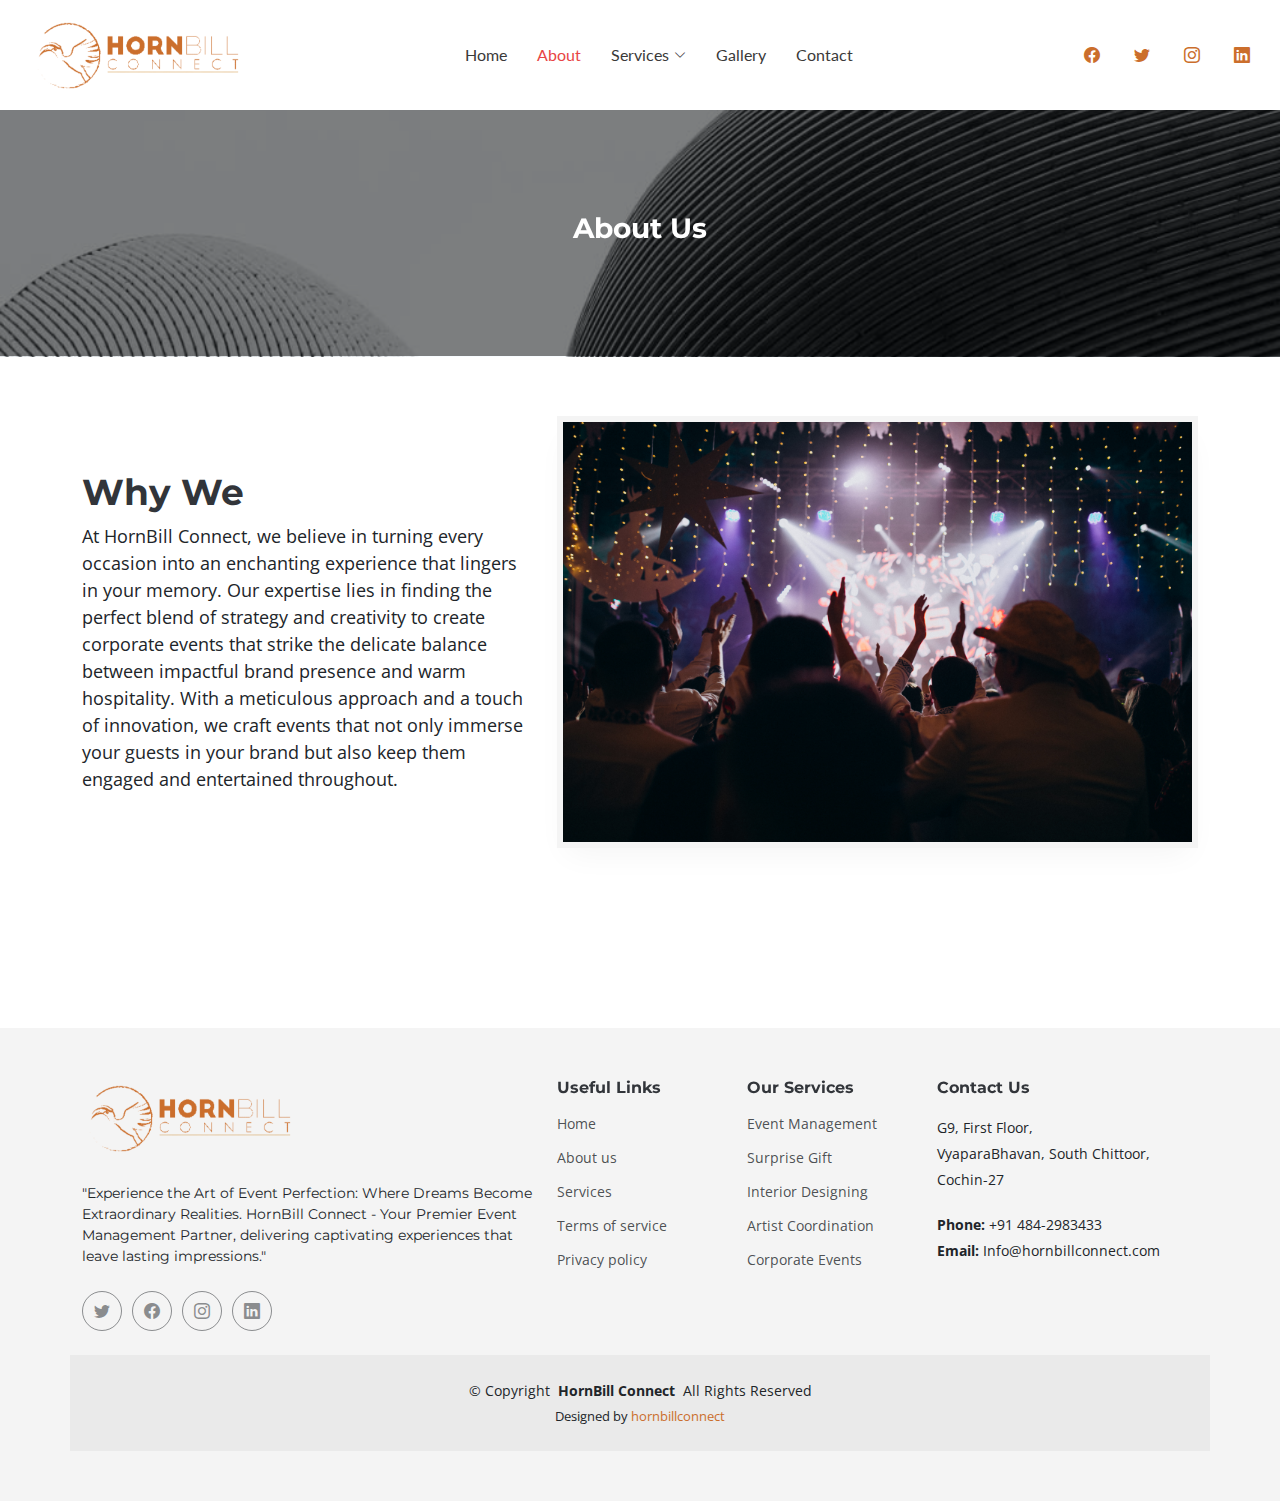
<file: about-details.html>
<!DOCTYPE html>
<html lang="en">

<head>
  <meta charset="utf-8">
  <meta content="width=device-width, initial-scale=1.0" name="viewport">

  <title>About</title>
  <meta content="" name="description">
  <meta content="" name="keywords">

  <!-- Favicons -->
  <link href="assets/img/favicon.png" rel="icon">
  <link href="assets/img/apple-touch-icon.png" rel="apple-touch-icon">

  <!-- Fonts -->
  <link href="https://fonts.googleapis.com" rel="preconnect">
  <link href="https://fonts.gstatic.com" rel="preconnect" crossorigin>
  <link href="https://fonts.googleapis.com/css2?family=Open+Sans:ital,wght@0,300;0,400;0,500;0,600;0,700;0,800;1,300;1,400;1,500;1,600;1,700;1,800&family=Montserrat:ital,wght@0,100;0,200;0,300;0,400;0,500;0,600;0,700;0,800;0,900;1,100;1,200;1,300;1,400;1,500;1,600;1,700;1,800;1,900&family=Lato:ital,wght@0,100;0,300;0,400;0,700;0,900;1,100;1,300;1,400;1,700;1,900&display=swap" rel="stylesheet">

  <!-- Vendor CSS Files -->
  <link href="assets/vendor/bootstrap/css/bootstrap.min.css" rel="stylesheet">
  <link href="assets/vendor/bootstrap-icons/bootstrap-icons.css" rel="stylesheet">
  <link href="assets/vendor/glightbox/css/glightbox.min.css" rel="stylesheet">
  <link href="assets/vendor/swiper/swiper-bundle.min.css" rel="stylesheet">
  <link href="assets/vendor/aos/aos.css" rel="stylesheet">

  <!-- Template Main CSS File -->
  <link href="assets/css/main.css" rel="stylesheet">


</head>

<body class="services-details-page" data-bs-spy="scroll" data-bs-target="#navmenu">

  <!-- ======= Header ======= -->
  <header id="header" class="header fixed-top d-flex align-items-center">
    <div class="container-fluid d-flex align-items-center justify-content-between">

      <a href="index.html" class="logo d-flex align-items-center me-auto me-xl-0">
        <!-- Uncomment the line below if you also wish to use an image logo -->
        <img src="assets/img/logo.png" alt="">
        <!-- <h1>Append</h1> -->
      </a>

      <!-- Nav Menu -->
      <nav id="navmenu" class="navmenu">
        <ul>
          <li><a href="index.html#hero" >Home</a></li>
          <li><a href="index.html#about" class="active">About</a></li>
          <li class="dropdown has-dropdown"><a href="index.html#services"><span>Services</span> <i class="bi bi-chevron-down"></i></a>
            <ul class="dd-box-shadow">
              <li><a href="event-management.html">Event Management </a></li>
              <li><a href="surprise-gift.html">Surprise Gift</a></li>
              <li><a href="interior-designing.html">Interior Designing</a></li>
              <li><a href="production-company.html">Production Company </a></li>
              <li><a href="artist-coordination.html">Artist Coordination</a></li>
              <li><a href="corporate-event.html">Corporate Events</a></li>
            </ul>
          </li>
          <li><a href="index.html#portfolio">Gallery</a></li>
          <li><a href="index.html#contact">Contact</a></li>
        </ul>

        <i class="mobile-nav-toggle d-xl-none bi bi-list"></i>
      </nav><!-- End Nav Menu -->

      <!-- <a class="btn-getstarted" href="index.html#about">Get Started</a> -->
      <div class="social-media-box-about">
        <a href=""><i class="bi bi-facebook"></i></a>
        <a href=""><i class="bi bi-twitter"></i></a>
        <a href=""><i class="bi bi-instagram"></i></a>
        <a href=""><i class="bi bi-linkedin"></i></a>
      </div>


    </div>
  </header><!-- End Header -->

  <main id="main">


        <!-- Call-to-action Section - Home Page -->
        <section id="header-image-container" class="header-image-container">

          <img src="assets/img/cta-bg.jpg" alt="">
    
          <div class="container">
            <div class="row justify-content-center" data-aos="zoom-in" data-aos-delay="100">
              <div class="col-xl-10">
                <div class="text-center">
                  <h1>About Us</h1>
                  <!-- <p>Duis aute irure dolor in reprehenderit in voluptate velit esse cillum dolore eu fugiat nulla pariatur. Excepteur sint occaecat cupidatat non proident, sunt in culpa qui officia deserunt mollit anim id est laborum.</p> -->
                </div>
              </div>
            </div>
          </div>
    
        </section><!-- End Call-to-action Section -->

        <!-- start About Section -->
    <section id="main-about" class="main-about">

      <div class="container" data-aos="fade-up" data-aos-delay="100">
        <div class="row align-items-xl-center gy-5">

          <div class="col-xl-5 content ">
            <h2 style="font-size: 36px;">Why We</h2>
            <p style="font-size: 18px;">At HornBill Connect, we believe in turning every occasion into an enchanting experience that lingers in your memory. Our expertise lies in finding the perfect blend of strategy and creativity to create corporate events that strike the delicate balance between impactful brand presence and warm hospitality. With a meticulous approach and a touch of innovation, we craft events that not only immerse your guests in your brand but also keep them engaged and entertained throughout.</p>
          </div>

            <div class="col-lg-7 order-1 order-lg-2 d-flex align-items-center" data-aos="zoom-out" data-aos-delay="100">
              <div class="image-stack">
                <!-- <img src="assets/img/features-light-1.jpg" alt="" class="stack-front" > -->
                <img src="assets/img/features-light-2.jpg" alt="" class="stack-back" >
              </div>
            </div>

        </div>
      </div>

    </section><!-- End About Section -->

        <!-- start mission Section -->
        <section id="mission" class="mission">
          <!-- <img class ="mission-container-image" src="assets/img/features-light-2.jpg" alt="">
          <div class="container" data-aos="fade-up" data-aos-delay="100">
            <div class="row align-items-xl-center gy-3">   
              <div class="col-xl-4 col-lg-4 content">
                <div class="mission-container">
                  <img src="assets/img/mission.png" alt="">
                  <h2>Our Mission</h2>
                  <p>Ipsa sint sit. Quis ducimus tempore dolores impedit et dolor cumque alias maxime. Enim reiciendis minus et rerum hic non. Dicta quas cum quia maiores iure. Quidem nulla qui assumenda incidunt voluptatem tempora deleniti soluta.</p>  
                </div>
              </div>
              <div class="col-xl-4 col-lg-4 content">
                <div class="mission-container">
                  <img src="assets/img/vision.png" alt="">
                  <h2>Our Vision</h2>
                  <p>Ipsa sint sit. Quis ducimus tempore dolores impedit et dolor cumque alias maxime. Enim reiciendis minus et rerum hic non. Dicta quas cum quia maiores iure. Quidem nulla qui assumenda incidunt voluptatem tempora deleniti soluta.</p>  
                </div>
              </div>
              <div class="col-xl-4 col-lg-4 content">
                <div class="mission-container">
                  <img src="assets/img/value.png" alt="">
                  <h2>Our Values</h2>
                  <p>Ipsa sint sit. Quis ducimus tempore dolores impedit et dolor cumque alias maxime. Enim reiciendis minus et rerum hic non. Dicta quas cum quia maiores iure. Quidem nulla qui assumenda incidunt voluptatem tempora deleniti soluta.</p>  
                </div>
              </div>
            </div>
          </div> -->
    
        </section><!-- End mission Section -->


  </main>

  <!-- ======= Footer ======= -->
  <footer id="footer" class="footer">

    <div class="container footer-top">
      <div class="row gy-4">
        <div class="col-lg-5 col-md-12 footer-about">
          <a href="index.html" class="logo d-flex align-items-center">
            <img src="assets/img/logo.png" alt="">
          </a>
          <p>"Experience the Art of Event Perfection: Where Dreams Become Extraordinary Realities. HornBill Connect - Your Premier Event Management Partner, delivering captivating experiences that leave lasting impressions."</p>
          <div class="social-links d-flex mt-4">
            <a href=""><i class="bi bi-twitter"></i></a>
            <a href=""><i class="bi bi-facebook"></i></a>
            <a href=""><i class="bi bi-instagram"></i></a>
            <a href=""><i class="bi bi-linkedin"></i></a>
          </div>
        </div>

        <div class="col-lg-2 col-6 footer-links">
          <h4>Useful Links</h4>
          <ul>
            <li><a href="index.html#hero">Home</a></li>
            <li><a href="index.html#about">About us</a></li>
            <li><a href="index.html#services">Services</a></li>
            <li><a href="#">Terms of service</a></li>
            <li><a href="#">Privacy policy</a></li>
          </ul>
        </div>

        <div class="col-lg-2 col-6 footer-links">
          <h4>Our Services</h4>
          <ul>
            <li><a href="event-management.html">Event Management</a></li>
            <li><a href="surprise-gift.html">Surprise Gift</a></li>
            <li><a href="interior-designing.html">Interior Designing</a></li>
            <li><a href="artist-coordination.html">Artist Coordination</a></li>
            <li><a href="corporate-event.html">Corporate Events</a></li>
          </ul>
        </div>

        <div class="col-lg-3 col-md-12 footer-contact text-center text-md-start">
          <h4>Contact Us</h4>
          <p>G9, First Floor,</p>
          <p>VyaparaBhavan, South Chittoor,</p>
          <p>Cochin-27</p>
          <p class="mt-4"><strong>Phone:</strong> <span>+91 484-2983433</span></p>
          <p><strong>Email:</strong> <span>Info@hornbillconnect.com</span></p>
        </div>

      </div>
    </div>

    <div class="container copyright text-center mt-4">
      <p>&copy; <span>Copyright</span> <strong class="px-1">HornBill Connect</strong> <span>All Rights Reserved</span></p>
      <div class="credits">
        Designed by <a href="#">hornbillconnect</a>
      </div>
    </div>

  </footer><!-- End Footer -->

  <!-- Scroll Top Button -->
  <a href="#" id="scroll-top" class="scroll-top d-flex align-items-center justify-content-center"><i class="bi bi-arrow-up-short"></i></a>

  <!-- Preloader -->
  <div id="preloader">
    <div></div>
    <div></div>
    <div></div>
    <div></div>
  </div>

  <!-- Vendor JS Files -->
  <script src="assets/vendor/bootstrap/js/bootstrap.bundle.min.js"></script>
  <script src="assets/vendor/glightbox/js/glightbox.min.js"></script>
  <script src="assets/vendor/purecounter/purecounter_vanilla.js"></script>
  <script src="assets/vendor/isotope-layout/isotope.pkgd.min.js"></script>
  <script src="assets/vendor/swiper/swiper-bundle.min.js"></script>
  <script src="assets/vendor/aos/aos.js"></script>
  <script src="assets/vendor/php-email-form/validate.js"></script>

  <!-- Template Main JS File -->
  <script src="assets/js/main.js"></script>

</body>

</html>
</file>
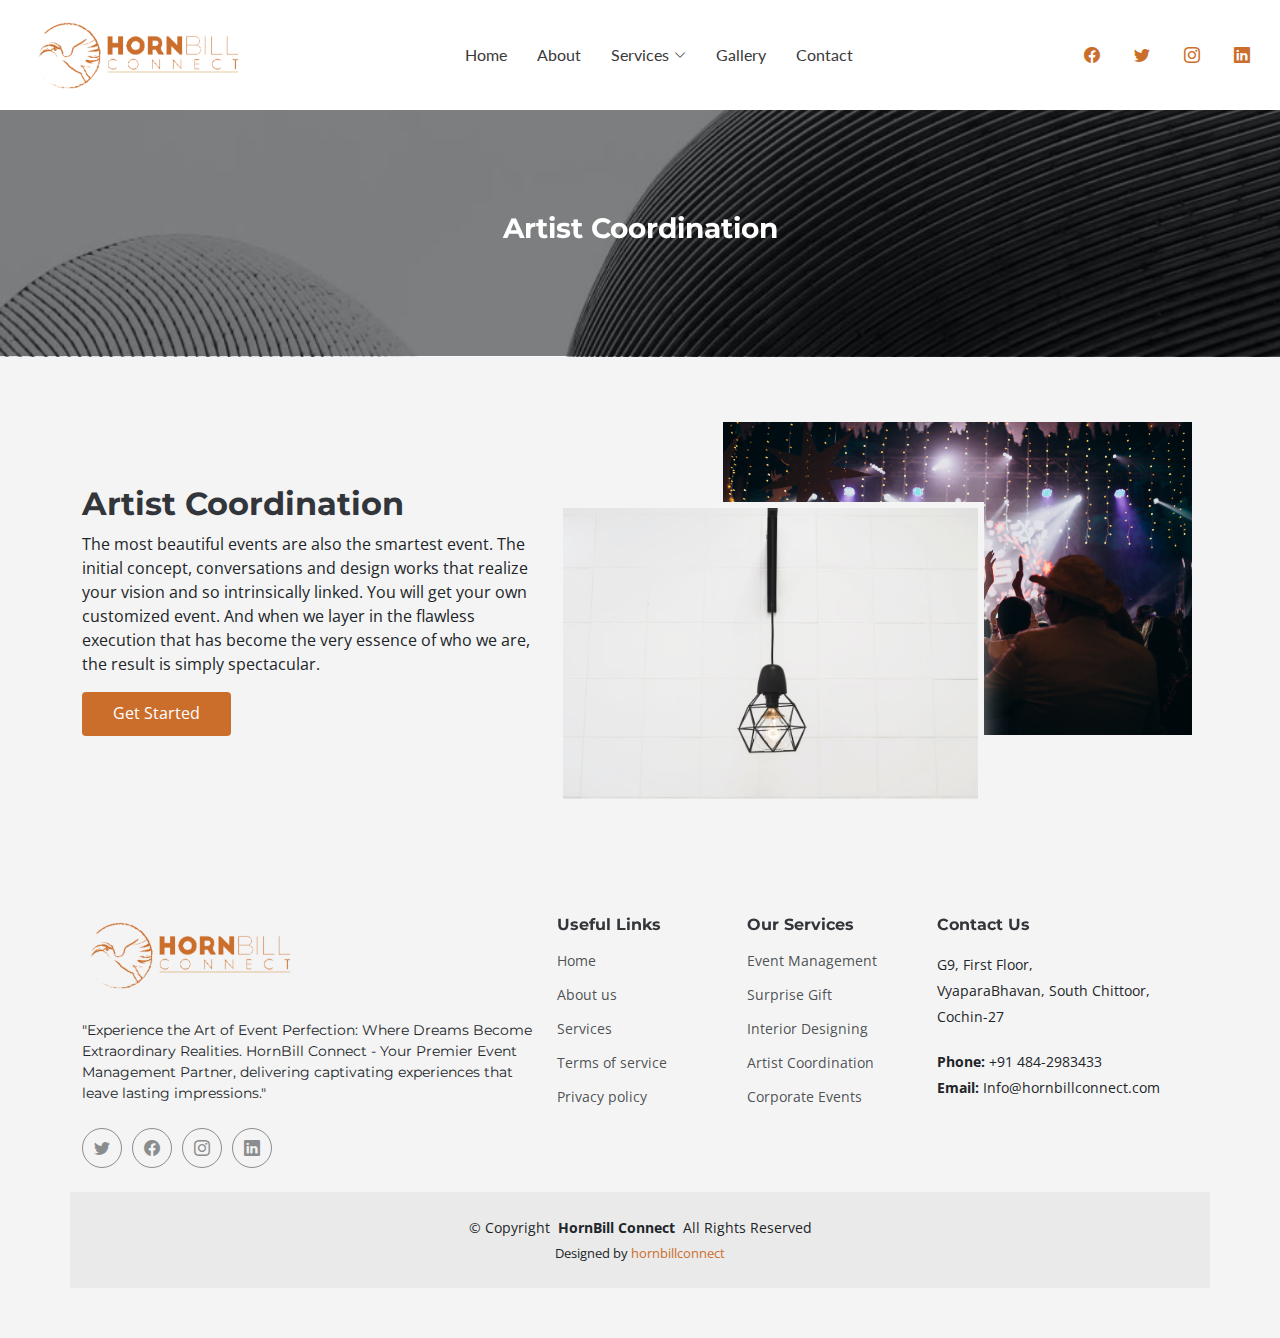
<file: artist-coordination.html>
<!DOCTYPE html>
<html lang="en">

<head>
  <meta charset="utf-8">
  <meta content="width=device-width, initial-scale=1.0" name="viewport">

  <title>Artist Coordination Details</title>
  <meta content="" name="description">
  <meta content="" name="keywords">

  <!-- Favicons -->
  <link href="assets/img/favicon.png" rel="icon">
  <link href="assets/img/apple-touch-icon.png" rel="apple-touch-icon">

  <!-- Fonts -->
  <link href="https://fonts.googleapis.com" rel="preconnect">
  <link href="https://fonts.gstatic.com" rel="preconnect" crossorigin>
  <link href="https://fonts.googleapis.com/css2?family=Open+Sans:ital,wght@0,300;0,400;0,500;0,600;0,700;0,800;1,300;1,400;1,500;1,600;1,700;1,800&family=Montserrat:ital,wght@0,100;0,200;0,300;0,400;0,500;0,600;0,700;0,800;0,900;1,100;1,200;1,300;1,400;1,500;1,600;1,700;1,800;1,900&family=Lato:ital,wght@0,100;0,300;0,400;0,700;0,900;1,100;1,300;1,400;1,700;1,900&display=swap" rel="stylesheet">

  <!-- Vendor CSS Files -->
  <link href="assets/vendor/bootstrap/css/bootstrap.min.css" rel="stylesheet">
  <link href="assets/vendor/bootstrap-icons/bootstrap-icons.css" rel="stylesheet">
  <link href="assets/vendor/glightbox/css/glightbox.min.css" rel="stylesheet">
  <link href="assets/vendor/swiper/swiper-bundle.min.css" rel="stylesheet">
  <link href="assets/vendor/aos/aos.css" rel="stylesheet">

  <!-- Template Main CSS File -->
  <link href="assets/css/main.css" rel="stylesheet">

</head>

<body class="services-details-page" data-bs-spy="scroll" data-bs-target="#navmenu">

  <!-- ======= Header ======= -->
  <header id="header" class="header fixed-top d-flex align-items-center">
    <div class="container-fluid d-flex align-items-center justify-content-between">

      <a href="index.html" class="logo d-flex align-items-center me-auto me-xl-0">
        <!-- Uncomment the line below if you also wish to use an image logo -->
        <img src="assets/img/logo.png" alt="">
        <!-- <h1>Append</h1> -->
      </a>

      <!-- Nav Menu -->
      <nav id="navmenu" class="navmenu">
        <ul>
          <li><a href="index.html#hero" >Home</a></li>
          <li><a href="index.html#about" >About</a></li>
          <li class="dropdown has-dropdown active"><a href="index.html#services"><span>Services</span> <i class="bi bi-chevron-down"></i></a>
            <ul class="dd-box-shadow">
              <li><a href="event-management.html">Event Management </a></li>
              <li><a href="surprise-gift.html">Surprise Gift</a></li>
              <li><a href="interior-designing.html">Interior Designing</a></li>
              <li><a href="production-company.html">Production Company </a></li>
              <li><a href="artist-coordination.html">Artist Coordination</a></li>
              <li><a href="corporate-event.html">Corporate Events</a></li>
            </ul>
          </li>
          <li><a href="index.html#portfolio">Gallery</a></li>
          <li><a href="index.html#contact">Contact</a></li>
        </ul>

        <i class="mobile-nav-toggle d-xl-none bi bi-list"></i>
      </nav><!-- End Nav Menu -->

      <!-- <a class="btn-getstarted" href="index.html#about">Get Started</a> -->
      <div class="social-media-box-about">
        <a href=""><i class="bi bi-facebook"></i></a>
        <a href=""><i class="bi bi-twitter"></i></a>
        <a href=""><i class="bi bi-instagram"></i></a>
        <a href=""><i class="bi bi-linkedin"></i></a>
      </div>


    </div>
  </header><!-- End Header -->

  <main id="main">
        <!-- Call-to-action Section - Home Page -->
        <section id="header-image-container" class="header-image-container">

          <img src="assets/img/cta-bg.jpg" alt="">
    
          <div class="container">
            <div class="row justify-content-center" data-aos="zoom-in" data-aos-delay="100">
              <div class="col-xl-10">
                <div class="text-center">
                  <h1>Artist Coordination</h1>
                  <!-- <p>Duis aute irure dolor in reprehenderit in voluptate velit esse cillum dolore eu fugiat nulla pariatur. Excepteur sint occaecat cupidatat non proident, sunt in culpa qui officia deserunt mollit anim id est laborum.</p> -->
                </div>
              </div>
            </div>
          </div>
    
        </section><!-- End Call-to-action Section -->

        <!-- start event-management Section -->
    <section id="event-management" class="event-management">

      <div class="container" data-aos="fade-up" data-aos-delay="100">
        <div class="row align-items-xl-center gy-5">

          <div class="col-xl-5 content">
            <h2>Artist Coordination</h2>
            <p>The most beautiful events are also the smartest event. The initial concept, conversations and design
              works that realize your vision and so intrinsically linked. You will get your own customized event. And
              when we layer in the flawless execution that has become the very essence of who we are, the result is
              simply spectacular.</p>
            <a href="index.html#contact" class="btn btn-get-started align-self-start">Get Started</a>
          </div>

            <div class="col-lg-7 order-1 order-lg-2 d-flex align-items-center" data-aos="zoom-out" data-aos-delay="100">
              <div class="image-stack">
                <img src="assets/img/features-light-1.jpg" alt="" class="stack-front" >
                <img src="assets/img/features-light-2.jpg" alt="" class="stack-back" >
              </div>
            </div>

        </div>
      </div>

    </section><!-- End About Section -->

        <!-- start event-management-list Section -->
        <!-- <section id="event-management-list" class="event-management-list">
          <div class="container" data-aos="fade-up" data-aos-delay="100">
            <div class="row align-items-center gy-3">   
              <div class="col-xl-12 col-lg-12 content">
                <div class="event-management-list-container">
                  <h2>Surprise Gift Galore: </h2>
                  <h4> Unveiling Unforgettable Celebrations </h4>  
                </div>
              </div>

              <div class="col-lg-6 d-flex justify-content-center flex-column align-items-center" data-aos="fade-up">
                <ul>
                  <li><i class="bi bi-chevron-double-right me-3"></i> <span>Birthday</span></li>
                  <li><i class="bi bi-chevron-double-right me-3"></i><span> Wedding Anniversary</span></li>
                </ul>
              </div>

              <div class="col-lg-6 d-flex justify-content-center flex-column align-items-center" data-aos="fade-up">
                <ul>
                  <li><i class="bi bi-chevron-double-right me-3"></i> <span>Special Occasion celebration</span></li>
                  <li><i class="bi bi-chevron-double-right me-3"></i><span> Celebrity wishes</span></li>
                </ul>
              </div>

            </div>
          </div>
    
        </section> -->
        
        <!-- End mission Section -->


  </main>

  <!-- ======= Footer ======= -->
  <footer id="footer" class="footer">

    <div class="container footer-top">
      <div class="row gy-4">
        <div class="col-lg-5 col-md-12 footer-about">
          <a href="index.html" class="logo d-flex align-items-center">
            <img src="assets/img/logo.png" alt="">
          </a>
          <p>"Experience the Art of Event Perfection: Where Dreams Become Extraordinary Realities. HornBill Connect - Your Premier Event Management Partner, delivering captivating experiences that leave lasting impressions."</p>
          <div class="social-links d-flex mt-4">
            <a href=""><i class="bi bi-twitter"></i></a>
            <a href=""><i class="bi bi-facebook"></i></a>
            <a href=""><i class="bi bi-instagram"></i></a>
            <a href=""><i class="bi bi-linkedin"></i></a>
          </div>
        </div>

        <div class="col-lg-2 col-6 footer-links">
          <h4>Useful Links</h4>
          <ul>
            <li><a href="index.html#hero">Home</a></li>
            <li><a href="index.html#about">About us</a></li>
            <li><a href="index.html#services">Services</a></li>
            <li><a href="#">Terms of service</a></li>
            <li><a href="#">Privacy policy</a></li>
          </ul>
        </div>

        <div class="col-lg-2 col-6 footer-links">
          <h4>Our Services</h4>
          <ul>
            <li><a href="event-management.html">Event Management</a></li>
            <li><a href="surprise-gift.html">Surprise Gift</a></li>
            <li><a href="interior-designing.html">Interior Designing</a></li>
            <li><a href="artist-coordination.html">Artist Coordination</a></li>
            <li><a href="corporate-event.html">Corporate Events</a></li>
          </ul>
        </div>

        <div class="col-lg-3 col-md-12 footer-contact text-center text-md-start">
          <h4>Contact Us</h4>
          <p>G9, First Floor,</p>
          <p>VyaparaBhavan, South Chittoor,</p>
          <p>Cochin-27</p>
          <p class="mt-4"><strong>Phone:</strong> <span>+91 484-2983433</span></p>
          <p><strong>Email:</strong> <span>Info@hornbillconnect.com</span></p>
        </div>

      </div>
    </div>

    <div class="container copyright text-center mt-4">
      <p>&copy; <span>Copyright</span> <strong class="px-1">HornBill Connect</strong> <span>All Rights Reserved</span></p>
      <div class="credits">
        Designed by <a href="#">hornbillconnect</a>
      </div>
    </div>

  </footer><!-- End Footer -->

  <!-- Scroll Top Button -->
  <a href="#" id="scroll-top" class="scroll-top d-flex align-items-center justify-content-center"><i class="bi bi-arrow-up-short"></i></a>

  <!-- Preloader -->
  <div id="preloader">
    <div></div>
    <div></div>
    <div></div>
    <div></div>
  </div>

  <!-- Vendor JS Files -->
  <script src="assets/vendor/bootstrap/js/bootstrap.bundle.min.js"></script>
  <script src="assets/vendor/glightbox/js/glightbox.min.js"></script>
  <script src="assets/vendor/purecounter/purecounter_vanilla.js"></script>
  <script src="assets/vendor/isotope-layout/isotope.pkgd.min.js"></script>
  <script src="assets/vendor/swiper/swiper-bundle.min.js"></script>
  <script src="assets/vendor/aos/aos.js"></script>
  <script src="assets/vendor/php-email-form/validate.js"></script>

  <!-- Template Main JS File -->
  <script src="assets/js/main.js"></script>

</body>

</html>
</file>
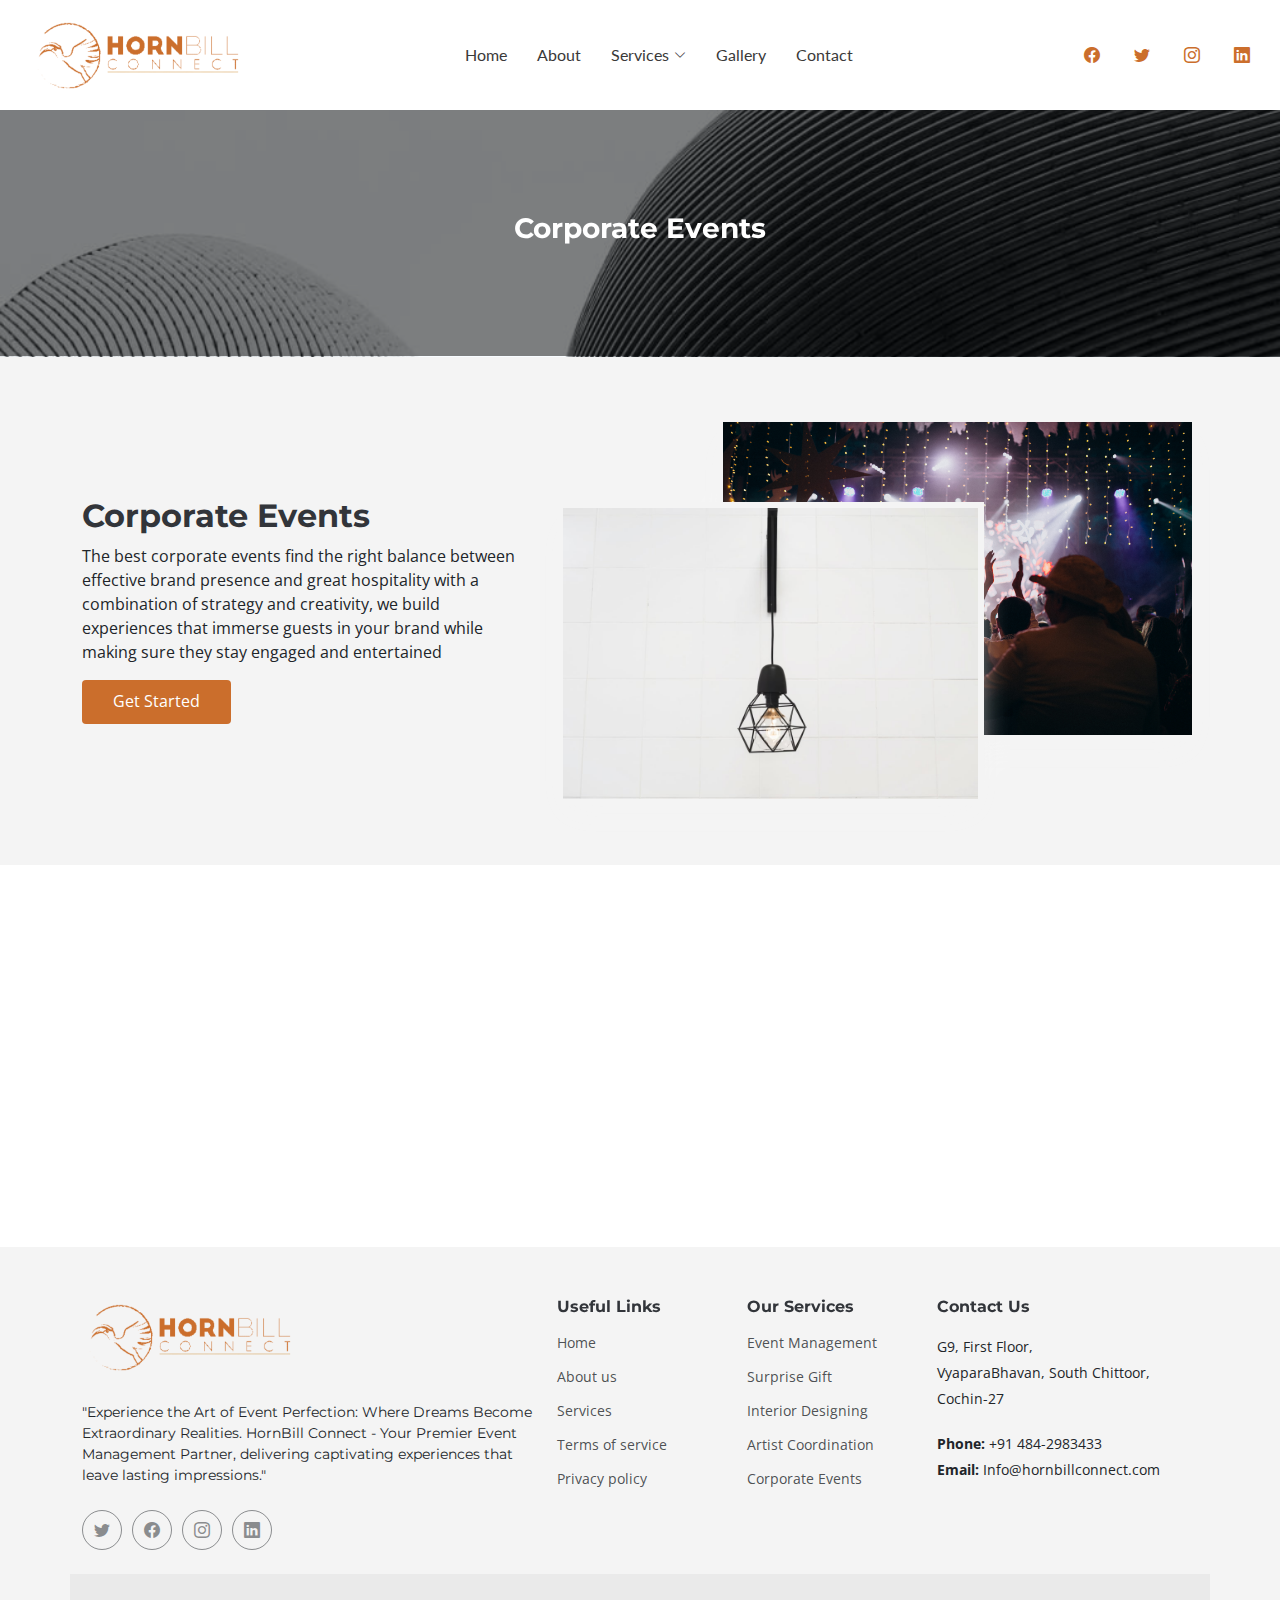
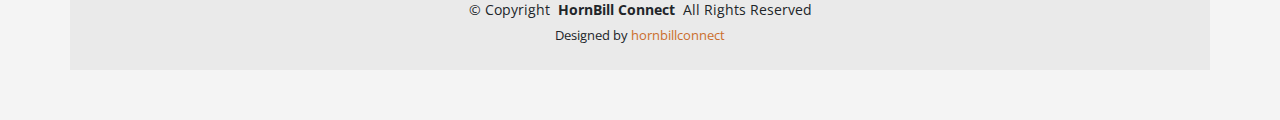
<file: corporate-event.html>
<!DOCTYPE html>
<html lang="en">

<head>
  <meta charset="utf-8">
  <meta content="width=device-width, initial-scale=1.0" name="viewport">

  <title>Corporate Events Details</title>
  <meta content="" name="description">
  <meta content="" name="keywords">

  <!-- Favicons -->
  <link href="assets/img/favicon.png" rel="icon">
  <link href="assets/img/apple-touch-icon.png" rel="apple-touch-icon">

  <!-- Fonts -->
  <link href="https://fonts.googleapis.com" rel="preconnect">
  <link href="https://fonts.gstatic.com" rel="preconnect" crossorigin>
  <link href="https://fonts.googleapis.com/css2?family=Open+Sans:ital,wght@0,300;0,400;0,500;0,600;0,700;0,800;1,300;1,400;1,500;1,600;1,700;1,800&family=Montserrat:ital,wght@0,100;0,200;0,300;0,400;0,500;0,600;0,700;0,800;0,900;1,100;1,200;1,300;1,400;1,500;1,600;1,700;1,800;1,900&family=Lato:ital,wght@0,100;0,300;0,400;0,700;0,900;1,100;1,300;1,400;1,700;1,900&display=swap" rel="stylesheet">

  <!-- Vendor CSS Files -->
  <link href="assets/vendor/bootstrap/css/bootstrap.min.css" rel="stylesheet">
  <link href="assets/vendor/bootstrap-icons/bootstrap-icons.css" rel="stylesheet">
  <link href="assets/vendor/glightbox/css/glightbox.min.css" rel="stylesheet">
  <link href="assets/vendor/swiper/swiper-bundle.min.css" rel="stylesheet">
  <link href="assets/vendor/aos/aos.css" rel="stylesheet">

  <!-- Template Main CSS File -->
  <link href="assets/css/main.css" rel="stylesheet">

</head>

<body class="services-details-page" data-bs-spy="scroll" data-bs-target="#navmenu">

  <!-- ======= Header ======= -->
  <header id="header" class="header fixed-top d-flex align-items-center">
    <div class="container-fluid d-flex align-items-center justify-content-between">

      <a href="index.html" class="logo d-flex align-items-center me-auto me-xl-0">
        <!-- Uncomment the line below if you also wish to use an image logo -->
        <img src="assets/img/logo.png" alt="">
        <!-- <h1>Append</h1> -->
      </a>

      <!-- Nav Menu -->
      <nav id="navmenu" class="navmenu">
        <ul>
          <li><a href="index.html#hero" >Home</a></li>
          <li><a href="index.html#about" >About</a></li>
          <li class="dropdown has-dropdown active"><a href="index.html#services"><span>Services</span> <i class="bi bi-chevron-down"></i></a>
            <ul class="dd-box-shadow">
              <li><a href="event-management.html">Event Management </a></li>
              <li><a href="surprise-gift.html">Surprise Gift</a></li>
              <li><a href="interior-designing.html">Interior Designing</a></li>
              <li><a href="production-company.html">Production Company </a></li>
              <li><a href="artist-coordination.html">Artist Coordination</a></li>
              <li><a href="corporate-event.html">Corporate Events</a></li>
            </ul>
          </li>
          <li><a href="index.html#portfolio">Gallery</a></li>
          <li><a href="index.html#contact">Contact</a></li>
        </ul>

        <i class="mobile-nav-toggle d-xl-none bi bi-list"></i>
      </nav><!-- End Nav Menu -->

      <!-- <a class="btn-getstarted" href="index.html#about">Get Started</a> -->
      <div class="social-media-box-about">
        <a href=""><i class="bi bi-facebook"></i></a>
        <a href=""><i class="bi bi-twitter"></i></a>
        <a href=""><i class="bi bi-instagram"></i></a>
        <a href=""><i class="bi bi-linkedin"></i></a>
      </div>


    </div>
  </header><!-- End Header -->

  <main id="main">
        <!-- Call-to-action Section - Home Page -->
        <section id="header-image-container" class="header-image-container">

          <img src="assets/img/cta-bg.jpg" alt="">
    
          <div class="container">
            <div class="row justify-content-center" data-aos="zoom-in" data-aos-delay="100">
              <div class="col-xl-10">
                <div class="text-center">
                  <h1>Corporate Events</h1>
                  <!-- <p>Duis aute irure dolor in reprehenderit in voluptate velit esse cillum dolore eu fugiat nulla pariatur. Excepteur sint occaecat cupidatat non proident, sunt in culpa qui officia deserunt mollit anim id est laborum.</p> -->
                </div>
              </div>
            </div>
          </div>
    
        </section><!-- End Call-to-action Section -->

        <!-- start event-management Section -->
    <section id="event-management" class="event-management">

      <div class="container" data-aos="fade-up" data-aos-delay="100">
        <div class="row align-items-xl-center gy-5">

          <div class="col-xl-5 content">
            <h2>Corporate Events</h2>
            <p>The best corporate events find the right balance between effective brand presence and great hospitality
              with a combination of strategy and creativity, we build experiences that immerse guests in your brand
              while making sure they stay engaged and entertained</p>
            <a href="index.html#contact" class="btn btn-get-started align-self-start">Get Started</a>
          </div>

            <div class="col-lg-7 order-1 order-lg-2 d-flex align-items-center" data-aos="zoom-out" data-aos-delay="100">
              <div class="image-stack">
                <img src="assets/img/features-light-1.jpg" alt="" class="stack-front" >
                <img src="assets/img/features-light-2.jpg" alt="" class="stack-back" >
              </div>
            </div>

        </div>
      </div>

    </section><!-- End About Section -->

        <!-- start event-management-list Section -->
        <section id="event-management-list" class="event-management-list">
          <div class="container" data-aos="fade-up" data-aos-delay="100">
            <div class="row align-items-center gy-3">   
              <div class="col-xl-12 col-lg-12 content">
                <div class="event-management-list-container">
                  <h2>Corporate Event Spectacle:  </h2>
                  <h4>Elevating Brands through Exquisite Events </h4>  
                </div>
              </div>

              <div class="col-lg-6 d-flex justify-content-center flex-column align-items-center" data-aos="fade-up">
                <ul>
                  <li><i class="bi bi-chevron-double-right me-3"></i> <span>Annual Days/Annual Parties</span></li>
                  <li><i class="bi bi-chevron-double-right me-3"></i><span> Townhalls & Conferences</span></li>
                  <li><i class="bi bi-chevron-double-right me-3"></i><span> Product Launches</span></li>
                  <li><i class="bi bi-chevron-double-right me-3"></i><span> Facility Launches</span></li>


                </ul>
              </div>

              <div class="col-lg-6 d-flex justify-content-center flex-column align-items-center" data-aos="fade-up">
                <ul>
                  <li><i class="bi bi-chevron-double-right me-3"></i><span> CorTownhallsporate gifting</span></li>
                  <li><i class="bi bi-chevron-double-right me-3"></i><span> Sports Events</span></li>
                  <li><i class="bi bi-chevron-double-right me-3"></i><span> Road Shows & Exhibition stalls</span></li>
                  <li><i class="bi bi-chevron-double-right me-3"></i><span> Sales and dealer meeting</span></li>

                </ul>
              </div>

            </div>
          </div>
    
        </section><!-- End mission Section -->


  </main>

  <!-- ======= Footer ======= -->
  <footer id="footer" class="footer">

    <div class="container footer-top">
      <div class="row gy-4">
        <div class="col-lg-5 col-md-12 footer-about">
          <a href="index.html" class="logo d-flex align-items-center">
            <img src="assets/img/logo.png" alt="">
          </a>
          <p>"Experience the Art of Event Perfection: Where Dreams Become Extraordinary Realities. HornBill Connect - Your Premier Event Management Partner, delivering captivating experiences that leave lasting impressions."</p>
          <div class="social-links d-flex mt-4">
            <a href=""><i class="bi bi-twitter"></i></a>
            <a href=""><i class="bi bi-facebook"></i></a>
            <a href=""><i class="bi bi-instagram"></i></a>
            <a href=""><i class="bi bi-linkedin"></i></a>
          </div>
        </div>

        <div class="col-lg-2 col-6 footer-links">
          <h4>Useful Links</h4>
          <ul>
            <li><a href="index.html#hero">Home</a></li>
            <li><a href="index.html#about">About us</a></li>
            <li><a href="index.html#services">Services</a></li>
            <li><a href="#">Terms of service</a></li>
            <li><a href="#">Privacy policy</a></li>
          </ul>
        </div>

        <div class="col-lg-2 col-6 footer-links">
          <h4>Our Services</h4>
          <ul>
            <li><a href="event-management.html">Event Management</a></li>
            <li><a href="surprise-gift.html">Surprise Gift</a></li>
            <li><a href="interior-designing.html">Interior Designing</a></li>
            <li><a href="artist-coordination.html">Artist Coordination</a></li>
            <li><a href="corporate-event.html">Corporate Events</a></li>
          </ul>
        </div>

        <div class="col-lg-3 col-md-12 footer-contact text-center text-md-start">
          <h4>Contact Us</h4>
          <p>G9, First Floor,</p>
          <p>VyaparaBhavan, South Chittoor,</p>
          <p>Cochin-27</p>
          <p class="mt-4"><strong>Phone:</strong> <span>+91 484-2983433</span></p>
          <p><strong>Email:</strong> <span>Info@hornbillconnect.com</span></p>
        </div>

      </div>
    </div>

    <div class="container copyright text-center mt-4">
      <p>&copy; <span>Copyright</span> <strong class="px-1">HornBill Connect</strong> <span>All Rights Reserved</span></p>
      <div class="credits">
        Designed by <a href="#">hornbillconnect</a>
      </div>
    </div>

  </footer><!-- End Footer -->

  <!-- Scroll Top Button -->
  <a href="#" id="scroll-top" class="scroll-top d-flex align-items-center justify-content-center"><i class="bi bi-arrow-up-short"></i></a>

  <!-- Preloader -->
  <div id="preloader">
    <div></div>
    <div></div>
    <div></div>
    <div></div>
  </div>

  <!-- Vendor JS Files -->
  <script src="assets/vendor/bootstrap/js/bootstrap.bundle.min.js"></script>
  <script src="assets/vendor/glightbox/js/glightbox.min.js"></script>
  <script src="assets/vendor/purecounter/purecounter_vanilla.js"></script>
  <script src="assets/vendor/isotope-layout/isotope.pkgd.min.js"></script>
  <script src="assets/vendor/swiper/swiper-bundle.min.js"></script>
  <script src="assets/vendor/aos/aos.js"></script>
  <script src="assets/vendor/php-email-form/validate.js"></script>

  <!-- Template Main JS File -->
  <script src="assets/js/main.js"></script>

</body>

</html>
</file>
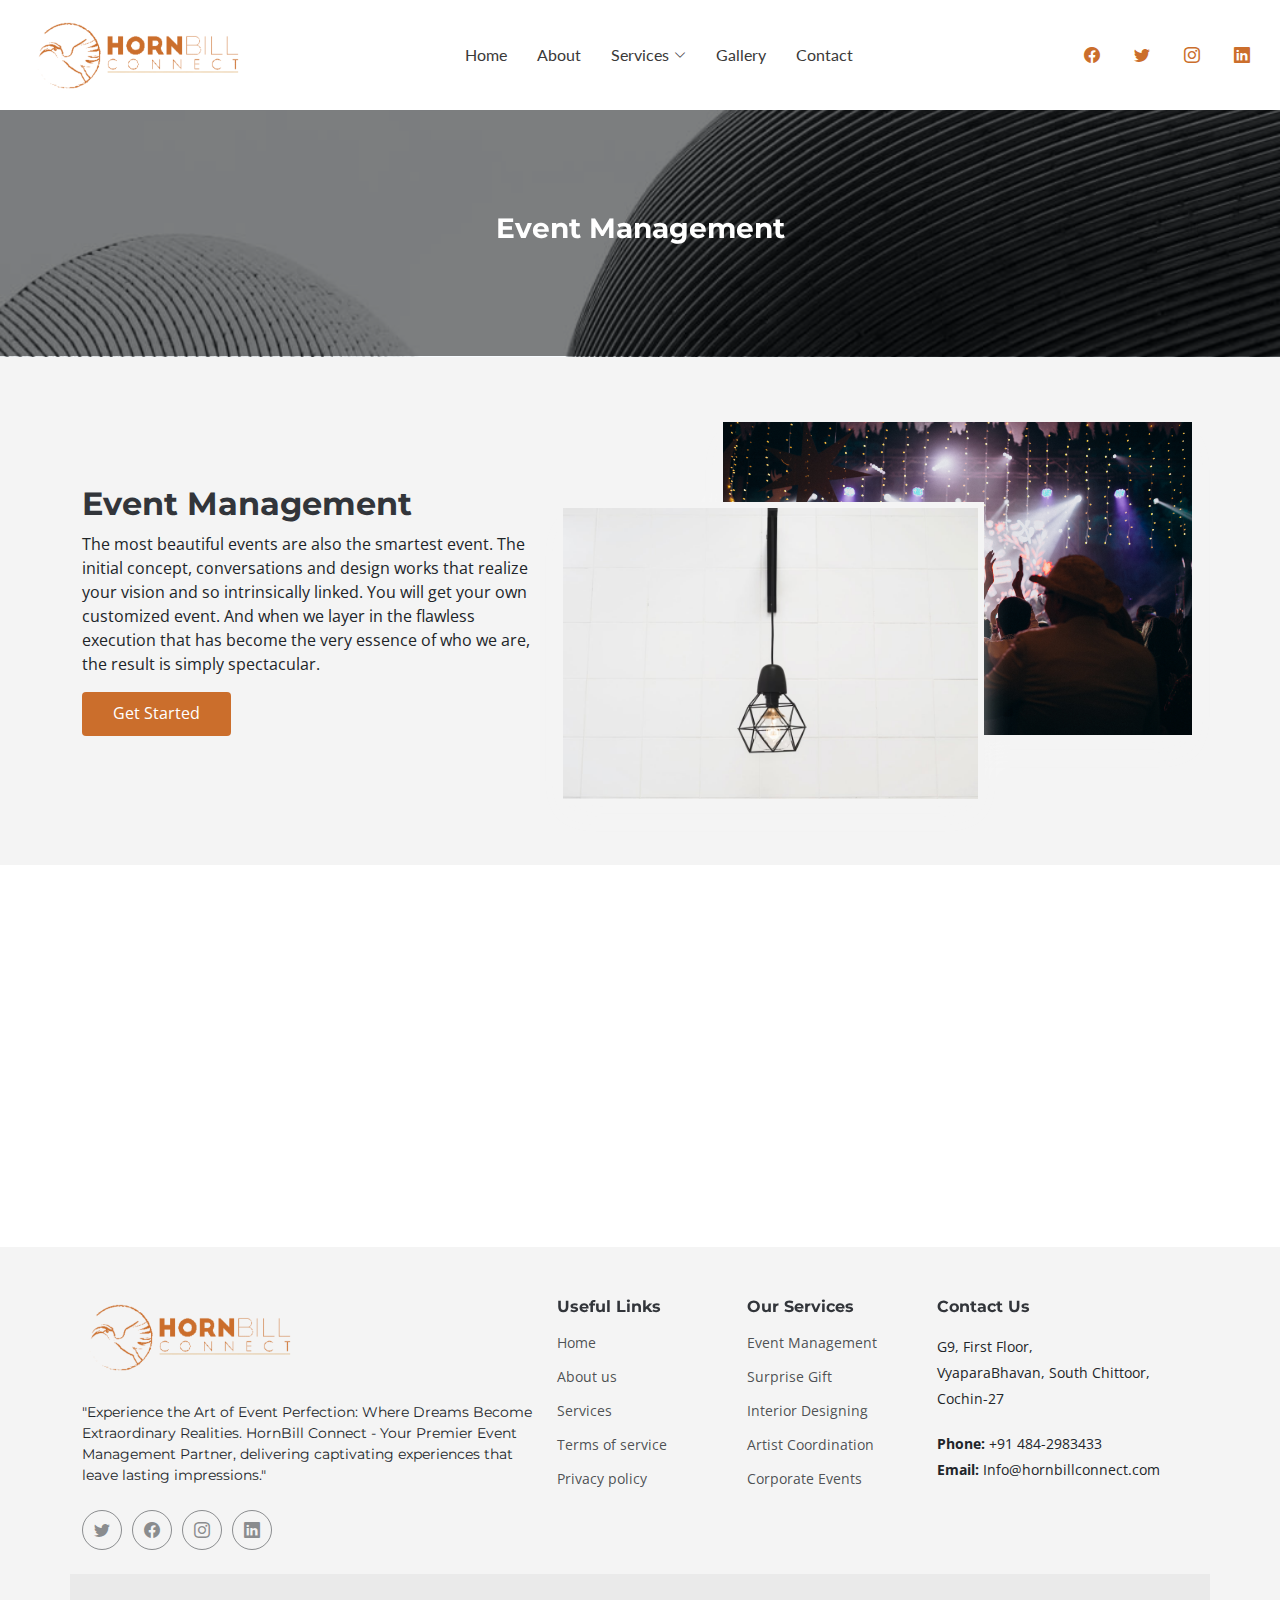
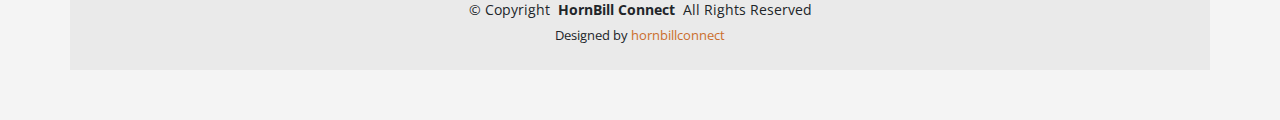
<file: event-management.html>
<!DOCTYPE html>
<html lang="en">

<head>
  <meta charset="utf-8">
  <meta content="width=device-width, initial-scale=1.0" name="viewport">

  <title>Event Management Details</title>
  <meta content="" name="description">
  <meta content="" name="keywords">

  <!-- Favicons -->
  <link href="assets/img/favicon.png" rel="icon">
  <link href="assets/img/apple-touch-icon.png" rel="apple-touch-icon">

  <!-- Fonts -->
  <link href="https://fonts.googleapis.com" rel="preconnect">
  <link href="https://fonts.gstatic.com" rel="preconnect" crossorigin>
  <link href="https://fonts.googleapis.com/css2?family=Open+Sans:ital,wght@0,300;0,400;0,500;0,600;0,700;0,800;1,300;1,400;1,500;1,600;1,700;1,800&family=Montserrat:ital,wght@0,100;0,200;0,300;0,400;0,500;0,600;0,700;0,800;0,900;1,100;1,200;1,300;1,400;1,500;1,600;1,700;1,800;1,900&family=Lato:ital,wght@0,100;0,300;0,400;0,700;0,900;1,100;1,300;1,400;1,700;1,900&display=swap" rel="stylesheet">

  <!-- Vendor CSS Files -->
  <link href="assets/vendor/bootstrap/css/bootstrap.min.css" rel="stylesheet">
  <link href="assets/vendor/bootstrap-icons/bootstrap-icons.css" rel="stylesheet">
  <link href="assets/vendor/glightbox/css/glightbox.min.css" rel="stylesheet">
  <link href="assets/vendor/swiper/swiper-bundle.min.css" rel="stylesheet">
  <link href="assets/vendor/aos/aos.css" rel="stylesheet">

  <!-- Template Main CSS File -->
  <link href="assets/css/main.css" rel="stylesheet">

</head>

<body class="services-details-page" data-bs-spy="scroll" data-bs-target="#navmenu">

  <!-- ======= Header ======= -->
  <header id="header" class="header fixed-top d-flex align-items-center">
    <div class="container-fluid d-flex align-items-center justify-content-between">

      <a href="index.html" class="logo d-flex align-items-center me-auto me-xl-0">
        <!-- Uncomment the line below if you also wish to use an image logo -->
        <img src="assets/img/logo.png" alt="">
        <!-- <h1>Append</h1> -->
      </a>

      <!-- Nav Menu -->
      <nav id="navmenu" class="navmenu">
        <ul>
          <li><a href="index.html#hero" >Home</a></li>
          <li><a href="index.html#about" >About</a></li>
          <li class="dropdown has-dropdown active"><a href="index.html#services"><span>Services</span> <i class="bi bi-chevron-down"></i></a>
            <ul class="dd-box-shadow">
              <li><a href="event-management.html">Event Management </a></li>
              <li><a href="surprise-gift.html">Surprise Gift</a></li>
              <li><a href="interior-designing.html">Interior Designing</a></li>
              <li><a href="production-company.html">Production Company </a></li>
              <li><a href="artist-coordination.html">Artist Coordination</a></li>
              <li><a href="corporate-event.html">Corporate Events</a></li>
            </ul>
          </li>
          <li><a href="index.html#portfolio">Gallery</a></li>
          <li><a href="index.html#contact">Contact</a></li>
        </ul>

        <i class="mobile-nav-toggle d-xl-none bi bi-list"></i>
      </nav><!-- End Nav Menu -->

      <!-- <a class="btn-getstarted" href="index.html#about">Get Started</a> -->
      <div class="social-media-box-about">
        <a href=""><i class="bi bi-facebook"></i></a>
        <a href=""><i class="bi bi-twitter"></i></a>
        <a href=""><i class="bi bi-instagram"></i></a>
        <a href=""><i class="bi bi-linkedin"></i></a>
      </div>


    </div>
  </header><!-- End Header -->

  <main id="main">
        <!-- Call-to-action Section - Home Page -->
        <section id="header-image-container" class="header-image-container">

          <img src="assets/img/cta-bg.jpg" alt="">
    
          <div class="container">
            <div class="row justify-content-center" data-aos="zoom-in" data-aos-delay="100">
              <div class="col-xl-10">
                <div class="text-center">
                  <h1>Event Management</h1>
                  <!-- <p>Duis aute irure dolor in reprehenderit in voluptate velit esse cillum dolore eu fugiat nulla pariatur. Excepteur sint occaecat cupidatat non proident, sunt in culpa qui officia deserunt mollit anim id est laborum.</p> -->
                </div>
              </div>
            </div>
          </div>
    
        </section><!-- End Call-to-action Section -->

        <!-- start event-management Section -->
    <section id="event-management" class="event-management">

      <div class="container" data-aos="fade-up" data-aos-delay="100">
        <div class="row align-items-xl-center gy-5">

          <div class="col-xl-5 content">
            <h2>Event Management</h2>
            <p>The most beautiful events are also the smartest event. The initial concept, conversations and design
              works that realize your vision and so intrinsically linked. You will get your own customized event. And
              when we layer in the flawless execution that has become the very essence of who we are, the result is
              simply spectacular.</p>
            <a href="index.html#contact" class="btn btn-get-started align-self-start">Get Started</a>
          </div>

            <div class="col-lg-7 order-1 order-lg-2 d-flex align-items-center" data-aos="zoom-out" data-aos-delay="100">
              <div class="image-stack">
                <img src="assets/img/features-light-1.jpg" alt="" class="stack-front" >
                <img src="assets/img/features-light-2.jpg" alt="" class="stack-back" >
              </div>
            </div>

        </div>
      </div>

    </section><!-- End About Section -->

        <!-- start event-management-list Section -->
        <section id="event-management-list" class="event-management-list">
          <div class="container" data-aos="fade-up" data-aos-delay="100">
            <div class="row align-items-center gy-3">   
              <div class="col-xl-12 col-lg-12 content">
                <div class="event-management-list-container">
                  <h2>Event Mosaic:</h2>
                  <h4>Crafting Memorable Occasions Piece by Piece</h4>  
                </div>
              </div>

              <div class="col-lg-6 d-flex justify-content-center flex-column align-items-center" data-aos="fade-up">
                <ul>
                  <li><i class="bi bi-chevron-double-right me-3"></i> <span>Corporate Events</span></li>
                  <li><i class="bi bi-chevron-double-right me-3"></i><span> Product Launch and Promo</span></li>
                  <li><i class="bi bi-chevron-double-right me-3"></i> <span>Entertainment shows</span>.</li>
                  <li><i class="bi bi-chevron-double-right me-3"></i> <span> Channel programs</span>.</li>
                </ul>
              </div>

              <div class="col-lg-6 d-flex justify-content-center flex-column align-items-center" data-aos="fade-up">
                <ul>
                  <li><i class="bi bi-chevron-double-right me-3"></i><span> Wedding Events</span></li>
                  <li><i class="bi bi-chevron-double-right me-3"></i> <span>Wedding Planner</span>.</li>
                  <li><i class="bi bi-chevron-double-right me-3"></i><span> Destination Wedding</span></li>
                  <li><i class="bi bi-chevron-double-right me-3"></i><span> Exhibitions</span></li>
                </ul>
              </div>

            </div>
          </div>
    
        </section><!-- End mission Section -->


  </main>

  <!-- ======= Footer ======= -->
  <footer id="footer" class="footer">

    <div class="container footer-top">
      <div class="row gy-4">
        <div class="col-lg-5 col-md-12 footer-about">
          <a href="index.html" class="logo d-flex align-items-center">
            <img src="assets/img/logo.png" alt="">
          </a>
          <p>"Experience the Art of Event Perfection: Where Dreams Become Extraordinary Realities. HornBill Connect - Your Premier Event Management Partner, delivering captivating experiences that leave lasting impressions."</p>
          <div class="social-links d-flex mt-4">
            <a href=""><i class="bi bi-twitter"></i></a>
            <a href=""><i class="bi bi-facebook"></i></a>
            <a href=""><i class="bi bi-instagram"></i></a>
            <a href=""><i class="bi bi-linkedin"></i></a>
          </div>
        </div>

        <div class="col-lg-2 col-6 footer-links">
          <h4>Useful Links</h4>
          <ul>
            <li><a href="index.html#hero">Home</a></li>
            <li><a href="index.html#about">About us</a></li>
            <li><a href="index.html#services">Services</a></li>
            <li><a href="#">Terms of service</a></li>
            <li><a href="#">Privacy policy</a></li>
          </ul>
        </div>

        <div class="col-lg-2 col-6 footer-links">
          <h4>Our Services</h4>
          <ul>
            <li><a href="event-management.html">Event Management</a></li>
            <li><a href="surprise-gift.html">Surprise Gift</a></li>
            <li><a href="interior-designing.html">Interior Designing</a></li>
            <li><a href="artist-coordination.html">Artist Coordination</a></li>
            <li><a href="corporate-event.html">Corporate Events</a></li>
          </ul>
        </div>

        <div class="col-lg-3 col-md-12 footer-contact text-center text-md-start">
          <h4>Contact Us</h4>
          <p>G9, First Floor,</p>
          <p>VyaparaBhavan, South Chittoor,</p>
          <p>Cochin-27</p>
          <p class="mt-4"><strong>Phone:</strong> <span>+91 484-2983433</span></p>
          <p><strong>Email:</strong> <span>Info@hornbillconnect.com</span></p>
        </div>

      </div>
    </div>

    <div class="container copyright text-center mt-4">
      <p>&copy; <span>Copyright</span> <strong class="px-1">HornBill Connect</strong> <span>All Rights Reserved</span></p>
      <div class="credits">
        Designed by <a href="#">hornbillconnect</a>
      </div>
    </div>

  </footer><!-- End Footer -->

  <!-- Scroll Top Button -->
  <a href="#" id="scroll-top" class="scroll-top d-flex align-items-center justify-content-center"><i class="bi bi-arrow-up-short"></i></a>

  <!-- Preloader -->
  <div id="preloader">
    <div></div>
    <div></div>
    <div></div>
    <div></div>
  </div>

  <!-- Vendor JS Files -->
  <script src="assets/vendor/bootstrap/js/bootstrap.bundle.min.js"></script>
  <script src="assets/vendor/glightbox/js/glightbox.min.js"></script>
  <script src="assets/vendor/purecounter/purecounter_vanilla.js"></script>
  <script src="assets/vendor/isotope-layout/isotope.pkgd.min.js"></script>
  <script src="assets/vendor/swiper/swiper-bundle.min.js"></script>
  <script src="assets/vendor/aos/aos.js"></script>
  <script src="assets/vendor/php-email-form/validate.js"></script>

  <!-- Template Main JS File -->
  <script src="assets/js/main.js"></script>

</body>

</html>
</file>
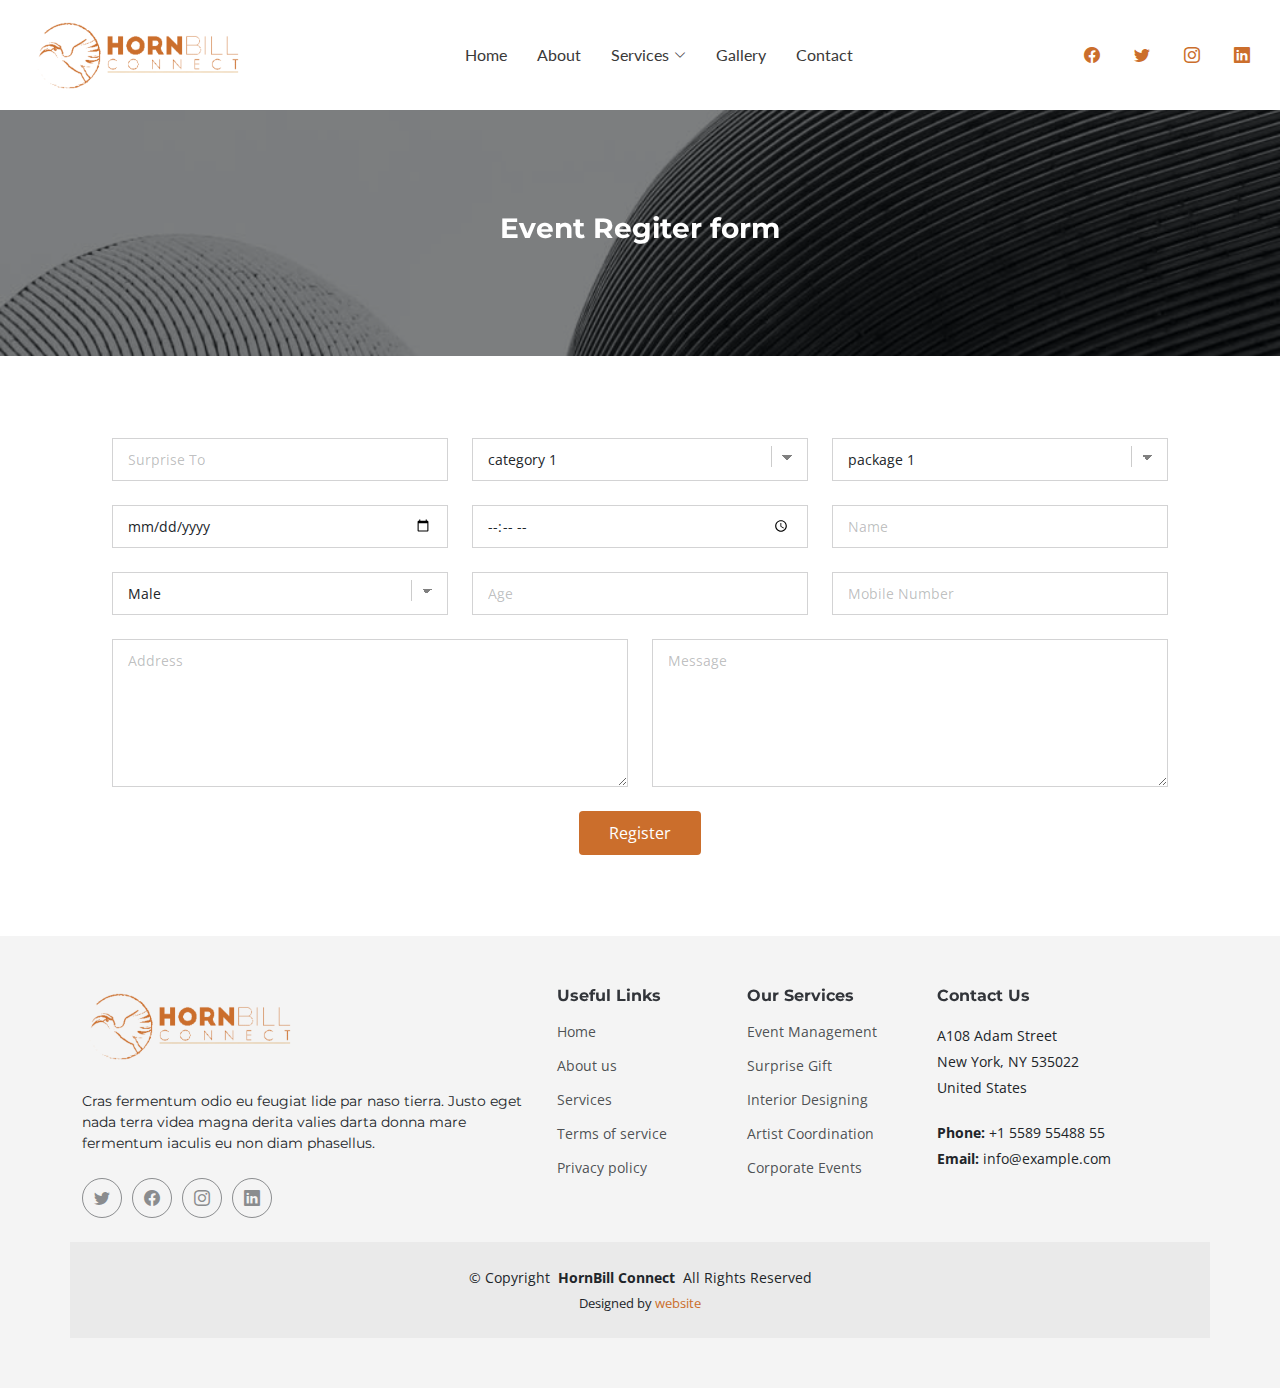
<file: event-register-form.html>
<!DOCTYPE html>
<html lang="en">

<head>
  <meta charset="utf-8">
  <meta content="width=device-width, initial-scale=1.0" name="viewport">

  <title>Event Management Details</title>
  <meta content="" name="description">
  <meta content="" name="keywords">

  <!-- Favicons -->
  <link href="assets/img/favicon.png" rel="icon">
  <link href="assets/img/apple-touch-icon.png" rel="apple-touch-icon">

  <!-- Fonts -->
  <link href="https://fonts.googleapis.com" rel="preconnect">
  <link href="https://fonts.gstatic.com" rel="preconnect" crossorigin>
  <link href="https://fonts.googleapis.com/css2?family=Open+Sans:ital,wght@0,300;0,400;0,500;0,600;0,700;0,800;1,300;1,400;1,500;1,600;1,700;1,800&family=Montserrat:ital,wght@0,100;0,200;0,300;0,400;0,500;0,600;0,700;0,800;0,900;1,100;1,200;1,300;1,400;1,500;1,600;1,700;1,800;1,900&family=Lato:ital,wght@0,100;0,300;0,400;0,700;0,900;1,100;1,300;1,400;1,700;1,900&display=swap" rel="stylesheet">

  <!-- Vendor CSS Files -->
  <link href="assets/vendor/bootstrap/css/bootstrap.min.css" rel="stylesheet">
  <link href="assets/vendor/bootstrap-icons/bootstrap-icons.css" rel="stylesheet">
  <link href="assets/vendor/glightbox/css/glightbox.min.css" rel="stylesheet">
  <link href="assets/vendor/swiper/swiper-bundle.min.css" rel="stylesheet">
  <link href="assets/vendor/aos/aos.css" rel="stylesheet">

  <!-- Template Main CSS File -->
  <link href="assets/css/main.css" rel="stylesheet">

</head>

<body class="services-details-page" data-bs-spy="scroll" data-bs-target="#navmenu">

  <!-- ======= Header ======= -->
  <header id="header" class="header fixed-top d-flex align-items-center">
    <div class="container-fluid d-flex align-items-center justify-content-between">

      <a href="index.html" class="logo d-flex align-items-center me-auto me-xl-0">
        <!-- Uncomment the line below if you also wish to use an image logo -->
        <img src="assets/img/logo.png" alt="">
        <!-- <h1>Append</h1> -->
      </a>

      <!-- Nav Menu -->
      <nav id="navmenu" class="navmenu">
        <ul>
          <li><a href="index.html#hero" >Home</a></li>
          <li><a href="index.html#about" >About</a></li>
          <li class="dropdown has-dropdown"><a href="index.html#services"><span>Services</span> <i class="bi bi-chevron-down"></i></a>
            <ul class="dd-box-shadow">
              <li><a href="#">Event Management </a></li>
              <li class="dropdown has-dropdown"><a href="#"><span>Surprise Gift</span> <i class="bi bi-chevron-down"></i></a>
                <ul class="dd-box-shadow">
                  <li><a href="#">Deep Dropdown 1</a></li>
                  <li><a href="#">Deep Dropdown 2</a></li>
                  <li><a href="#">Deep Dropdown 3</a></li>
                  <li><a href="#">Deep Dropdown 4</a></li>
                  <li><a href="#">Deep Dropdown 5</a></li>
                </ul>
              </li>
              <li><a href="#">Interior Designing</a></li>
              <li><a href="#">Production Company </a></li>
              <li><a href="#">Artist Coordination</a></li>
              <li><a href="#">Corporate Events</a></li>

            </ul>
          </li>
          <li><a href="index.html#portfolio">Gallery</a></li>
          <li><a href="index.html#contact">Contact</a></li>
        </ul>

        <i class="mobile-nav-toggle d-xl-none bi bi-list"></i>
      </nav><!-- End Nav Menu -->

      <!-- <a class="btn-getstarted" href="index.html#about">Get Started</a> -->
      <div class="social-media-box-about">
        <a href=""><i class="bi bi-facebook"></i></a>
        <a href=""><i class="bi bi-twitter"></i></a>
        <a href=""><i class="bi bi-instagram"></i></a>
        <a href=""><i class="bi bi-linkedin"></i></a>
      </div>


    </div>
  </header><!-- End Header -->

  <main id="main">
        <!-- Call-to-action Section - Home Page -->
        <section id="header-image-container" class="header-image-container">

          <img src="assets/img/cta-bg.jpg" alt="">
    
          <div class="container">
            <div class="row justify-content-center" data-aos="zoom-in" data-aos-delay="100">
              <div class="col-xl-10">
                <div class="text-center">
                  <h1>Event Regiter form</h1>
                  <!-- <p>Duis aute irure dolor in reprehenderit in voluptate velit esse cillum dolore eu fugiat nulla pariatur. Excepteur sint occaecat cupidatat non proident, sunt in culpa qui officia deserunt mollit anim id est laborum.</p> -->
                </div>
              </div>
            </div>
          </div>
    
        </section><!-- End Call-to-action Section -->

 

        <!-- start event-register-form Section -->
        <section id="event-management-register" class="event-management-register">
          <div class="container" data-aos="fade-up" data-aos-delay="100">
            <div class="row align-items-center gy-3">   
              <div class="col-lg-12">
                <form action="forms/contact.php" method="post" class="php-form" data-aos="fade-up" data-aos-delay="200">
                  <div class="row gy-4">
    
                    <div class="col-md-4">
                      <input type="text" name="surpriseTo" class="form-control" placeholder="Surprise To" required>
                    </div>

                    <div class="col-md-4">
                      <select name="category" id="category" class="minimal" placeholder="Category Type" required>
                        <option value="volvo">category 1</option>
                        <option value="saab">category 2</option>
                        <option value="opel">category 3</option>
                        <option value="audi">category 4</option>
                      </select>
                    </div>

                    <div class="col-md-4">
                      <select name="package" id="package" class="minimal" placeholder="Package Type" required>
                        <option value="volvo">package 1</option>
                        <option value="saab">package 2</option>
                        <option value="opel">package 3</option>
                        <option value="audi">package 4</option>
                      </select>
                    </div>

                    <div class="col-md-4">
                      <input type="date" id="eventDate" name="eventDate" class="form-control">
                    </div>

                    <div class="col-md-4">
                      <input type="time" id="eventTime" name="eventTime" class="form-control" >
                    </div>

                    <div class="col-md-4">
                      <input type="text" class="form-control" name="name" placeholder="Name" required>
                    </div>

                    <div class="col-md-4">
                      <select name="gender" id="gender" class="minimal" placeholder="Gender" required>
                        <option value="male">Male</option>
                        <option value="female">Female</option>
                      </select>
                    </div>

                    <div class="col-md-4">
                      <input type="number" class="form-control" name="age" placeholder="Age" min="1" max="100" required>
                    </div>

                    <div class="col-md-4">
                      <input type="tel" class="form-control" name="mobileNumber" placeholder="Mobile Number" required>
                    </div>

                    <!-- <div class="col-md-6 ">
                      <input type="email" class="form-control" name="email" placeholder="Your Email" required>
                    </div> -->
                    
                    <div class="col-md-6">
                      <textarea class="form-control" name="address" rows="6" placeholder="Address" required></textarea>
                    </div>

                    <div class="col-md-6">
                      <textarea class="form-control" name="message" rows="6" placeholder="Message" required></textarea>
                    </div>


                    <!-- hhhhhhhhhhhhhh -->
    

    
                    <div class="col-md-12 text-center">
                      <div class="loading">Loading</div>
                      <div class="error-message"></div>
                      <div class="sent-message">Your message has been sent. Thank you!</div>
    
                      <button type="submit">Register</button>
                    </div>
    
                  </div>
                </form>
              </div><!-- End Contact Form -->
            </div>
          </div>
    
        </section>
        <!-- End event-register-form Section -->


  </main>

   <!-- ======= Footer ======= -->
   <footer id="footer" class="footer">

    <div class="container footer-top">
      <div class="row gy-4">
        <div class="col-lg-5 col-md-12 footer-about">
          <a href="index.html" class="logo d-flex align-items-center">
            <img src="assets/img/logo.png" alt="">
          </a>
          <p>Cras fermentum odio eu feugiat lide par naso tierra. Justo eget nada terra videa magna derita valies darta donna mare fermentum iaculis eu non diam phasellus.</p>
          <div class="social-links d-flex mt-4">
            <a href=""><i class="bi bi-twitter"></i></a>
            <a href=""><i class="bi bi-facebook"></i></a>
            <a href=""><i class="bi bi-instagram"></i></a>
            <a href=""><i class="bi bi-linkedin"></i></a>
          </div>
        </div>

        <div class="col-lg-2 col-6 footer-links">
          <h4>Useful Links</h4>
          <ul>
            <li><a href="#">Home</a></li>
            <li><a href="#">About us</a></li>
            <li><a href="#">Services</a></li>
            <li><a href="#">Terms of service</a></li>
            <li><a href="#">Privacy policy</a></li>
          </ul>
        </div>

        <div class="col-lg-2 col-6 footer-links">
          <h4>Our Services</h4>
          <ul>
            <li><a href="#">Event Management</a></li>
            <li><a href="#">Surprise Gift</a></li>
            <li><a href="#">Interior Designing</a></li>
            <li><a href="#">Artist Coordination</a></li>
            <li><a href="#">Corporate Events</a></li>
          </ul>
        </div>

        <div class="col-lg-3 col-md-12 footer-contact text-center text-md-start">
          <h4>Contact Us</h4>
          <p>A108 Adam Street</p>
          <p>New York, NY 535022</p>
          <p>United States</p>
          <p class="mt-4"><strong>Phone:</strong> <span>+1 5589 55488 55</span></p>
          <p><strong>Email:</strong> <span>info@example.com</span></p>
        </div>

      </div>
    </div>

    <div class="container copyright text-center mt-4">
      <p>&copy; <span>Copyright</span> <strong class="px-1">HornBill Connect</strong> <span>All Rights Reserved</span></p>
      <div class="credits">
        Designed by <a href="https://google.com/">website</a>
      </div>
    </div>

  </footer><!-- End Footer -->

  <!-- Scroll Top Button -->
  <a href="#" id="scroll-top" class="scroll-top d-flex align-items-center justify-content-center"><i class="bi bi-arrow-up-short"></i></a>

  <!-- Preloader -->
  <div id="preloader">
    <div></div>
    <div></div>
    <div></div>
    <div></div>
  </div>

  <!-- Vendor JS Files -->
  <script src="assets/vendor/bootstrap/js/bootstrap.bundle.min.js"></script>
  <script src="assets/vendor/glightbox/js/glightbox.min.js"></script>
  <script src="assets/vendor/purecounter/purecounter_vanilla.js"></script>
  <script src="assets/vendor/isotope-layout/isotope.pkgd.min.js"></script>
  <script src="assets/vendor/swiper/swiper-bundle.min.js"></script>
  <script src="assets/vendor/aos/aos.js"></script>
  <script src="assets/vendor/php-email-form/validate.js"></script>

  <!-- Template Main JS File -->
  <script src="assets/js/main.js"></script>

</body>

</html>
</file>
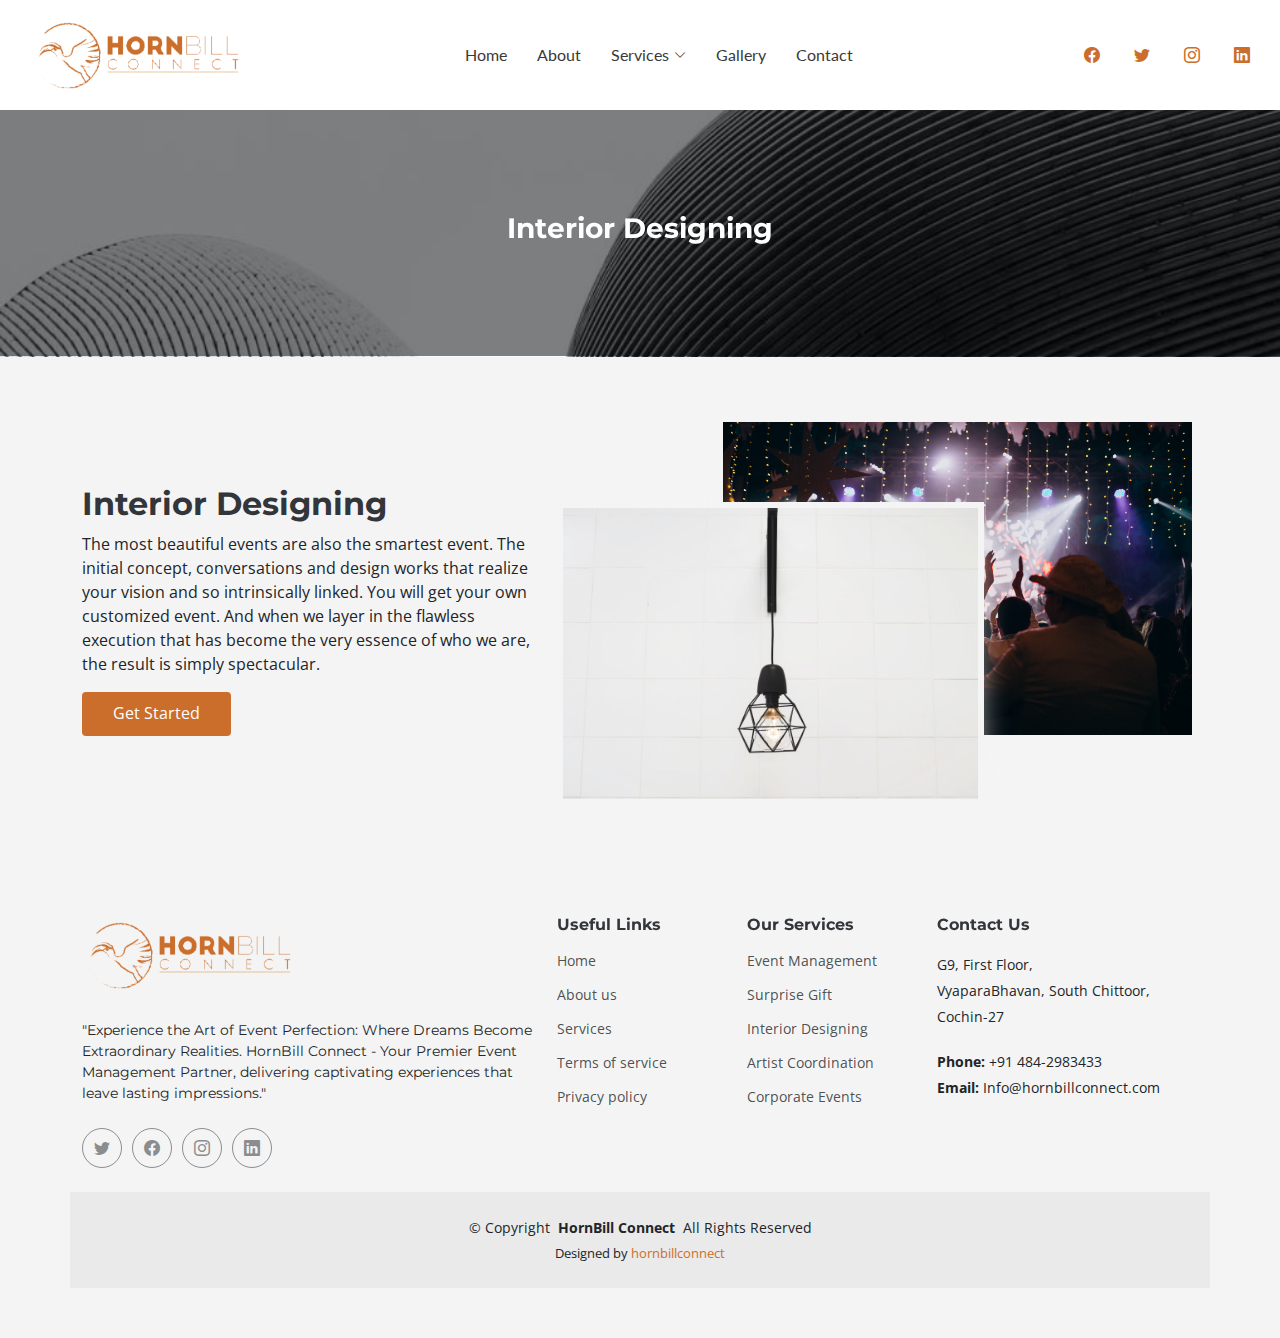
<file: interior-designing.html>
<!DOCTYPE html>
<html lang="en">

<head>
  <meta charset="utf-8">
  <meta content="width=device-width, initial-scale=1.0" name="viewport">

  <title>Interial Design Details</title>
  <meta content="" name="description">
  <meta content="" name="keywords">

  <!-- Favicons -->
  <link href="assets/img/favicon.png" rel="icon">
  <link href="assets/img/apple-touch-icon.png" rel="apple-touch-icon">

  <!-- Fonts -->
  <link href="https://fonts.googleapis.com" rel="preconnect">
  <link href="https://fonts.gstatic.com" rel="preconnect" crossorigin>
  <link href="https://fonts.googleapis.com/css2?family=Open+Sans:ital,wght@0,300;0,400;0,500;0,600;0,700;0,800;1,300;1,400;1,500;1,600;1,700;1,800&family=Montserrat:ital,wght@0,100;0,200;0,300;0,400;0,500;0,600;0,700;0,800;0,900;1,100;1,200;1,300;1,400;1,500;1,600;1,700;1,800;1,900&family=Lato:ital,wght@0,100;0,300;0,400;0,700;0,900;1,100;1,300;1,400;1,700;1,900&display=swap" rel="stylesheet">

  <!-- Vendor CSS Files -->
  <link href="assets/vendor/bootstrap/css/bootstrap.min.css" rel="stylesheet">
  <link href="assets/vendor/bootstrap-icons/bootstrap-icons.css" rel="stylesheet">
  <link href="assets/vendor/glightbox/css/glightbox.min.css" rel="stylesheet">
  <link href="assets/vendor/swiper/swiper-bundle.min.css" rel="stylesheet">
  <link href="assets/vendor/aos/aos.css" rel="stylesheet">

  <!-- Template Main CSS File -->
  <link href="assets/css/main.css" rel="stylesheet">

</head>

<body class="services-details-page" data-bs-spy="scroll" data-bs-target="#navmenu">

  <!-- ======= Header ======= -->
  <header id="header" class="header fixed-top d-flex align-items-center">
    <div class="container-fluid d-flex align-items-center justify-content-between">

      <a href="index.html" class="logo d-flex align-items-center me-auto me-xl-0">
        <!-- Uncomment the line below if you also wish to use an image logo -->
        <img src="assets/img/logo.png" alt="">
        <!-- <h1>Append</h1> -->
      </a>

      <!-- Nav Menu -->
      <nav id="navmenu" class="navmenu">
        <ul>
          <li><a href="index.html#hero" >Home</a></li>
          <li><a href="index.html#about" >About</a></li>
          <li class="dropdown has-dropdown active"><a href="index.html#services"><span>Services</span> <i class="bi bi-chevron-down"></i></a>
            <ul class="dd-box-shadow">
              <li><a href="event-management.html">Event Management </a></li>
              <li><a href="surprise-gift.html">Surprise Gift</a></li>
              <li><a href="interior-designing.html">Interior Designing</a></li>
              <li><a href="production-company.html">Production Company </a></li>
              <li><a href="artist-coordination.html">Artist Coordination</a></li>
              <li><a href="corporate-event.html">Corporate Events</a></li>
            </ul>
          </li>
          <li><a href="index.html#portfolio">Gallery</a></li>
          <li><a href="index.html#contact">Contact</a></li>
        </ul>

        <i class="mobile-nav-toggle d-xl-none bi bi-list"></i>
      </nav><!-- End Nav Menu -->

      <!-- <a class="btn-getstarted" href="index.html#about">Get Started</a> -->
      <div class="social-media-box-about">
        <a href=""><i class="bi bi-facebook"></i></a>
        <a href=""><i class="bi bi-twitter"></i></a>
        <a href=""><i class="bi bi-instagram"></i></a>
        <a href=""><i class="bi bi-linkedin"></i></a>
      </div>


    </div>
  </header><!-- End Header -->

  <main id="main">
        <!-- Call-to-action Section - Home Page -->
        <section id="header-image-container" class="header-image-container">

          <img src="assets/img/cta-bg.jpg" alt="">
    
          <div class="container">
            <div class="row justify-content-center" data-aos="zoom-in" data-aos-delay="100">
              <div class="col-xl-10">
                <div class="text-center">
                  <h1>Interior Designing</h1>
                  <!-- <p>Duis aute irure dolor in reprehenderit in voluptate velit esse cillum dolore eu fugiat nulla pariatur. Excepteur sint occaecat cupidatat non proident, sunt in culpa qui officia deserunt mollit anim id est laborum.</p> -->
                </div>
              </div>
            </div>
          </div>
    
        </section><!-- End Call-to-action Section -->

        <!-- start event-management Section -->
    <section id="event-management" class="event-management">

      <div class="container" data-aos="fade-up" data-aos-delay="100">
        <div class="row align-items-xl-center gy-5">

          <div class="col-xl-5 content">
            <h2>Interior Designing</h2>
            <p>The most beautiful events are also the smartest event. The initial concept, conversations and design
              works that realize your vision and so intrinsically linked. You will get your own customized event. And
              when we layer in the flawless execution that has become the very essence of who we are, the result is
              simply spectacular.</p>
            <a href="index.html#contact" class="btn btn-get-started align-self-start">Get Started</a>
          </div>

            <div class="col-lg-7 order-1 order-lg-2 d-flex align-items-center" data-aos="zoom-out" data-aos-delay="100">
              <div class="image-stack">
                <img src="assets/img/features-light-1.jpg" alt="" class="stack-front" >
                <img src="assets/img/features-light-2.jpg" alt="" class="stack-back" >
              </div>
            </div>

        </div>
      </div>

    </section><!-- End About Section -->

        <!-- start event-management-list Section -->
        <!-- <section id="event-management-list" class="event-management-list">
          <div class="container" data-aos="fade-up" data-aos-delay="100">
            <div class="row align-items-center gy-3">   
              <div class="col-xl-12 col-lg-12 content">
                <div class="event-management-list-container">
                  <h2>Surprise Gift Galore: </h2>
                  <h4> Unveiling Unforgettable Celebrations </h4>  
                </div>
              </div>

              <div class="col-lg-6 d-flex justify-content-center flex-column align-items-center" data-aos="fade-up">
                <ul>
                  <li><i class="bi bi-chevron-double-right me-3"></i> <span>Birthday</span></li>
                  <li><i class="bi bi-chevron-double-right me-3"></i><span> Wedding Anniversary</span></li>
                </ul>
              </div>

              <div class="col-lg-6 d-flex justify-content-center flex-column align-items-center" data-aos="fade-up">
                <ul>
                  <li><i class="bi bi-chevron-double-right me-3"></i> <span>Special Occasion celebration</span></li>
                  <li><i class="bi bi-chevron-double-right me-3"></i><span> Celebrity wishes</span></li>
                </ul>
              </div>

            </div>
          </div>
    
        </section> -->
        
        <!-- End mission Section -->


  </main>

  <!-- ======= Footer ======= -->
  <footer id="footer" class="footer">

    <div class="container footer-top">
      <div class="row gy-4">
        <div class="col-lg-5 col-md-12 footer-about">
          <a href="index.html" class="logo d-flex align-items-center">
            <img src="assets/img/logo.png" alt="">
          </a>
          <p>"Experience the Art of Event Perfection: Where Dreams Become Extraordinary Realities. HornBill Connect - Your Premier Event Management Partner, delivering captivating experiences that leave lasting impressions."</p>
          <div class="social-links d-flex mt-4">
            <a href=""><i class="bi bi-twitter"></i></a>
            <a href=""><i class="bi bi-facebook"></i></a>
            <a href=""><i class="bi bi-instagram"></i></a>
            <a href=""><i class="bi bi-linkedin"></i></a>
          </div>
        </div>

        <div class="col-lg-2 col-6 footer-links">
          <h4>Useful Links</h4>
          <ul>
            <li><a href="index.html#hero">Home</a></li>
            <li><a href="index.html#about">About us</a></li>
            <li><a href="index.html#services">Services</a></li>
            <li><a href="#">Terms of service</a></li>
            <li><a href="#">Privacy policy</a></li>
          </ul>
        </div>

        <div class="col-lg-2 col-6 footer-links">
          <h4>Our Services</h4>
          <ul>
            <li><a href="event-management.html">Event Management</a></li>
            <li><a href="surprise-gift.html">Surprise Gift</a></li>
            <li><a href="interior-designing.html">Interior Designing</a></li>
            <li><a href="artist-coordination.html">Artist Coordination</a></li>
            <li><a href="corporate-event.html">Corporate Events</a></li>
          </ul>
        </div>

        <div class="col-lg-3 col-md-12 footer-contact text-center text-md-start">
          <h4>Contact Us</h4>
          <p>G9, First Floor,</p>
          <p>VyaparaBhavan, South Chittoor,</p>
          <p>Cochin-27</p>
          <p class="mt-4"><strong>Phone:</strong> <span>+91 484-2983433</span></p>
          <p><strong>Email:</strong> <span>Info@hornbillconnect.com</span></p>
        </div>

      </div>
    </div>

    <div class="container copyright text-center mt-4">
      <p>&copy; <span>Copyright</span> <strong class="px-1">HornBill Connect</strong> <span>All Rights Reserved</span></p>
      <div class="credits">
        Designed by <a href="#">hornbillconnect</a>
      </div>
    </div>

  </footer><!-- End Footer -->

  <!-- Scroll Top Button -->
  <a href="#" id="scroll-top" class="scroll-top d-flex align-items-center justify-content-center"><i class="bi bi-arrow-up-short"></i></a>

  <!-- Preloader -->
  <div id="preloader">
    <div></div>
    <div></div>
    <div></div>
    <div></div>
  </div>

  <!-- Vendor JS Files -->
  <script src="assets/vendor/bootstrap/js/bootstrap.bundle.min.js"></script>
  <script src="assets/vendor/glightbox/js/glightbox.min.js"></script>
  <script src="assets/vendor/purecounter/purecounter_vanilla.js"></script>
  <script src="assets/vendor/isotope-layout/isotope.pkgd.min.js"></script>
  <script src="assets/vendor/swiper/swiper-bundle.min.js"></script>
  <script src="assets/vendor/aos/aos.js"></script>
  <script src="assets/vendor/php-email-form/validate.js"></script>

  <!-- Template Main JS File -->
  <script src="assets/js/main.js"></script>

</body>

</html>
</file>
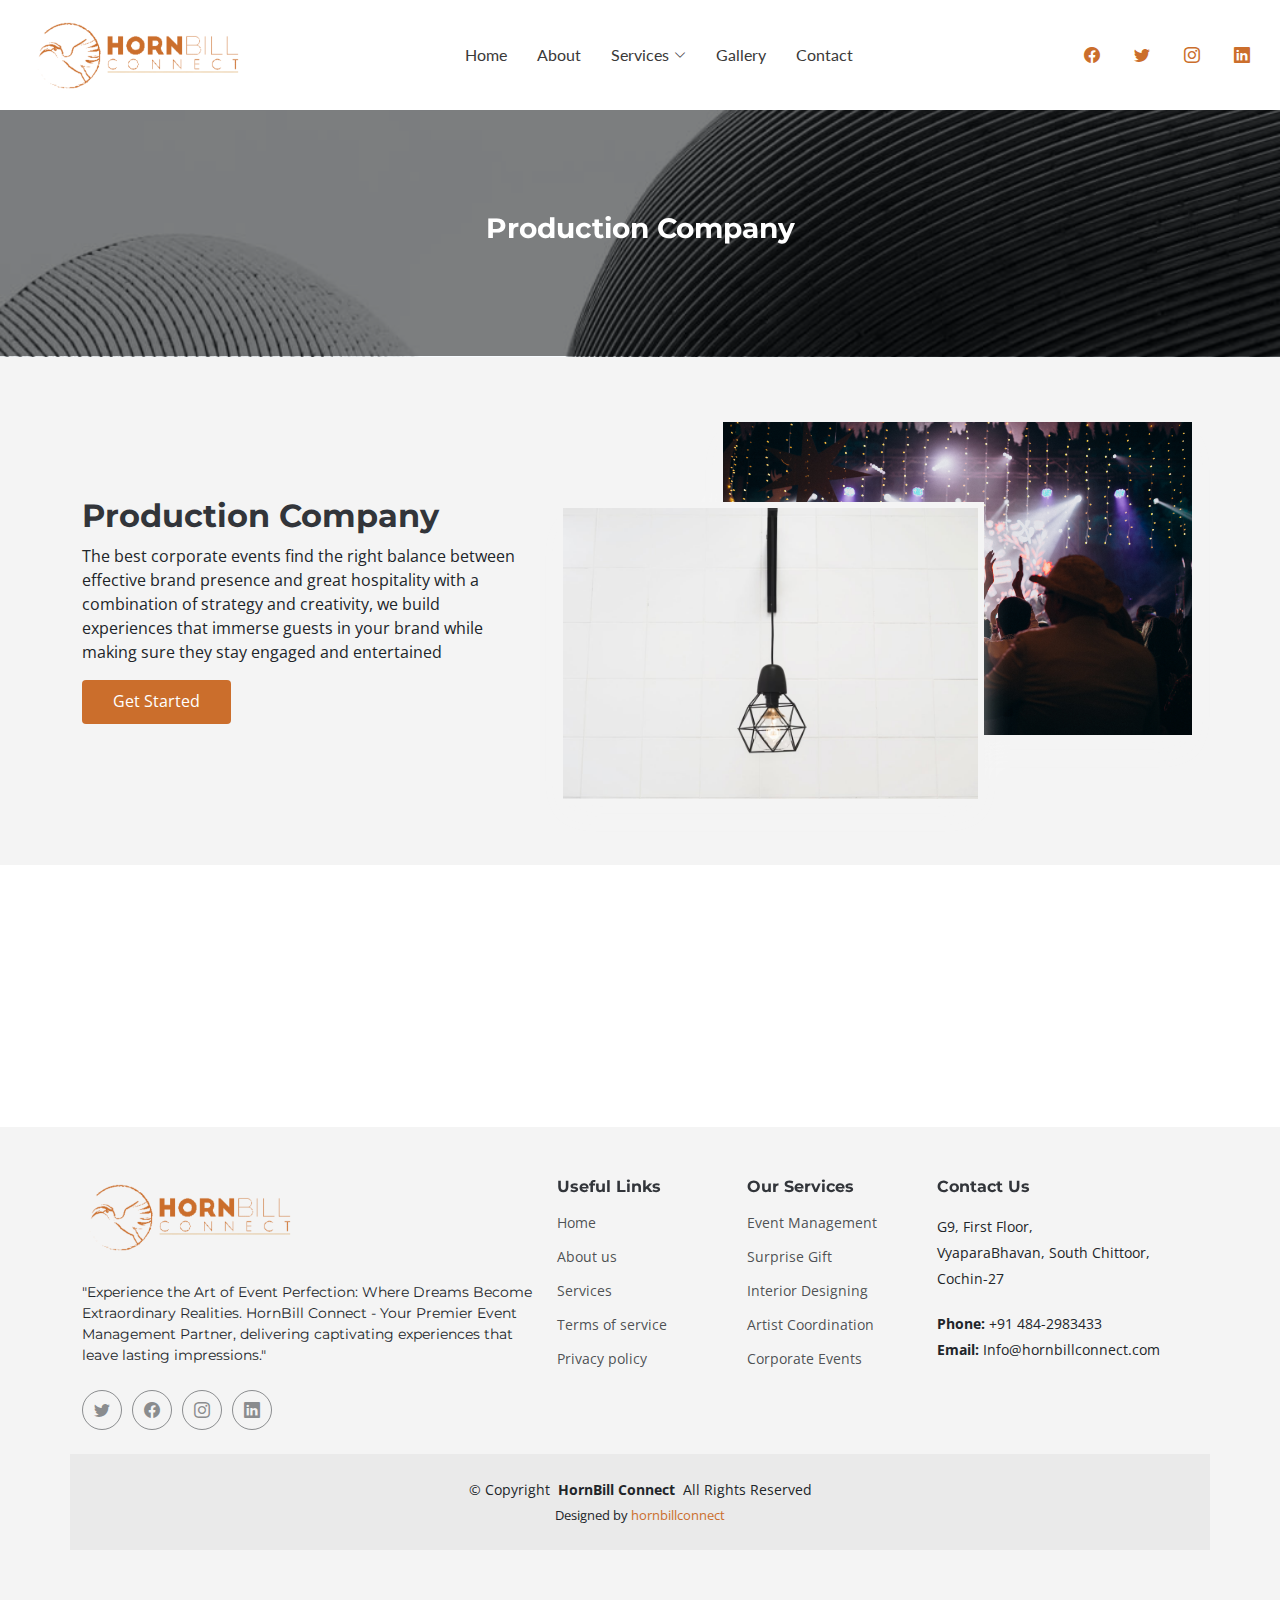
<file: production-company.html>
<!DOCTYPE html>
<html lang="en">

<head>
  <meta charset="utf-8">
  <meta content="width=device-width, initial-scale=1.0" name="viewport">

  <title>Production Company Details</title>
  <meta content="" name="description">
  <meta content="" name="keywords">

  <!-- Favicons -->
  <link href="assets/img/favicon.png" rel="icon">
  <link href="assets/img/apple-touch-icon.png" rel="apple-touch-icon">

  <!-- Fonts -->
  <link href="https://fonts.googleapis.com" rel="preconnect">
  <link href="https://fonts.gstatic.com" rel="preconnect" crossorigin>
  <link href="https://fonts.googleapis.com/css2?family=Open+Sans:ital,wght@0,300;0,400;0,500;0,600;0,700;0,800;1,300;1,400;1,500;1,600;1,700;1,800&family=Montserrat:ital,wght@0,100;0,200;0,300;0,400;0,500;0,600;0,700;0,800;0,900;1,100;1,200;1,300;1,400;1,500;1,600;1,700;1,800;1,900&family=Lato:ital,wght@0,100;0,300;0,400;0,700;0,900;1,100;1,300;1,400;1,700;1,900&display=swap" rel="stylesheet">

  <!-- Vendor CSS Files -->
  <link href="assets/vendor/bootstrap/css/bootstrap.min.css" rel="stylesheet">
  <link href="assets/vendor/bootstrap-icons/bootstrap-icons.css" rel="stylesheet">
  <link href="assets/vendor/glightbox/css/glightbox.min.css" rel="stylesheet">
  <link href="assets/vendor/swiper/swiper-bundle.min.css" rel="stylesheet">
  <link href="assets/vendor/aos/aos.css" rel="stylesheet">

  <!-- Template Main CSS File -->
  <link href="assets/css/main.css" rel="stylesheet">

</head>

<body class="services-details-page" data-bs-spy="scroll" data-bs-target="#navmenu">

  <!-- ======= Header ======= -->
  <header id="header" class="header fixed-top d-flex align-items-center">
    <div class="container-fluid d-flex align-items-center justify-content-between">

      <a href="index.html" class="logo d-flex align-items-center me-auto me-xl-0">
        <!-- Uncomment the line below if you also wish to use an image logo -->
        <img src="assets/img/logo.png" alt="">
        <!-- <h1>Append</h1> -->
      </a>

      <!-- Nav Menu -->
      <nav id="navmenu" class="navmenu">
        <ul>
          <li><a href="index.html#hero" >Home</a></li>
          <li><a href="index.html#about" >About</a></li>
          <li class="dropdown has-dropdown active"><a href="index.html#services"><span>Services</span> <i class="bi bi-chevron-down"></i></a>
            <ul class="dd-box-shadow">
              <li><a href="event-management.html">Event Management </a></li>
              <li><a href="surprise-gift.html">Surprise Gift</a></li>
              <li><a href="interior-designing.html">Interior Designing</a></li>
              <li><a href="production-company.html">Production Company </a></li>
              <li><a href="artist-coordination.html">Artist Coordination</a></li>
              <li><a href="corporate-event.html">Corporate Events</a></li>
            </ul>
          </li>
          <li><a href="index.html#portfolio">Gallery</a></li>
          <li><a href="index.html#contact">Contact</a></li>
        </ul>

        <i class="mobile-nav-toggle d-xl-none bi bi-list"></i>
      </nav><!-- End Nav Menu -->

      <!-- <a class="btn-getstarted" href="index.html#about">Get Started</a> -->
      <div class="social-media-box-about">
        <a href=""><i class="bi bi-facebook"></i></a>
        <a href=""><i class="bi bi-twitter"></i></a>
        <a href=""><i class="bi bi-instagram"></i></a>
        <a href=""><i class="bi bi-linkedin"></i></a>
      </div>


    </div>
  </header><!-- End Header -->

  <main id="main">
        <!-- Call-to-action Section - Home Page -->
        <section id="header-image-container" class="header-image-container">

          <img src="assets/img/cta-bg.jpg" alt="">
    
          <div class="container">
            <div class="row justify-content-center" data-aos="zoom-in" data-aos-delay="100">
              <div class="col-xl-10">
                <div class="text-center">
                  <h1> Production Company</h1>
                  <!-- <p>Duis aute irure dolor in reprehenderit in voluptate velit esse cillum dolore eu fugiat nulla pariatur. Excepteur sint occaecat cupidatat non proident, sunt in culpa qui officia deserunt mollit anim id est laborum.</p> -->
                </div>
              </div>
            </div>
          </div>
    
        </section><!-- End Call-to-action Section -->

        <!-- start event-management Section -->
    <section id="event-management" class="event-management">

      <div class="container" data-aos="fade-up" data-aos-delay="100">
        <div class="row align-items-xl-center gy-5">

          <div class="col-xl-5 content">
            <h2>Production Company</h2>
            <p>The best corporate events find the right balance between effective brand presence and great hospitality
              with a combination of strategy and creativity, we build experiences that immerse guests in your brand
              while making sure they stay engaged and entertained</p>
            <a href="index.html#contact" class="btn btn-get-started align-self-start">Get Started</a>
          </div>

            <div class="col-lg-7 order-1 order-lg-2 d-flex align-items-center" data-aos="zoom-out" data-aos-delay="100">
              <div class="image-stack">
                <img src="assets/img/features-light-1.jpg" alt="" class="stack-front" >
                <img src="assets/img/features-light-2.jpg" alt="" class="stack-back" >
              </div>
            </div>

        </div>
      </div>

    </section><!-- End About Section -->

        <!-- start event-management-list Section -->
        <section id="event-management-list" class="event-management-list">
          <div class="container" data-aos="fade-up" data-aos-delay="100">
            <div class="row align-items-center gy-3">   
              <div class="col-xl-12 col-lg-12 content">
                <div class="event-management-list-container">
                  <h2>Lights, Camera, Perfection: </h2>
                  <h4>Crafting Memorable Visual Experiences </h4>  
                </div>
              </div>

              <div class="col-lg-6 d-flex justify-content-center flex-column align-items-center" data-aos="fade-up">
                <ul>
                  <li><i class="bi bi-chevron-double-right me-3"></i> <span>Adv. Film Making</span></li>


                </ul>
              </div>

              <div class="col-lg-6 d-flex justify-content-center flex-column align-items-center" data-aos="fade-up">
                <ul>
                  <li><i class="bi bi-chevron-double-right me-3"></i><span>Feature Film Making</span></li>
                </ul>
              </div>

            </div>
          </div>
    
        </section><!-- End mission Section -->


  </main>

  <!-- ======= Footer ======= -->
  <footer id="footer" class="footer">

    <div class="container footer-top">
      <div class="row gy-4">
        <div class="col-lg-5 col-md-12 footer-about">
          <a href="index.html" class="logo d-flex align-items-center">
            <img src="assets/img/logo.png" alt="">
          </a>
          <p>"Experience the Art of Event Perfection: Where Dreams Become Extraordinary Realities. HornBill Connect - Your Premier Event Management Partner, delivering captivating experiences that leave lasting impressions."</p>
          <div class="social-links d-flex mt-4">
            <a href=""><i class="bi bi-twitter"></i></a>
            <a href=""><i class="bi bi-facebook"></i></a>
            <a href=""><i class="bi bi-instagram"></i></a>
            <a href=""><i class="bi bi-linkedin"></i></a>
          </div>
        </div>

        <div class="col-lg-2 col-6 footer-links">
          <h4>Useful Links</h4>
          <ul>
            <li><a href="index.html#hero">Home</a></li>
            <li><a href="index.html#about">About us</a></li>
            <li><a href="index.html#services">Services</a></li>
            <li><a href="#">Terms of service</a></li>
            <li><a href="#">Privacy policy</a></li>
          </ul>
        </div>

        <div class="col-lg-2 col-6 footer-links">
          <h4>Our Services</h4>
          <ul>
            <li><a href="event-management.html">Event Management</a></li>
            <li><a href="surprise-gift.html">Surprise Gift</a></li>
            <li><a href="interior-designing.html">Interior Designing</a></li>
            <li><a href="artist-coordination.html">Artist Coordination</a></li>
            <li><a href="corporate-event.html">Corporate Events</a></li>
          </ul>
        </div>

        <div class="col-lg-3 col-md-12 footer-contact text-center text-md-start">
          <h4>Contact Us</h4>
          <p>G9, First Floor,</p>
          <p>VyaparaBhavan, South Chittoor,</p>
          <p>Cochin-27</p>
          <p class="mt-4"><strong>Phone:</strong> <span>+91 484-2983433</span></p>
          <p><strong>Email:</strong> <span>Info@hornbillconnect.com</span></p>
        </div>

      </div>
    </div>

    <div class="container copyright text-center mt-4">
      <p>&copy; <span>Copyright</span> <strong class="px-1">HornBill Connect</strong> <span>All Rights Reserved</span></p>
      <div class="credits">
        Designed by <a href="#">hornbillconnect</a>
      </div>
    </div>

  </footer><!-- End Footer -->

  <!-- Scroll Top Button -->
  <a href="#" id="scroll-top" class="scroll-top d-flex align-items-center justify-content-center"><i class="bi bi-arrow-up-short"></i></a>

  <!-- Preloader -->
  <div id="preloader">
    <div></div>
    <div></div>
    <div></div>
    <div></div>
  </div>

  <!-- Vendor JS Files -->
  <script src="assets/vendor/bootstrap/js/bootstrap.bundle.min.js"></script>
  <script src="assets/vendor/glightbox/js/glightbox.min.js"></script>
  <script src="assets/vendor/purecounter/purecounter_vanilla.js"></script>
  <script src="assets/vendor/isotope-layout/isotope.pkgd.min.js"></script>
  <script src="assets/vendor/swiper/swiper-bundle.min.js"></script>
  <script src="assets/vendor/aos/aos.js"></script>
  <script src="assets/vendor/php-email-form/validate.js"></script>

  <!-- Template Main JS File -->
  <script src="assets/js/main.js"></script>

</body>

</html>
</file>
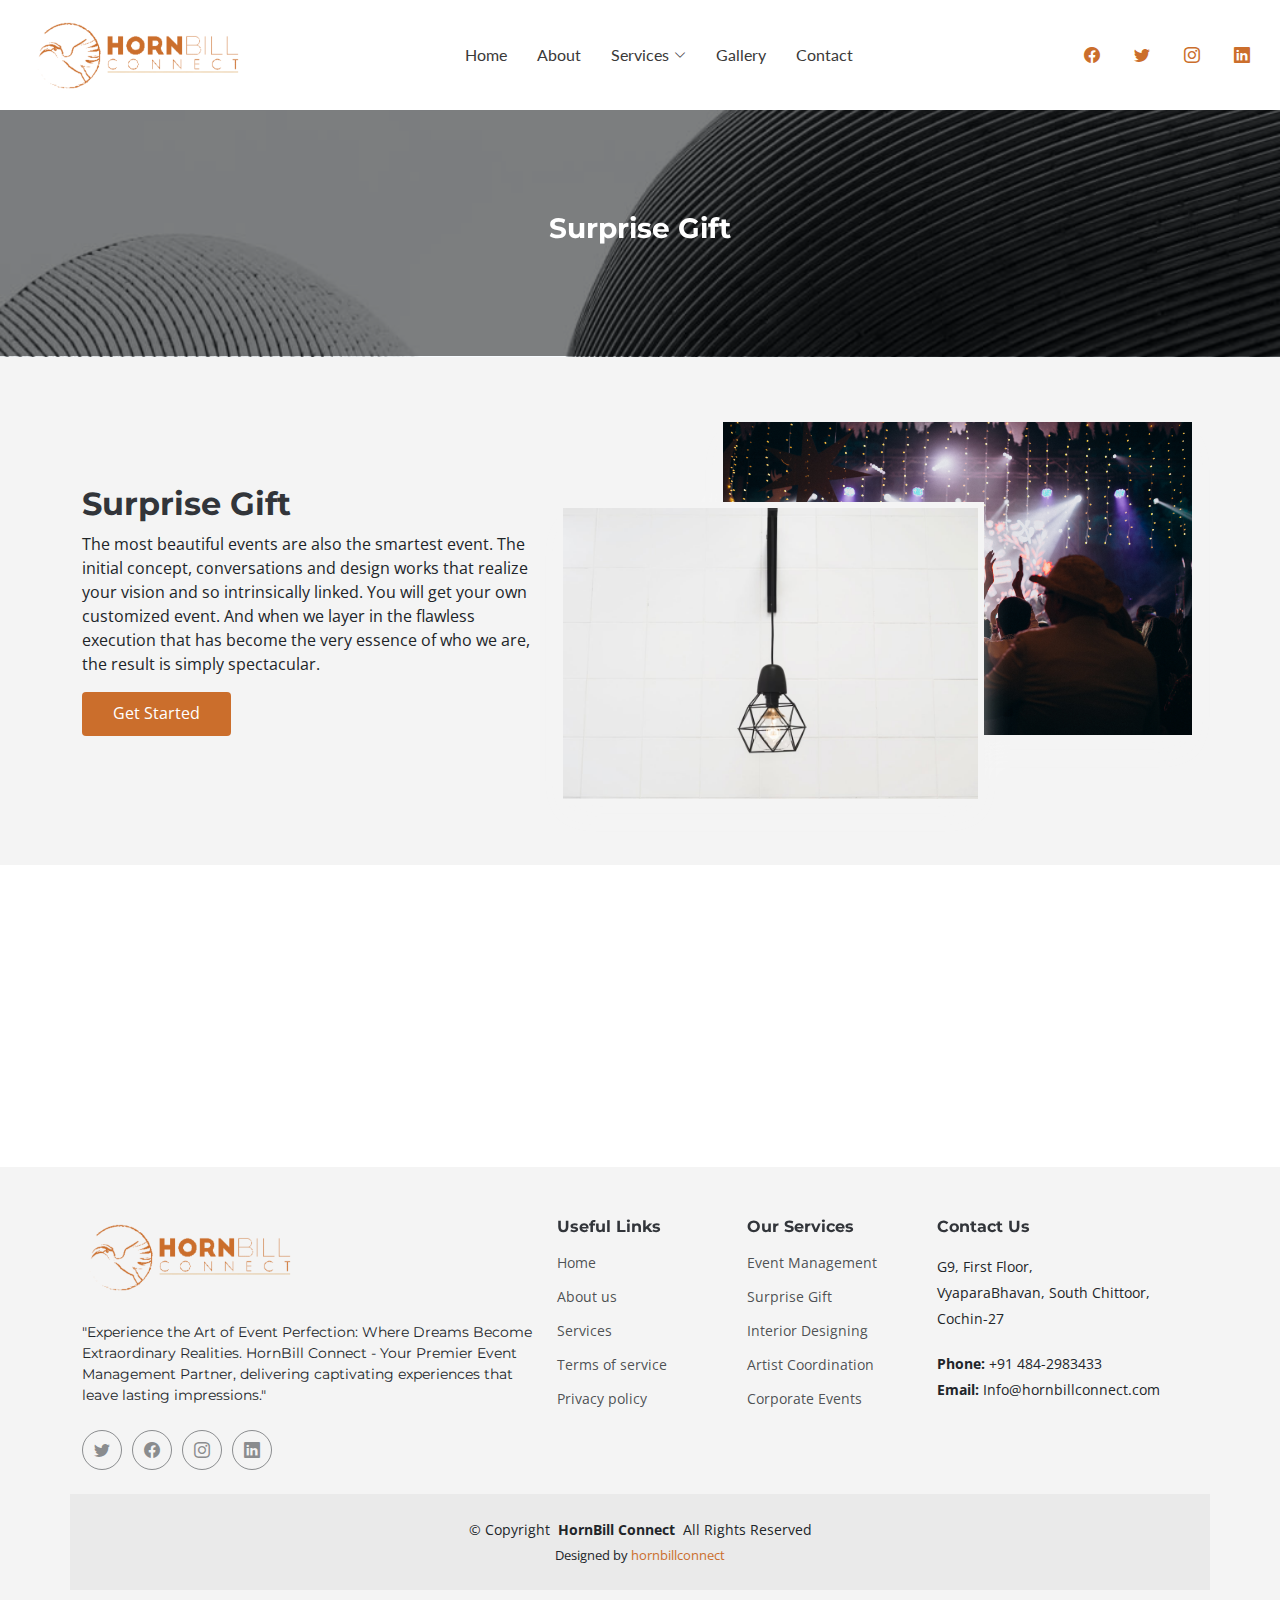
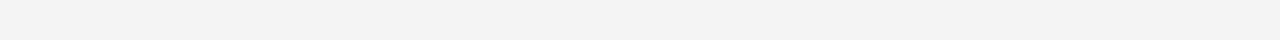
<file: surprise-gift.html>
<!DOCTYPE html>
<html lang="en">

<head>
  <meta charset="utf-8">
  <meta content="width=device-width, initial-scale=1.0" name="viewport">

  <title>Surprise Gift Details</title>
  <meta content="" name="description">
  <meta content="" name="keywords">

  <!-- Favicons -->
  <link href="assets/img/favicon.png" rel="icon">
  <link href="assets/img/apple-touch-icon.png" rel="apple-touch-icon">

  <!-- Fonts -->
  <link href="https://fonts.googleapis.com" rel="preconnect">
  <link href="https://fonts.gstatic.com" rel="preconnect" crossorigin>
  <link href="https://fonts.googleapis.com/css2?family=Open+Sans:ital,wght@0,300;0,400;0,500;0,600;0,700;0,800;1,300;1,400;1,500;1,600;1,700;1,800&family=Montserrat:ital,wght@0,100;0,200;0,300;0,400;0,500;0,600;0,700;0,800;0,900;1,100;1,200;1,300;1,400;1,500;1,600;1,700;1,800;1,900&family=Lato:ital,wght@0,100;0,300;0,400;0,700;0,900;1,100;1,300;1,400;1,700;1,900&display=swap" rel="stylesheet">

  <!-- Vendor CSS Files -->
  <link href="assets/vendor/bootstrap/css/bootstrap.min.css" rel="stylesheet">
  <link href="assets/vendor/bootstrap-icons/bootstrap-icons.css" rel="stylesheet">
  <link href="assets/vendor/glightbox/css/glightbox.min.css" rel="stylesheet">
  <link href="assets/vendor/swiper/swiper-bundle.min.css" rel="stylesheet">
  <link href="assets/vendor/aos/aos.css" rel="stylesheet">

  <!-- Template Main CSS File -->
  <link href="assets/css/main.css" rel="stylesheet">

</head>

<body class="services-details-page" data-bs-spy="scroll" data-bs-target="#navmenu">

  <!-- ======= Header ======= -->
  <header id="header" class="header fixed-top d-flex align-items-center">
    <div class="container-fluid d-flex align-items-center justify-content-between">

      <a href="index.html" class="logo d-flex align-items-center me-auto me-xl-0">
        <!-- Uncomment the line below if you also wish to use an image logo -->
        <img src="assets/img/logo.png" alt="">
        <!-- <h1>Append</h1> -->
      </a>

      <!-- Nav Menu -->
      <nav id="navmenu" class="navmenu">
        <ul>
          <li><a href="index.html#hero" >Home</a></li>
          <li><a href="index.html#about" >About</a></li>
          <li class="dropdown has-dropdown active"><a href="index.html#services"><span>Services</span> <i class="bi bi-chevron-down"></i></a>
            <ul class="dd-box-shadow">
              <li><a href="event-management.html">Event Management </a></li>
              <li><a href="surprise-gift.html">Surprise Gift</a></li>
              <li><a href="interior-designing.html">Interior Designing</a></li>
              <li><a href="production-company.html">Production Company </a></li>
              <li><a href="artist-coordination.html">Artist Coordination</a></li>
              <li><a href="corporate-event.html">Corporate Events</a></li>
            </ul>
          </li>
          <li><a href="index.html#portfolio">Gallery</a></li>
          <li><a href="index.html#contact">Contact</a></li>
        </ul>

        <i class="mobile-nav-toggle d-xl-none bi bi-list"></i>
      </nav><!-- End Nav Menu -->

      <!-- <a class="btn-getstarted" href="index.html#about">Get Started</a> -->
      <div class="social-media-box-about">
        <a href=""><i class="bi bi-facebook"></i></a>
        <a href=""><i class="bi bi-twitter"></i></a>
        <a href=""><i class="bi bi-instagram"></i></a>
        <a href=""><i class="bi bi-linkedin"></i></a>
      </div>


    </div>
  </header><!-- End Header -->

  <main id="main">
        <!-- Call-to-action Section - Home Page -->
        <section id="header-image-container" class="header-image-container">

          <img src="assets/img/cta-bg.jpg" alt="">
    
          <div class="container">
            <div class="row justify-content-center" data-aos="zoom-in" data-aos-delay="100">
              <div class="col-xl-10">
                <div class="text-center">
                  <h1>Surprise Gift</h1>
                  <!-- <p>Duis aute irure dolor in reprehenderit in voluptate velit esse cillum dolore eu fugiat nulla pariatur. Excepteur sint occaecat cupidatat non proident, sunt in culpa qui officia deserunt mollit anim id est laborum.</p> -->
                </div>
              </div>
            </div>
          </div>
    
        </section><!-- End Call-to-action Section -->

        <!-- start event-management Section -->
    <section id="event-management" class="event-management">

      <div class="container" data-aos="fade-up" data-aos-delay="100">
        <div class="row align-items-xl-center gy-5">

          <div class="col-xl-5 content">
            <h2>Surprise Gift</h2>
            <p>The most beautiful events are also the smartest event. The initial concept, conversations and design
              works that realize your vision and so intrinsically linked. You will get your own customized event. And
              when we layer in the flawless execution that has become the very essence of who we are, the result is
              simply spectacular.</p>
            <a href="index.html#contact" class="btn btn-get-started align-self-start">Get Started</a>
          </div>

            <div class="col-lg-7 order-1 order-lg-2 d-flex align-items-center" data-aos="zoom-out" data-aos-delay="100">
              <div class="image-stack">
                <img src="assets/img/features-light-1.jpg" alt="" class="stack-front" >
                <img src="assets/img/features-light-2.jpg" alt="" class="stack-back" >
              </div>
            </div>

        </div>
      </div>

    </section><!-- End About Section -->

        <!-- start event-management-list Section -->
        <section id="event-management-list" class="event-management-list">
          <div class="container" data-aos="fade-up" data-aos-delay="100">
            <div class="row align-items-center gy-3">   
              <div class="col-xl-12 col-lg-12 content">
                <div class="event-management-list-container">
                  <h2>Surprise Gift Galore: </h2>
                  <h4> Unveiling Unforgettable Celebrations </h4>  
                </div>
              </div>

              <div class="col-lg-6 d-flex justify-content-center flex-column align-items-center" data-aos="fade-up">
                <ul>
                  <li><i class="bi bi-chevron-double-right me-3"></i> <span>Birthday</span></li>
                  <li><i class="bi bi-chevron-double-right me-3"></i><span> Wedding Anniversary</span></li>
                </ul>
              </div>

              <div class="col-lg-6 d-flex justify-content-center flex-column align-items-center" data-aos="fade-up">
                <ul>
                  <li><i class="bi bi-chevron-double-right me-3"></i> <span>Special Occasion celebration</span></li>
                  <li><i class="bi bi-chevron-double-right me-3"></i><span> Celebrity wishes</span></li>
                </ul>
              </div>

            </div>
          </div>
    
        </section><!-- End mission Section -->


  </main>

  <!-- ======= Footer ======= -->
  <footer id="footer" class="footer">

    <div class="container footer-top">
      <div class="row gy-4">
        <div class="col-lg-5 col-md-12 footer-about">
          <a href="index.html" class="logo d-flex align-items-center">
            <img src="assets/img/logo.png" alt="">
          </a>
          <p>"Experience the Art of Event Perfection: Where Dreams Become Extraordinary Realities. HornBill Connect - Your Premier Event Management Partner, delivering captivating experiences that leave lasting impressions."</p>
          <div class="social-links d-flex mt-4">
            <a href=""><i class="bi bi-twitter"></i></a>
            <a href=""><i class="bi bi-facebook"></i></a>
            <a href=""><i class="bi bi-instagram"></i></a>
            <a href=""><i class="bi bi-linkedin"></i></a>
          </div>
        </div>

        <div class="col-lg-2 col-6 footer-links">
          <h4>Useful Links</h4>
          <ul>
            <li><a href="index.html#hero">Home</a></li>
            <li><a href="index.html#about">About us</a></li>
            <li><a href="index.html#services">Services</a></li>
            <li><a href="#">Terms of service</a></li>
            <li><a href="#">Privacy policy</a></li>
          </ul>
        </div>

        <div class="col-lg-2 col-6 footer-links">
          <h4>Our Services</h4>
          <ul>
            <li><a href="event-management.html">Event Management</a></li>
            <li><a href="surprise-gift.html">Surprise Gift</a></li>
            <li><a href="interior-designing.html">Interior Designing</a></li>
            <li><a href="artist-coordination.html">Artist Coordination</a></li>
            <li><a href="corporate-event.html">Corporate Events</a></li>
          </ul>
        </div>

        <div class="col-lg-3 col-md-12 footer-contact text-center text-md-start">
          <h4>Contact Us</h4>
          <p>G9, First Floor,</p>
          <p>VyaparaBhavan, South Chittoor,</p>
          <p>Cochin-27</p>
          <p class="mt-4"><strong>Phone:</strong> <span>+91 484-2983433</span></p>
          <p><strong>Email:</strong> <span>Info@hornbillconnect.com</span></p>
        </div>

      </div>
    </div>

    <div class="container copyright text-center mt-4">
      <p>&copy; <span>Copyright</span> <strong class="px-1">HornBill Connect</strong> <span>All Rights Reserved</span></p>
      <div class="credits">
        Designed by <a href="#">hornbillconnect</a>
      </div>
    </div>

  </footer><!-- End Footer -->

  <!-- Scroll Top Button -->
  <a href="#" id="scroll-top" class="scroll-top d-flex align-items-center justify-content-center"><i class="bi bi-arrow-up-short"></i></a>

  <!-- Preloader -->
  <div id="preloader">
    <div></div>
    <div></div>
    <div></div>
    <div></div>
  </div>

  <!-- Vendor JS Files -->
  <script src="assets/vendor/bootstrap/js/bootstrap.bundle.min.js"></script>
  <script src="assets/vendor/glightbox/js/glightbox.min.js"></script>
  <script src="assets/vendor/purecounter/purecounter_vanilla.js"></script>
  <script src="assets/vendor/isotope-layout/isotope.pkgd.min.js"></script>
  <script src="assets/vendor/swiper/swiper-bundle.min.js"></script>
  <script src="assets/vendor/aos/aos.js"></script>
  <script src="assets/vendor/php-email-form/validate.js"></script>

  <!-- Template Main JS File -->
  <script src="assets/js/main.js"></script>

</body>

</html>
</file>
<file: assets/css/main.css>
/*--------------------------------------------------------------
# Font & Color Variables
--------------------------------------------------------------*/
/* Fonts */
:root {
  --font-default: "Open Sans", system-ui, -apple-system, "Segoe UI", Roboto, "Helvetica Neue", Arial, "Noto Sans", "Liberation Sans", sans-serif, "Apple Color Emoji", "Segoe UI Emoji", "Segoe UI Symbol", "Noto Color Emoji";
  --font-primary: "Montserrat", sans-serif;
  --font-secondary: "Lato", sans-serif;
}

/* Global Colors */
:root {
  --color-default: #212529;
  --color-default-rgb: 33, 37, 41;
  --color-background: #ffffff;
  --color-background-rgb: 255, 255, 255;
  --color-primary: #CB6E2C;
  --color-primary-rgb: 232, 69, 69;
  --color-secondary: #32353a;
  --color-secondary-rgb: 50, 53, 58;
  --color-box-background: #ffffff;
  --color-box-background-rgb: 255, 255, 255;
  --color-inverse: #ffffff;
  --color-inverse-rgb: 255, 255, 255;
}

/* Nav Menu Colors */
:root {
  --color-nav: #3a3939;
  --color-nav-hover: #e84545;
  --color-nav-dropdown: #3a3939;
  --color-nav-dropdown-hover: #e84545;
  --color-nav-dropdown-background: #ffffff;
  --color-nav-mobile-background: #ffffff;
}

/* Smooth scroll */
:root {
  scroll-behavior: smooth;
}

/*--------------------------------------------------------------
# General
--------------------------------------------------------------*/
body {
  color: var(--color-default);
  background-color: var(--color-background);
  font-family: var(--font-default);
}

a {
  color: var(--color-primary);
  text-decoration: none;
  transition: 0.3s;
}

a:hover {
  color: rgba(var(--color-primary-rgb), 0.7);
  text-decoration: none;
}

h1,
h2,
h3,
h4,
h5,
h6 {
  font-family: var(--font-primary);
}

section {
  color: var(--color-default);
  background-color: var(--color-background);
  padding: 60px 0;
  overflow: clip;
}

/*--------------------------------------------------------------
# Section Title
--------------------------------------------------------------*/
.section-title {
  text-align: center;
  padding-bottom: 60px;
}

.section-title h2 {
  color: var(--color-secondary);
  font-size: 32px;
  font-weight: 700;
  position: relative;
}

.section-title h2:before,
.section-title h2:after {
  content: "";
  width: 50px;
  height: 2px;
  background: var(--color-primary);
  display: inline-block;
}

.section-title h2:before {
  margin: 0 15px 10px 0;
}

.section-title h2:after {
  margin: 0 0 10px 15px;
}

.section-title p {
  margin-bottom: 0;
}

/*--------------------------------------------------------------
# Page Title & Breadcrumbs
--------------------------------------------------------------*/
.page-title {
  --color-box-background: rgba(var(--color-default-rgb), .05);
  color: var(--color-default);
  background-color: var(--color-background);
}

.page-title .heading {
  padding: 80px 0;
  border-top: 1px solid rgba(var(--color-default-rgb), 0.1);
}

.page-title .heading h1 {
  font-size: 38px;
  font-weight: 700;
  color: var(--color-secondary);
}

.page-title nav {
  background-color: var(--color-box-background);
  padding: 20px 0;
}

.page-title nav ol {
  display: flex;
  flex-wrap: wrap;
  list-style: none;
  margin: 0;
  font-size: 16px;
  font-weight: 600;
}

.page-title nav ol li+li {
  padding-left: 10px;
}

.page-title nav ol li+li::before {
  content: "/";
  display: inline-block;
  padding-right: 10px;
  color: rgba(var(--color-default-rgb), 0.3);
}

/*--------------------------------------------------------------
# Global Header
--------------------------------------------------------------*/
.header {
  --color-background: #ffffff;
  --color-inverse: #ffffff;
  color: var(--color-default);
  background-color: var(--color-background);
  padding: 15px 18px;
  transition: all 0.5s;
  z-index: 997;
}

.header .logo img {
  max-height: 80px;
  margin-right: 6px;
}

.header .logo h1 {
  font-size: 24px;
  margin: 0;
  font-weight: 600;
  color: var(--color-secondary);
}

.header .logo span {
  color: var(--color-primary);
  font-size: 24px;
  font-weight: 600;
  padding-left: 3px;
}

.header .btn-getstarted,
.header .btn-getstarted:focus {
  color: var(--color-inverse);
  background: var(--color-primary);
  font-size: 14px;
  padding: 8px 26px;
  margin: 0;
  border-radius: 4px;
  transition: 0.3s;
}

.header .btn-getstarted:hover,
.header .btn-getstarted:focus:hover {
  color: var(--color-inverse);
  background: rgba(var(--color-primary-rgb), 0.85);
}

@media (max-width: 1199px) {
  .header .logo {
    order: 1;
  }

  .header .btn-getstarted {
    order: 2;
    margin: 0 15px 0 0;
    padding: 6px 20px;
  }

  .header .navmenu {
    order: 3;
  }
}

/* Global Header on page scroll
------------------------------*/
.scrolled .header {
  --color-background: #ffffff;
  --color-secondary: #444444;
  --color-nav: #444444;
  --color-nav-hover: #e84545;
  box-shadow: 0 0 30px 10px rgba(0, 0, 0, 0.1);
}

/* Global Scroll Margin Top
------------------------------*/
section {
  scroll-margin-top: 90px;
}

@media (max-width: 1199px) {
  section {
    scroll-margin-top: 66px;
  }
}

/* Home Page Custom Header
------------------------------*/
.index-page .header {
  --color-background: rgba(255, 255, 255, 0);
  --color-secondary: #ffffff;
  --color-nav: rgba(255, 255, 255, 0.515);
  --color-nav-hover: #ffffff;
}

/* Home Page Custom Header on page scroll
------------------------------*/
.index-page.scrolled .header {
  --color-background: #ffffff;
  --color-secondary: #444444;
  --color-nav: #444444;
  --color-nav-hover: #d83535;
}

/*--------------------------------------------------------------
# Navigation Menu
--------------------------------------------------------------*/
/* Desktop Navigation */
@media (min-width: 1199px) {
  .navmenu {
    padding: 0;
  }

  .navmenu ul {
    margin: 0;
    padding: 0;
    display: flex;
    list-style: none;
    align-items: center;
  }

  .navmenu li {
    position: relative;
  }

  .navmenu a,
  .navmenu a:focus {
    color: var(--color-nav);
    padding: 18px 15px;
    font-size: 16px;
    font-family: var(--font-secondary);
    font-weight: 400;
    display: flex;
    align-items: center;
    justify-content: space-between;
    white-space: nowrap;
    transition: 0.3s;
  }

  .navmenu a i,
  .navmenu a:focus i {
    font-size: 12px;
    line-height: 0;
    margin-left: 5px;
    transition: 0.3s;
  }

  .navmenu li:last-child a {
    padding-right: 0;
  }

  .navmenu li:hover>a,
  .navmenu .active,
  .navmenu .active:focus {
    color: var(--color-nav-hover);
  }

  .navmenu .dropdown ul {
    margin: 0;
    padding: 10px 0;
    background: var(--color-nav-dropdown-background);
    display: block;
    position: absolute;
    visibility: hidden;
    left: 14px;
    top: 130%;
    opacity: 0;
    transition: 0.3s;
    border-radius: 4px;
    z-index: 99;
  }

  .navmenu .dropdown ul li {
    min-width: 200px;
  }

  .navmenu .dropdown ul a {
    padding: 10px 20px;
    font-size: 15px;
    text-transform: none;
    color: var(--color-nav-dropdown);
  }

  .navmenu .dropdown ul a i {
    font-size: 12px;
  }

  .navmenu .dropdown ul a:hover,
  .navmenu .dropdown ul .active:hover,
  .navmenu .dropdown ul li:hover>a {
    color: var(--color-nav-dropdown-hover);
  }

  .navmenu .dropdown:hover>ul {
    opacity: 1;
    top: 100%;
    visibility: visible;
  }

  .navmenu .dropdown .dropdown ul {
    top: 0;
    left: -90%;
    visibility: hidden;
  }

  .navmenu .dropdown .dropdown:hover>ul {
    opacity: 1;
    top: 0;
    left: -100%;
    visibility: visible;
  }

  .navmenu .megamenu {
    position: static;
  }

  .navmenu .megamenu ul {
    margin: 0;
    padding: 10px;
    background: var(--color-nav-dropdown-background);
    box-shadow: 0px 0px 20px rgba(var(--color-default-rgb), 0.1);
    display: block;
    position: absolute;
    top: 130%;
    left: 0;
    right: 0;
    visibility: hidden;
    opacity: 0;
    display: flex;
    transition: 0.3s;
    border-radius: 4px;
    z-index: 99;
  }

  .navmenu .megamenu ul li {
    flex: 1;
  }

  .navmenu .megamenu ul li a,
  .navmenu .megamenu ul li:hover>a {
    padding: 10px 20px;
    font-size: 15px;
    color: var(--color-nav-dropdown);
  }

  .navmenu .megamenu ul li a:hover,
  .navmenu .megamenu ul li .active,
  .navmenu .megamenu ul li .active:hover {
    color: var(--color-nav-dropdown-hover);
  }

  .navmenu .megamenu:hover>ul {
    opacity: 1;
    top: 100%;
    visibility: visible;
  }

  .navmenu .dd-box-shadow {
    box-shadow: 0px 0px 30px rgba(var(--color-default-rgb), 0.15);
  }
}

/* Mobile Navigation */
@media (max-width: 1199px) {
  .mobile-nav-toggle {
    color: var(--color-nav);
    font-size: 28px;
    line-height: 0;
    margin-right: 10px;
    cursor: pointer;
    transition: color 0.3s;
  }

  .navmenu {
    padding: 0;
    z-index: 9997;
  }

  .navmenu ul {
    display: none;
    position: absolute;
    inset: 60px 20px 20px 20px;
    padding: 10px 0;
    margin: 0;
    border-radius: 6px;
    background-color: var(--color-nav-mobile-background);
    overflow-y: auto;
    transition: 0.3s;
    z-index: 9998;
    box-shadow: 0px 0px 30px rgba(var(--color-default-rgb), 0.1);
  }

  .navmenu a,
  .navmenu a:focus {
    color: var(--color-nav-dropdown);
    padding: 10px 20px;
    font-family: var(--font-secondary);
    font-size: 17px;
    font-weight: 500;
    display: flex;
    align-items: center;
    justify-content: space-between;
    white-space: nowrap;
    transition: 0.3s;
  }

  .navmenu a i,
  .navmenu a:focus i {
    font-size: 12px;
    line-height: 0;
    margin-left: 5px;
    width: 30px;
    height: 30px;
    display: flex;
    align-items: center;
    justify-content: center;
    border-radius: 50%;
    transition: 0.3s;
    background-color: rgba(var(--color-primary-rgb), 0.1);
  }

  .navmenu a i:hover,
  .navmenu a:focus i:hover {
    background-color: var(--color-primary);
    color: var(--color-inverse);
  }

  .navmenu a:hover,
  .navmenu .active,
  .navmenu .active:focus {
    color: var(--color-nav-dropdown-hover);
  }

  .navmenu .active i,
  .navmenu .active:focus i {
    background-color: var(--color-primary);
    color: var(--color-inverse);
    transform: rotate(180deg);
  }

  .navmenu .dropdown ul,
  .navmenu .megamenu ul {
    position: static;
    display: none;
    z-index: 99;
    padding: 10px 0;
    margin: 10px 20px;
    background-color: var(--color-nav-dropdown-background);
    transition: all 0.5s ease-in-out;
  }

  .navmenu .dropdown ul ul,
  .navmenu .megamenu ul ul {
    background-color: rgba(33, 37, 41, 0.1);
  }

  .navmenu .dropdown>.dropdown-active,
  .navmenu .megamenu>.dropdown-active {
    display: block;
    background-color: rgba(33, 37, 41, 0.03);
  }

  .mobile-nav-active {
    overflow: hidden;
  }

  .mobile-nav-active .mobile-nav-toggle {
    color: #fff;
    position: absolute;
    font-size: 32px;
    top: 15px;
    right: 15px;
    margin-right: 0;
    z-index: 9999;
  }

  .mobile-nav-active .navmenu {
    position: fixed;
    overflow: hidden;
    inset: 0;
    background: rgba(33, 37, 41, 0.8);
    transition: 0.3s;
  }

  .mobile-nav-active .navmenu>ul {
    display: block;
  }
}

.social-media-box a{
  color: #ffffff;
  margin-left: 30px;
}
@media (max-width: 1199px) {
  .social-media-box{
    display: none;
  }
  .social-media-box-about{
    display: none;
  }
}
.scrolled .social-media-box a{
  color: #CB6E2C;
  margin-left: 30px;
}
.social-media-box-about a{
  color: #CB6E2C;
  margin-left: 30px;
}
/*--------------------------------------------------------------
# Scroll Top Button
--------------------------------------------------------------*/
.scroll-top {
  position: fixed;
  visibility: hidden;
  opacity: 0;
  right: 15px;
  bottom: 15px;
  z-index: 99999;
  background-color: var(--color-primary);
  width: 40px;
  height: 40px;
  border-radius: 4px;
  transition: all 0.4s;
}

.scroll-top i {
  font-size: 24px;
  color: #ffffff;
  line-height: 0;
}

.scroll-top:hover {
  background-color: rgba(var(--color-primary-rgb), 0.8);
  color: #ffffff;
}

.scroll-top.active {
  visibility: visible;
  opacity: 1;
}

/*--------------------------------------------------------------
# Preloader
--------------------------------------------------------------*/
#preloader {
  position: fixed;
  inset: 0;
  z-index: 9999;
  overflow: hidden;
  background-color: var(--color-background);
  transition: all 0.6s ease-out;
  width: 100%;
  height: 100vh;
  display: flex;
  align-items: center;
  justify-content: center;
}

#preloader div {
  width: 13px;
  height: 13px;
  background-color: var(--color-primary);
  border-radius: 50%;
  animation-timing-function: cubic-bezier(0, 1, 1, 0);
  position: absolute;
  left: 50%;
}

#preloader div:nth-child(1) {
  left: calc(50% + 8px);
  animation: animate-preloader-1 0.6s infinite;
}

#preloader div:nth-child(2) {
  left: calc(50% + 8px);
  animation: animate-preloader-2 0.6s infinite;
}

#preloader div:nth-child(3) {
  left: calc(50% + 32px);
  animation: animate-preloader-2 0.6s infinite;
}

#preloader div:nth-child(4) {
  left: calc(50% + 56px);
  animation: animate-preloader-3 0.6s infinite;
}

@keyframes animate-preloader-1 {
  0% {
    transform: scale(0);
  }

  100% {
    transform: scale(1);
  }
}

@keyframes animate-preloader-3 {
  0% {
    transform: scale(1);
  }

  100% {
    transform: scale(0);
  }
}

@keyframes animate-preloader-2 {
  0% {
    transform: translate(0, 0);
  }

  100% {
    transform: translate(24px, 0);
  }
}

/*--------------------------------------------------------------
# Disable aos animation delay on mobile devices
--------------------------------------------------------------*/
@media screen and (max-width: 768px) {
  [data-aos-delay] {
    transition-delay: 0 !important;
  }
}

/*--------------------------------------------------------------
# Footer
--------------------------------------------------------------*/
.footer {
  --color-background: #f4f4f4;
  --color-box-background: #eaeaea;
  color: var(--color-default);
  background-color: var(--color-background);
  font-size: 14px;
  padding-bottom: 50px;
}

.footer .footer-top {
  padding-top: 50px;
}

.footer .footer-about .logo {
  line-height: 0;
  margin-bottom: 25px;
}

.footer .footer-about .logo img {
  max-height: 80px;
  margin-right: 6px;
}

.footer .footer-about .logo span {
  color: var(--color-secondary);
  font-size: 30px;
  font-weight: 700;
  letter-spacing: 1px;
  font-family: var(--font-primary);
}

.footer .footer-about p {
  font-size: 14px;
  font-family: var(--font-primary);
}

.footer .social-links a {
  display: flex;
  align-items: center;
  justify-content: center;
  width: 40px;
  height: 40px;
  border-radius: 50%;
  border: 1px solid rgba(var(--color-default-rgb), 0.5);
  font-size: 16px;
  color: rgba(var(--color-default-rgb), 0.5);
  margin-right: 10px;
  transition: 0.3s;
}

.footer .social-links a:hover {
  color: var(--color-primary);
  border-color: var(--color-primary);
}

.footer h4 {
  color: var(--color-secondary);
  font-size: 16px;
  font-weight: bold;
  position: relative;
  padding-bottom: 12px;
}

.footer .footer-links {
  margin-bottom: 30px;
}

.footer .footer-links ul {
  list-style: none;
  padding: 0;
  margin: 0;
}

.footer .footer-links ul i {
  padding-right: 2px;
  font-size: 12px;
  line-height: 0;
}

.footer .footer-links ul li {
  padding: 10px 0;
  display: flex;
  align-items: center;
}

.footer .footer-links ul li:first-child {
  padding-top: 0;
}

.footer .footer-links ul a {
  color: rgba(var(--color-default-rgb), 0.8);
  display: inline-block;
  line-height: 1;
}

.footer .footer-links ul a:hover {
  color: var(--color-primary);
}

.footer .footer-contact p {
  margin-bottom: 5px;
}

.footer .copyright {
  padding-top: 25px;
  padding-bottom: 25px;
  background-color: var(--color-box-background);
}

.footer .copyright p {
  margin-bottom: 0;
}

.footer .credits {
  margin-top: 6px;
  font-size: 13px;
}

/*--------------------------------------------------------------
# Home Page
--------------------------------------------------------------*/
/* Hero Section - Home Page
------------------------------*/
.hero {
  --color-default: #ffffff;
  --color-default-rgb: 255, 255, 255;
  --color-background: #000000;
  --color-background-rgb: 0, 0, 0;
  width: 100%;
  min-height: 100vh;
  position: relative;
  padding: 160px 0 80px 0;
  display: flex;
  align-items: center;
  justify-content: center;
}

.hero img {
  position: absolute;
  inset: 0;
  display: block;
  width: 100%;
  height: 100%;
  -o-object-fit: cover;
  object-fit: cover;
  z-index: 1;
}

.hero:before {
  content: "";
  background: rgba(var(--color-background-rgb), 0.5);
  position: absolute;
  inset: 0;
  z-index: 2;
}

.hero .container {
  position: relative;
  z-index: 3;
}

.hero h2 {
  margin: 0;
  font-size: 48px;
  font-weight: 700;
}

.hero p {
  color: rgba(var(--color-default-rgb), 0.8);
  margin: 5px 0 24px 0;
  font-size: 20px;
}

.hero .btn-getstarted,
.hero .btn-getstarted:focus {
  color: var(--color-inverse);
  background: var(--color-primary);
  font-size: 20px;
  padding: 16px 38px;
  margin: 66px 0px 0px 0px;
  border-radius: 8px;
  transition: 0.3s;
}

@media (max-width: 768px) {
  .hero h2 {
    font-size: 32px;
  }

  .hero p {
    font-size: 18px;
  }
}

/* Clients Section - Home Page
------------------------------*/
.clients {
  padding: 10px 0;
}

.clients .client-logo {
  display: flex;
  justify-content: center;
  align-items: center;
  overflow: hidden;
}

.clients .client-logo img {
  padding: 40px;
  max-width: 80%;
  transition: 0.3s;
  opacity: 0.5;
  filter: grayscale(100);
}

.clients .client-logo img:hover {
  filter: none;
  opacity: 1;
}

@media (max-width: 640px) {
  .clients .client-logo img {
    padding: 20px;
  }
}

/* About Section - Home Page
------------------------------*/
.about {
  --color-background: #f4f4f4;
}

.about .content h3 {
  font-size: 16px;
  font-weight: 500;
  line-height: 19px;
  padding: 10px 20px;
  background: rgba(var(--color-primary-rgb), 0.05);
  color: var(--color-primary);
  border-radius: 7px;
  display: inline-block;
}

.about .content h2 {
  color: var(--color-secondary);
  font-weight: 700;
}

.about .content p:last-child {
  margin-bottom: 0;
}

.about .content .read-more {
  background: var(--color-primary);
  color: var(--color-inverse);
  font-family: var(--font-primary);
  font-weight: 500;
  font-size: 16px;
  letter-spacing: 1px;
  padding: 12px 24px;
  border-radius: 5px;
  transition: 0.3s;
  display: inline-flex;
  align-items: center;
  justify-content: center;
}

.about .content .read-more i {
  font-size: 18px;
  margin-left: 5px;
  line-height: 0;
  transition: 0.3s;
}

.about .content .read-more:hover {
  background: rgba(var(--color-primary-rgb), 0.8);
  padding-right: 19px;
}

.about .content .read-more:hover i {
  margin-left: 10px;
}
.about .image-stack {
  /* display: grid; */
  position: relative;
  grid-template-columns: repeat(12, 1fr);
}



.about .image-stack  img {
  border: 6px solid #F4F4F4;
  box-shadow: 0 15px 30px -10px #F4F4F4;
}

.about .image-stack .stack-back {
  grid-column: 4/-1;
  grid-row: 1;
  width: 80%;
  z-index: 1;
}
@media (max-width: 1200px) {

  .about .image-stack .stack-back {
    width: 100%;
  }
}
.about .image-stack .stack-front {
  grid-row: 1;
  grid-column: 1/span 8;
  margin-top: 20%;
  width: 100%;
  z-index: 2;
}
.about .icon-box {
  padding: 50px 40px;
  box-shadow: 0px 10px 50px rgba(0, 0, 0, 0.1);
  border-radius: 10px;
  transition: all 0.3s ease-out 0s;
  background-color: var(--color-box-background);
}

.about .icon-box i {
  width: 80px;
  height: 80px;
  border-radius: 50%;
  display: inline-flex;
  align-items: center;
  justify-content: center;
  margin-bottom: 24px;
  font-size: 32px;
  line-height: 0;
  transition: all 0.4s ease-out 0s;
  background-color: rgba(var(--color-primary-rgb), 0.05);
  color: var(--color-primary);
}

.about .icon-box h3 {
  color: var(--color-secondary);
  margin-bottom: 10px;
  font-size: 24px;
  font-weight: 700;
}

.about .icon-box p {
  margin-bottom: 0;
}

.about .icon-box:hover i {
  background-color: var(--color-primary);
  color: var(--color-inverse);
}

.about .icon-boxes .col-md-6:nth-child(2) .icon-box,
.about .icon-boxes .col-md-6:nth-child(4) .icon-box {
  margin-top: -40px;
}

@media (max-width: 768px) {

  .about .icon-boxes .col-md-6:nth-child(2) .icon-box,
  .about .icon-boxes .col-md-6:nth-child(4) .icon-box {
    margin-top: 0;
  }
}

/* Stats Section - Home Page
------------------------------*/
.stats {
  --color-default: #ffffff;
  --color-default-rgb: 255, 255, 255;
  --color-background: #000000;
  --color-background-rgb: 0, 0, 0;
  position: relative;
  padding: 120px 0;
}

.stats img {
  position: absolute;
  inset: 0;
  display: block;
  width: 100%;
  height: 100%;
  -o-object-fit: cover;
  object-fit: cover;
  z-index: 1;
}

.stats:before {
  content: "";
  background: rgba(var(--color-background-rgb), 0.6);
  position: absolute;
  inset: 0;
  z-index: 2;
}

.stats .container {
  position: relative;
  z-index: 3;
}

.stats .stats-item {
  padding: 30px;
  width: 100%;
}

.stats .stats-item span {
  font-size: 48px;
  display: block;
  color: var(--color-default);
  font-weight: 700;
}

.stats .stats-item p {
  padding: 0;
  margin: 0;
  font-family: var(--font-primary);
  font-size: 16px;
  font-weight: 700;
  color: rgba(var(--color-default-rgb), 0.6);
}

/* Services Section - Home Page
------------------------------*/
.services .service-item {
  position: relative;
  padding-top: 40px;
}

.services .service-item:before {
  content: "";
  position: absolute;
  top: 0;
  left: 0;
  right: 0;
  height: 2px;
  background: rgba(var(--color-default-rgb), 0.1);
}

.services .service-item::after {
  content: "";
  position: absolute;
  top: 0;
  left: 0;
  width: 30px;
  height: 2px;
  background: var(--color-primary);
  border-right: 5px solid var(--color-background);
}

.services .service-item .icon {
  width: 48px;
  height: 48px;
  position: relative;
  margin-right: 50px;
  line-height: 0;
}

.services .service-item .icon i {
  color: rgba(var(--color-default-rgb), 0.7);
  font-size: 56px;
  transition: ease-in-out 0.3s;
  z-index: 2;
  position: relative;
}

.services .service-item .icon:before {
  position: absolute;
  content: "";
  height: 30px;
  width: 30px;
  background: rgba(var(--color-primary-rgb), 0.3);
  border-radius: 50px;
  z-index: 1;
  bottom: -15px;
  right: -15px;
  transition: 0.3s;
}

.services .service-item .title {
  font-weight: 700;
  margin-bottom: 15px;
  font-size: 18px;
}

.services .service-item .title a {
  color: var(--color-secondary);
}

.services .service-item .title a:hover {
  color: var(--color-primary);
}

.services .service-item .description {
  line-height: 24px;
  font-size: 14px;
}

/* Features Section - Home Page
------------------------------*/
.features .features-item {
  color: rgba(var(--color-default-rgb), 0.8);
}

.features .features-item+.features-item {
  margin-top: 100px;
}

@media (max-width: 768px) {
  .features .features-item+.features-item {
    margin-top: 40px;
  }
}

.features .features-item h3 {
  color: var(--color-secondary);
  font-weight: 700;
  font-size: 26px;
}

.features .features-item .btn-get-started {
  background-color: var(--color-primary);
  color: var(--color-inverse);
  padding: 8px 30px 10px 30px;
  border-radius: 4px;
}

.features .features-item .btn-get-started:hover {
  background-color: rgba(var(--color-primary-rgb), 0.9);
}

.features .features-item ul {
  list-style: none;
  padding: 0;
}

.features .features-item ul li {
  padding-bottom: 10px;
  display: flex;
  align-items: flex-start;
}

.features .features-item ul li:last-child {
  padding-bottom: 0;
}

.features .features-item ul i {
  font-size: 20px;
  padding-right: 4px;
  color: var(--color-primary);
}

.features .features-item img {
  border: 6px solid var(--color-box-background);
  box-shadow: 0 15px 30px -10px rgba(0, 0, 0, 0.1);
}

.features .features-item .features-img-bg {
  position: relative;
  min-height: 500px;
}

@media (max-width: 640px) {
  .features .features-item .features-img-bg {
    min-height: 300px;
  }
}

.features .features-item .features-img-bg img {
  position: absolute;
  inset: 0;
  display: block;
  width: 100%;
  height: 100%;
  -o-object-fit: cover;
  object-fit: cover;
}

.features .features-item .image-stack {
  display: grid;
  position: relative;
  grid-template-columns: repeat(12, 1fr);
}

.features .features-item .image-stack .stack-back {
  grid-column: 4/-1;
  grid-row: 1;
  width: 100%;
  z-index: 1;
}

.features .features-item .image-stack .stack-front {
  grid-row: 1;
  grid-column: 1/span 8;
  margin-top: 20%;
  width: 100%;
  z-index: 2;
}

/* Portfolio Section - Home Page
------------------------------*/
.portfolio .portfolio-filters {
  padding: 0;
  margin: 0 auto 20px auto;
  list-style: none;
  text-align: center;
}

.portfolio .portfolio-filters li {
  cursor: pointer;
  display: inline-block;
  padding: 8px 20px 10px 20px;
  margin: 0;
  font-size: 15px;
  font-weight: 500;
  line-height: 1;
  margin-bottom: 5px;
  border-radius: 50px;
  transition: all 0.3s ease-in-out;
  font-family: var(--font-secondary);
}

.portfolio .portfolio-filters li:hover,
.portfolio .portfolio-filters li.filter-active {
  color: var(--color-inverse);
  background-color: var(--color-primary);
}

.portfolio .portfolio-filters li:first-child {
  margin-left: 0;
}

.portfolio .portfolio-filters li:last-child {
  margin-right: 0;
}

@media (max-width: 575px) {
  .portfolio .portfolio-filters li {
    font-size: 14px;
    margin: 0 0 10px 0;
  }
}

.portfolio .portfolio-item {
  position: relative;
  overflow: hidden;
}

.portfolio .portfolio-item .portfolio-info {
  opacity: 0;
  position: absolute;
  left: 12px;
  right: 12px;
  bottom: -100%;
  z-index: 3;
  transition: all ease-in-out 0.5s;
  background: rgba(var(--color-box-background-rgb), 0.9);
  padding: 15px;
}

.portfolio .portfolio-item .portfolio-info h4 {
  color: var(--color-secondary);
  font-size: 18px;
  font-weight: 600;
  padding-right: 50px;
}

.portfolio .portfolio-item .portfolio-info p {
  color: rgba(var(--color-default-rgb), 0.7);
  font-size: 14px;
  margin-bottom: 0;
  padding-right: 50px;
}

.portfolio .portfolio-item .portfolio-info .preview-link {
  position: absolute;
  right: 12px;
  font-size: 24px;
  top: calc(50% - 14px);
  color: rgba(var(--color-default-rgb), 0.7);
  transition: 0.3s;
  line-height: 0;
}

.portfolio .portfolio-item .portfolio-info .preview-link:hover
 {
  color: var(--color-primary);
}



.portfolio .portfolio-item:hover .portfolio-info {
  opacity: 1;
  bottom: 0;
}

/* Pricing Section - Home Page
------------------------------*/
.pricing {
  padding: 60px 0 120px 0;
}

.pricing .section-title {
  margin-bottom: 40px;
}

.pricing .pricing-item {
  background: var(--color-box-background);
  box-shadow: 0 3px 20px -2px rgba(var(--color-default-rgb), 0.1);
  padding: 60px 40px;
  height: 100%;
  position: relative;
  border-radius: 15px;
}

.pricing h3 {
  color: var(--color-secondary);
  font-weight: 600;
  margin-bottom: 15px;
  font-size: 20px;
  text-align: center;
}

.pricing .icon {
  margin: 30px auto 20px auto;
  width: 70px;
  height: 70px;
  background: var(--color-primary);
  border-radius: 50%;
  display: flex;
  align-items: center;
  justify-content: center;
  transition: 0.3s;
  transform-style: preserve-3d;
}

.pricing .icon i {
  color: var(--color-background);
  font-size: 28px;
  transition: ease-in-out 0.3s;
  line-height: 0;
}

.pricing .icon::before {
  position: absolute;
  content: "";
  height: 86px;
  width: 86px;
  border-radius: 50%;
  background: rgba(var(--color-primary-rgb), 0.2);
  transition: all 0.3s ease-out 0s;
  transform: translateZ(-1px);
}

.pricing .icon::after {
  position: absolute;
  content: "";
  height: 102px;
  width: 102px;
  border-radius: 50%;
  background: rgba(var(--color-primary-rgb), 0.1);
  transition: all 0.3s ease-out 0s;
  transform: translateZ(-2px);
}

.pricing h4 {
  font-size: 48px;
  color: var(--color-primary);
  font-weight: 700;
  font-family: var(--font-primary);
  margin-bottom: 25px;
  text-align: center;
}

.pricing h4 sup {
  font-size: 28px;
}

.pricing h4 span {
  color: rgba(var(--color-default-rgb), 0.5);
  font-size: 18px;
  font-weight: 400;
}

.pricing ul {
  padding: 20px 0;
  list-style: none;
  color: rgba(var(--color-default-rgb), 0.8);
  text-align: left;
  line-height: 20px;
}

.pricing ul li {
  padding: 10px 0;
  display: flex;
  align-items: center;
}

.pricing ul i {
  color: #059652;
  font-size: 24px;
  padding-right: 3px;
}

.pricing ul .na {
  color: rgba(var(--color-default-rgb), 0.3);
}

.pricing ul .na i {
  color: rgba(var(--color-default-rgb), 0.3);
}

.pricing ul .na span {
  text-decoration: line-through;
}

.pricing .buy-btn {
  color: rgba(var(--color-default-rgb), 0.8);
  background-color: var(--color-inverse);
  display: inline-block;
  padding: 10px 40px;
  border-radius: 4px;
  border: 1px solid rgba(var(--color-default-rgb), 0.2);
  transition: none;
  font-size: 16px;
  font-weight: 600;
  font-family: var(--font-primary);
  transition: 0.3s;
}

.pricing .buy-btn:hover {
  background-color: var(--color-primary);
  color: var(--color-inverse);
}

.pricing .featured {
  z-index: 10;
  border: 3px solid var(--color-primary);
}

.pricing .featured .buy-btn {
  background-color: var(--color-primary);
  color: var(--color-inverse);
}

.pricing .featured .buy-btn:hover {
  background-color: rgba(var(--color-primary-rgb), 0.9);
}

@media (min-width: 992px) {
  .pricing .featured {
    transform: scale(1.15);
  }
}

/* Faq Section - Home Page
------------------------------*/
.faq .content h3 {
  color: var(--color-secondary);
  font-weight: 400;
  font-size: 34px;
}

.faq .content p {
  font-size: 15px;
  color: rgba(var(--color-default-rgb), 0.7);
}

.faq .faq-container .faq-item {
  position: relative;
  padding: 20px;
  margin-bottom: 20px;
  box-shadow: 0px 5px 25px 0px rgba(var(--color-default-rgb), 0.1);
  overflow: hidden;
}

.faq .faq-container .faq-item:last-child {
  margin-bottom: 0;
}

.faq .faq-container .faq-item h3 {
  color: var(--color-secondary);
  font-weight: 600;
  font-size: 18px;
  line-height: 24px;
  margin: 0 30px 0 0;
  transition: 0.3s;
  cursor: pointer;
  display: flex;
  align-items: flex-start;
}

.faq .faq-container .faq-item h3 .num {
  color: var(--color-primary);
  padding-right: 5px;
}

.faq .faq-container .faq-item h3:hover {
  color: var(--color-primary);
}

.faq .faq-container .faq-item .faq-content {
  display: grid;
  grid-template-rows: 0fr;
  transition: 0.3s ease-in-out;
  visibility: hidden;
  opacity: 0;
}

.faq .faq-container .faq-item .faq-content p {
  margin-bottom: 0;
  overflow: hidden;
}

.faq .faq-container .faq-item .faq-toggle {
  position: absolute;
  top: 20px;
  right: 20px;
  font-size: 16px;
  line-height: 0;
  transition: 0.3s;
  cursor: pointer;
}

.faq .faq-container .faq-item .faq-toggle:hover {
  color: var(--color-primary);
}

.faq .faq-container .faq-active h3 {
  color: var(--color-primary);
}

.faq .faq-container .faq-active .faq-content {
  grid-template-rows: 1fr;
  visibility: visible;
  opacity: 1;
  padding-top: 10px;
}

.faq .faq-container .faq-active .faq-toggle {
  transform: rotate(90deg);
  color: var(--color-primary);
}

/* Team Section - Home Page
------------------------------*/
.team {
  --color-background: #f4f4f4;
  --color-box-background-rgb: 0, 0, 0;
}

.team .member {
  position: relative;
}

.team .member .member-img {
  margin: 0 80px;
  border-radius: 50%;
  overflow: hidden;
  position: relative;
  border: 4px solid var(--color-box-background);
  box-shadow: 0 15px 35px -10px rgba(0, 0, 0, 0.2);
}

@media (max-width: 1024px) {
  .team .member .member-img {
    margin: 0 60px;
  }
}

.team .member .member-img img {
  position: relative;
  z-index: 1;
}

.team .member .member-img .social {
  position: absolute;
  inset: 0;
  background-color: rgba(var(--color-box-background-rgb), 0.6);
  display: flex;
  justify-content: center;
  align-items: center;
  z-index: 2;
  padding-bottom: 20px;
  transition: 0.3s;
  visibility: hidden;
  opacity: 0;
}

.team .member .member-img .social a {
  transition: 0.3s;
  color: var(--color-inverse);
  font-size: 20px;
  margin: 0 8px;
}

.team .member .member-img .social a:hover {
  color: var(--color-primary);
}

.team .member .member-info {
  margin-top: 30px;
}

.team .member .member-info h4 {
  color: var(--color-secondary);
  font-weight: 700;
  margin-bottom: 6px;
  font-size: 18px;
}

.team .member .member-info span {
  font-style: italic;
  display: block;
  font-size: 15px;
  color: rgba(var(--color-default-rgb), 0.6);
  margin-bottom: 10px;
}

.team .member .member-info p {
  margin-bottom: 0;
  font-size: 14px;
}

.team .member:hover .member-img .social {
  padding-bottom: 0;
  visibility: visible;
  opacity: 1;
}

/* Call-to-action Section - Home Page
------------------------------*/
.call-to-action {
  --color-default: #ffffff;
  --color-background: #000000;
  --color-background-rgb: 0, 0, 0;
  padding: 80px 0;
  position: relative;
  -webkit-clip-path: inset(0);
  clip-path: inset(0);
}

.call-to-action img {
  position: fixed;
  top: 0;
  left: 0;
  display: block;
  width: 100%;
  height: 100%;
  -o-object-fit: cover;
  object-fit: cover;
  z-index: 1;
}

.call-to-action:before {
  content: "";
  background: rgba(var(--color-background-rgb), 0.5);
  position: absolute;
  inset: 0;
  z-index: 2;
}

.call-to-action .container {
  position: relative;
  z-index: 3;
}

.call-to-action h3 {
  font-size: 28px;
  font-weight: 700;
  color: var(--color-default);
}

.call-to-action p {
  color: var(--color-default);
}

.call-to-action .cta-btn {
  font-family: var(--font-primary);
  font-weight: 500;
  font-size: 16px;
  letter-spacing: 1px;
  display: inline-block;
  padding: 12px 40px;
  border-radius: 5px;
  transition: 0.5s;
  margin: 10px;
  border: 2px solid var(--color-inverse);
  color: var(--color-inverse);
}

.call-to-action .cta-btn:hover {
  background: var(--color-primary);
  border: 2px solid var(--color-primary);
}

/* Testimonials Section - Home Page
------------------------------*/
.testimonials {
  --color-background: #f4f4f4;
}

.testimonials .info h3 {
  color: var(--color-secondary);
  font-weight: 700;
  font-size: 32px;
}

.testimonials .swiper {
  box-shadow: 0 15px 30px 0 rgba(0, 0, 0, 0.05);
  background: var(--color-box-background);
}

.testimonials .testimonials-carousel,
.testimonials .testimonials-slider {
  overflow: hidden;
}

.testimonials .testimonial-item {
  box-sizing: content-box;
  min-height: 200px;
  position: relative;
  margin: 30px;
}

.testimonials .testimonial-item .testimonial-img {
  width: 90px;
  height: 90px;
  border-radius: 50px;
  border: 6px solid var(--color-background);
  margin-right: 10px;
}

.testimonials .testimonial-item h3 {
  color: var(--color-secondary);
  font-size: 18px;
  font-weight: bold;
  margin: 10px 0 5px 0;
}

.testimonials .testimonial-item h4 {
  color: rgba(var(--color-default-rgb), 0.5);
  font-size: 14px;
  margin: 0;
}

.testimonials .testimonial-item .stars {
  margin: 10px 0;
}

.testimonials .testimonial-item .stars i {
  color: #ffc107;
  margin: 0 1px;
}

.testimonials .testimonial-item .quote-icon-left,
.testimonials .testimonial-item .quote-icon-right {
  color: rgba(var(--color-primary-rgb), 0.4);
  font-size: 26px;
  line-height: 0;
}

.testimonials .testimonial-item .quote-icon-left {
  display: inline-block;
  left: -5px;
  position: relative;
}

.testimonials .testimonial-item .quote-icon-right {
  display: inline-block;
  right: -5px;
  position: relative;
  top: 10px;
  transform: scale(-1, -1);
}

.testimonials .testimonial-item p {
  font-style: italic;
  margin: 15px auto 15px auto;
}

.testimonials .swiper-wrapper {
  height: auto;
}

.testimonials .swiper-pagination {
  margin-top: 20px;
  margin-bottom: 20px;
  position: relative;
}

.testimonials .swiper-pagination .swiper-pagination-bullet {
  width: 10px;
  height: 10px;
  background-color: rgba(var(--color-default-rgb), 0.15);
  opacity: 1;
  border: none;
}

.testimonials .swiper-pagination .swiper-pagination-bullet-active {
  background-color: var(--color-primary);
}

@media (max-width: 767px) {

  .testimonials .testimonials-carousel,
  .testimonials .testimonials-slider {
    overflow: hidden;
  }

  .testimonials .testimonial-item {
    margin: 15px;
  }
}

/* Recent-posts Section - Home Page
------------------------------*/
.recent-posts article {
  background-color: var(--color-box-background);
  box-shadow: 0 4px 16px rgba(var(--color-default-rgb), 0.1);
  padding: 30px;
  height: 100%;
  border-radius: 10px;
  overflow: hidden;
}

.recent-posts .post-img {
  max-height: 240px;
  margin: -30px -30px 15px -30px;
  overflow: hidden;
}

.recent-posts .post-category {
  font-size: 16px;
  color: rgba(var(--color-default-rgb), 0.5);
  margin-bottom: 10px;
}

.recent-posts .title {
  font-size: 20px;
  font-weight: 600;
  padding: 0;
  margin: 0 0 20px 0;
}

.recent-posts .title a {
  color: var(--color-secondary);
  transition: 0.3s;
}

.recent-posts .title a:hover {
  color: var(--color-primary);
}

.recent-posts .post-author-img {
  width: 50px;
  border-radius: 50%;
  margin-right: 15px;
}

.recent-posts .post-author {
  font-weight: 600;
  margin-bottom: 5px;
}

.recent-posts .post-date {
  font-size: 14px;
  color: rgba(var(--color-default-rgb), 0.5);
  margin-bottom: 0;
}

/* Contact Section - Home Page
------------------------------*/
.contact {
  --color-box-background: #f7f7f7;
}

.contact .info-item {
  background: var(--color-box-background);
  padding: 30px;
}

.contact .info-item i {
  font-size: 38px;
  line-height: 0;
  color: var(--color-primary);
}

.contact .info-item h3 {
  color: var(--color-secondary);
  font-size: 20px;
  font-weight: 700;
  margin: 20px 0 10px 0;
}

.contact .info-item p {
  padding: 0;
  line-height: 24px;
  font-size: 14px;
  margin-bottom: 0;
}

.contact .php-email-form {
  background: var(--color-box-background);
  padding: 30px;
  height: 100%;
}

.contact .php-email-form .error-message {
  display: none;
  background: #df1529;
  color: #ffffff;
  text-align: left;
  padding: 15px;
  margin-bottom: 24px;
  font-weight: 600;
}

.contact .php-email-form .sent-message {
  display: none;
  color: #ffffff;
  background: #059652;
  text-align: center;
  padding: 15px;
  margin-bottom: 24px;
  font-weight: 600;
}

.contact .php-email-form .loading {
  display: none;
  background: var(--color-background);
  text-align: center;
  padding: 15px;
  margin-bottom: 24px;
}

.contact .php-email-form .loading:before {
  content: "";
  display: inline-block;
  border-radius: 50%;
  width: 24px;
  height: 24px;
  margin: 0 10px -6px 0;
  border: 3px solid var(--color-primary);
  border-top-color: var(--color-background);
  animation: animate-loading 1s linear infinite;
}

.contact .php-email-form input[type=text],
.contact .php-email-form input[type=email],
.contact .php-email-form input[type=tel],
.contact .php-email-form textarea {
  font-size: 14px;
  padding: 10px 15px;
  box-shadow: none;
  border-radius: 0;
  color: var(--color-default);
  background-color: rgba(var(--color-background-rgb), 0.5);
  border-color: rgba(var(--color-default-rgb), 0.2);
}

.contact .php-email-form input[type=text]:focus,
.contact .php-email-form input[type=email]:focus,
.contact .php-email-form input[type=tel]:focus,
.contact .php-email-form textarea:focus {
  border-color: var(--color-primary);
}

.contact .php-email-form input[type=text]::-moz-placeholder,
.contact .php-email-form input[type=email]::-moz-placeholder,
.contact .php-email-form input[type=tel]::-moz-placeholder,
.contact .php-email-form textarea::-moz-placeholder {
  color: rgba(var(--color-default-rgb), 0.3);
}

.contact .php-email-form input[type=text]::placeholder,
.contact .php-email-form input[type=email]::placeholder,
.contact .php-email-form input[type=tel]::placeholder,
.contact .php-email-form textarea::placeholder {
  color: rgba(var(--color-default-rgb), 0.3);
}

.contact .php-email-form button[type=submit] {
  background: var(--color-primary);
  color: var(--color-inverse);
  border: 0;
  padding: 10px 30px;
  transition: 0.4s;
  border-radius: 4px;
}

.contact .php-email-form button[type=submit]:hover {
  background: rgba(var(--color-primary-rgb), 0.8);
}

@keyframes animate-loading {
  0% {
    transform: rotate(0deg);
  }

  100% {
    transform: rotate(360deg);
  }
}

/*--------------------------------------------------------------
# Portfolio Details Page
--------------------------------------------------------------*/
/* Portfolio-details Section - Portfolio Details Page
------------------------------*/
.portfolio-details .portfolio-details-slider img {
  width: 100%;
}

.portfolio-details .swiper-wrapper {
  height: auto;
}

.portfolio-details .swiper-button-prev,
.portfolio-details .swiper-button-next {
  width: 48px;
  height: 48px;
}

.portfolio-details .swiper-button-prev:after,
.portfolio-details .swiper-button-next:after {
  color: rgba(255, 255, 255, 0.8);
  background-color: rgba(0, 0, 0, 0.15);
  font-size: 24px;
  border-radius: 50%;
  width: 48px;
  height: 48px;
  display: flex;
  align-items: center;
  justify-content: center;
  transition: 0.3s;
}

.portfolio-details .swiper-button-prev:hover:after,
.portfolio-details .swiper-button-next:hover:after {
  background-color: rgba(0, 0, 0, 0.3);
}

@media (max-width: 575px) {

  .portfolio-details .swiper-button-prev,
  .portfolio-details .swiper-button-next {
    display: none;
  }
}

.portfolio-details .portfolio-info h3 {
  color: var(--color-secondary);
  font-size: 22px;
  font-weight: 700;
  margin-bottom: 20px;
  padding-bottom: 20px;
  position: relative;
}

.portfolio-details .portfolio-info h3:after {
  content: "";
  position: absolute;
  display: block;
  width: 50px;
  height: 3px;
  background: var(--color-primary);
  left: 0;
  bottom: 0;
}

.portfolio-details .portfolio-info ul {
  list-style: none;
  padding: 0;
  font-size: 15px;
}

.portfolio-details .portfolio-info ul li {
  display: flex;
  flex-direction: column;
  padding-bottom: 15px;
}

.portfolio-details .portfolio-info ul strong {
  text-transform: uppercase;
  font-weight: 400;
  color: rgba(var(--color-default-rgb), 0.5);
  font-size: 14px;
}

.portfolio-details .portfolio-info .btn-visit {
  padding: 8px 40px;
  background: var(--color-primary);
  color: var(--color-inverse);
  border-radius: 50px;
  transition: 0.3s;
}

.portfolio-details .portfolio-info .btn-visit:hover {
  background: rgba(var(--color-primary-rgb), 0.8);
}

.portfolio-details .portfolio-description h2 {
  color: var(--color-secondary);
  font-size: 26px;
  font-weight: 700;
  margin-bottom: 20px;
}

.portfolio-details .portfolio-description p {
  padding: 0;
}

.portfolio-details .portfolio-description .testimonial-item {
  padding: 30px 30px 0 30px;
  position: relative;
  background: var(--color-box-background);
  margin-bottom: 50px;
}

.portfolio-details .portfolio-description .testimonial-item .testimonial-img {
  width: 90px;
  border-radius: 50px;
  border: 6px solid var(--color-background);
  float: left;
  margin: 0 10px 0 0;
}

.portfolio-details .portfolio-description .testimonial-item h3 {
  font-size: 18px;
  font-weight: bold;
  margin: 15px 0 5px 0;
  padding-top: 20px;
}

.portfolio-details .portfolio-description .testimonial-item h4 {
  font-size: 14px;
  color: #6c757d;
  margin: 0;
}

.portfolio-details .portfolio-description .testimonial-item .quote-icon-left,
.portfolio-details .portfolio-description .testimonial-item .quote-icon-right {
  color: rgba(var(--color-primary-rgb), 0.5);
  font-size: 26px;
  line-height: 0;
}

.portfolio-details .portfolio-description .testimonial-item .quote-icon-left {
  display: inline-block;
  left: -5px;
  position: relative;
}

.portfolio-details .portfolio-description .testimonial-item .quote-icon-right {
  display: inline-block;
  right: -5px;
  position: relative;
  top: 10px;
  transform: scale(-1, -1);
}

.portfolio-details .portfolio-description .testimonial-item p {
  font-style: italic;
  margin: 0 0 15px 0 0 0;
  padding: 0;
}

/*--------------------------------------------------------------
# Services Details Page
--------------------------------------------------------------*/
/* Service-details Section - Services Details Page
------------------------------*/
.service-details .service-box {
  padding: 20px;
  box-shadow: 0px 2px 20px rgba(var(--color-default-rgb), 0.12);
  background-color: var(--color-box-background);
}

.service-details .service-box+.service-box {
  margin-top: 30px;
}

.service-details .service-box h4 {
  color: var(--color-secondary);
  font-size: 20px;
  font-weight: 700;
  border-bottom: 2px solid rgba(var(--color-default-rgb), 0.08);
  padding-bottom: 15px;
  margin-bottom: 15px;
}

.service-details .services-list a {
  color: rgba(var(--color-default-rgb), 0.8);
  background-color: rgba(var(--color-default-rgb), 0.04);
  display: flex;
  align-items: center;
  padding: 12px 15px;
  margin-top: 15px;
  transition: 0.3s;
}

.service-details .services-list a:first-child {
  margin-top: 0;
}

.service-details .services-list a i {
  font-size: 16px;
  margin-right: 8px;
  color: var(--color-primary);
}

.service-details .services-list a.active {
  color: var(--color-inverse);
  background-color: var(--color-primary);
}

.service-details .services-list a.active i {
  color: var(--color-inverse);
}

.service-details .services-list a:hover {
  background-color: rgba(var(--color-primary-rgb), 0.05);
  color: var(--color-primary);
}

.service-details .download-catalog a {
  color: var(--color-default);
  display: flex;
  align-items: center;
  padding: 10px 0;
  transition: 0.3s;
  border-top: 1px solid rgba(var(--color-default-rgb), 0.1);
}

.service-details .download-catalog a:first-child {
  border-top: 0;
  padding-top: 0;
}

.service-details .download-catalog a:last-child {
  padding-bottom: 0;
}

.service-details .download-catalog a i {
  font-size: 24px;
  margin-right: 8px;
  color: var(--color-primary);
}

.service-details .download-catalog a:hover {
  color: var(--color-primary);
}

.service-details .help-box {
  background-color: var(--color-primary);
  color: var(--color-inverse);
  margin-top: 30px;
  padding: 30px 15px;
}

.service-details .help-box .help-icon {
  font-size: 48px;
}

.service-details .help-box a {
  color: var(--color-inverse);
}

.service-details .services-img {
  margin-bottom: 20px;
}

.service-details h3 {
  color: var(--color-secondary);
  font-size: 26px;
  font-weight: 700;
}

.service-details p {
  font-size: 15px;
}

.service-details ul {
  list-style: none;
  padding: 0;
  font-size: 15px;
}

.service-details ul li {
  padding: 5px 0;
  display: flex;
  align-items: center;
}

.service-details ul i {
  font-size: 20px;
  margin-right: 8px;
  color: var(--color-primary);
}

/*--------------------------------------------------------------
# Blog Page
--------------------------------------------------------------*/
/* Blog Section - Blog Page
------------------------------*/
.blog .posts-list article {
  box-shadow: 0 4px 16px rgba(var(--color-default-rgb), 0.1);
  padding: 30px;
  height: 100%;
  border-radius: 10px;
  overflow: hidden;
}

.blog .posts-list .post-img {
  max-height: 240px;
  margin: -30px -30px 15px -30px;
  overflow: hidden;
}

.blog .posts-list .post-category {
  font-size: 16px;
  color: rgba(var(--color-default-rgb), 0.6);
  margin-bottom: 10px;
}

.blog .posts-list .title {
  font-size: 22px;
  font-weight: 700;
  padding: 0;
  margin: 0 0 20px 0;
}

.blog .posts-list .title a {
  color: var(--color-secondary);
  transition: 0.3s;
}

.blog .posts-list .title a:hover {
  color: var(--color-primary);
}

.blog .posts-list .post-author-img {
  width: 50px;
  border-radius: 50%;
  margin-right: 15px;
}

.blog .posts-list .post-author {
  font-weight: 600;
  margin-bottom: 5px;
}

.blog .posts-list .post-date {
  font-size: 14px;
  color: rgba(var(--color-default-rgb), 0.6);
  margin-bottom: 0;
}

.blog .pagination {
  margin-top: 30px;
  color: rgba(var(--color-default-rgb), 0.6);
}

.blog .pagination ul {
  display: flex;
  padding: 0;
  margin: 0;
  list-style: none;
}

.blog .pagination li {
  margin: 0 5px;
  transition: 0.3s;
}

.blog .pagination li a {
  color: rgba(var(--color-default-rgb), 0.6);
  padding: 7px 16px;
  display: flex;
  align-items: center;
  justify-content: center;
}

.blog .pagination li.active,
.blog .pagination li:hover {
  background: var(--color-primary);
  color: var(--color-inverse);
}

.blog .pagination li.active a,
.blog .pagination li:hover a {
  color: var(--color-inverse);
}

/*--------------------------------------------------------------
# Blog Details Page
--------------------------------------------------------------*/
/* Blog-details Section - Blog Details Page
------------------------------*/
.blog-details .article {
  background-color: var(--color-box-background);
  box-shadow: 0 4px 16px rgba(var(--color-default-rgb), 0.1);
  padding: 30px;
}

.blog-details .post-img {
  margin: -30px -30px 20px -30px;
  overflow: hidden;
}

.blog-details .title {
  color: var(--color-secondary);
  font-size: 28px;
  font-weight: 700;
  padding: 0;
  margin: 30px 0;
}

.blog-details .content {
  margin-top: 20px;
}

.blog-details .content h3 {
  font-size: 22px;
  margin-top: 30px;
  font-weight: bold;
}

.blog-details .content blockquote {
  overflow: hidden;
  background-color: rgba(var(--color-default-rgb), 0.05);
  padding: 60px;
  position: relative;
  text-align: center;
  margin: 20px 0;
}

.blog-details .content blockquote p {
  color: var(--color-default);
  line-height: 1.6;
  margin-bottom: 0;
  font-style: italic;
  font-weight: 500;
  font-size: 22px;
}

.blog-details .content blockquote:after {
  content: "";
  position: absolute;
  left: 0;
  top: 0;
  bottom: 0;
  width: 3px;
  background-color: var(--color-primary);
  margin-top: 20px;
  margin-bottom: 20px;
}

.blog-details .meta-top {
  margin-top: 20px;
  color: rgba(var(--color-default-rgb), 0.6);
}

.blog-details .meta-top ul {
  display: flex;
  flex-wrap: wrap;
  list-style: none;
  align-items: center;
  padding: 0;
  margin: 0;
}

.blog-details .meta-top ul li+li {
  padding-left: 20px;
}

.blog-details .meta-top i {
  font-size: 16px;
  margin-right: 8px;
  line-height: 0;
  color: rgba(var(--color-default-rgb), 0.6);
}

.blog-details .meta-top a {
  color: rgba(var(--color-default-rgb), 0.6);
  font-size: 14px;
  display: inline-block;
  line-height: 1;
}

.blog-details .meta-bottom {
  padding-top: 10px;
  border-top: 1px solid rgba(var(--color-default-rgb), 0.1);
}

.blog-details .meta-bottom i {
  color: rgba(var(--color-default-rgb), 0.6);
  display: inline;
}

.blog-details .meta-bottom a {
  color: rgba(var(--color-default-rgb), 0.6);
  transition: 0.3s;
}

.blog-details .meta-bottom a:hover {
  color: var(--color-primary);
}

.blog-details .meta-bottom .cats {
  list-style: none;
  display: inline;
  padding: 0 20px 0 0;
  font-size: 14px;
}

.blog-details .meta-bottom .cats li {
  display: inline-block;
}

.blog-details .meta-bottom .tags {
  list-style: none;
  display: inline;
  padding: 0;
  font-size: 14px;
}

.blog-details .meta-bottom .tags li {
  display: inline-block;
}

.blog-details .meta-bottom .tags li+li::before {
  padding-right: 6px;
  color: var(--color-default);
  content: ",";
}

.blog-details .meta-bottom .share {
  font-size: 16px;
}

.blog-details .meta-bottom .share i {
  padding-left: 5px;
}

.blog-details .sidebar {
  background-color: var(--color-box-background);
  padding: 30px;
  box-shadow: 0 4px 16px rgba(var(--color-default-rgb), 0.1);
}

.blog-details .sidebar .sidebar-title {
  color: var(--color-secondary);
  font-size: 20px;
  font-weight: 700;
  padding: 0;
  margin: 0;
}

.blog-details .sidebar .sidebar-item+.sidebar-item {
  margin-top: 40px;
}

.blog-details .sidebar .search-form form {
  background: var(--color-background);
  border: 1px solid rgba(var(--color-default-rgb), 0.3);
  padding: 3px 10px;
  position: relative;
}

.blog-details .sidebar .search-form form input[type=text] {
  border: 0;
  padding: 4px;
  border-radius: 4px;
  width: calc(100% - 40px);
  background-color: var(--color-background);
  color: var(--color-default);
}

.blog-details .sidebar .search-form form input[type=text]:focus {
  outline: none;
}

.blog-details .sidebar .search-form form button {
  background: var(--color-primary);
  color: var(--color-background);
  position: absolute;
  top: 0;
  right: 0;
  bottom: 0;
  border: 0;
  font-size: 16px;
  padding: 0 15px;
  margin: -1px;
  transition: 0.3s;
  border-radius: 0 4px 4px 0;
  line-height: 0;
}

.blog-details .sidebar .search-form form button i {
  line-height: 0;
}

.blog-details .sidebar .search-form form button:hover {
  background: rgba(var(--color-primary-rgb), 0.8);
}

.blog-details .sidebar .categories ul {
  list-style: none;
  padding: 0;
}

.blog-details .sidebar .categories ul li+li {
  padding-top: 10px;
}

.blog-details .sidebar .categories ul a {
  color: rgba(var(--color-default-rgb), 0.8);
  transition: 0.3s;
}

.blog-details .sidebar .categories ul a:hover {
  color: var(--color-primary);
}

.blog-details .sidebar .categories ul a span {
  padding-left: 5px;
  color: rgba(var(--color-default-rgb), 0.5);
  font-size: 14px;
}

.blog-details .sidebar .recent-posts .post-item {
  display: flex;
  margin-top: 15px;
}

.blog-details .sidebar .recent-posts img {
  width: 80px;
  margin-right: 15px;
}

.blog-details .sidebar .recent-posts h4 {
  font-size: 15px;
  font-weight: bold;
  margin-bottom: 5px;
}

.blog-details .sidebar .recent-posts h4 a {
  color: var(--color-default);
  transition: 0.3s;
}

.blog-details .sidebar .recent-posts h4 a:hover {
  color: var(--color-primary);
}

.blog-details .sidebar .recent-posts time {
  display: block;
  font-style: italic;
  font-size: 14px;
  color: rgba(var(--color-default-rgb), 0.5);
}

.blog-details .sidebar .tags {
  margin-bottom: -10px;
}

.blog-details .sidebar .tags ul {
  list-style: none;
  padding: 0;
}

.blog-details .sidebar .tags ul li {
  display: inline-block;
}

.blog-details .sidebar .tags ul a {
  color: rgba(var(--color-default-rgb), 0.7);
  font-size: 14px;
  padding: 6px 14px;
  margin: 0 6px 8px 0;
  border: 1px solid rgba(var(--color-default-rgb), 0.4);
  display: inline-block;
  transition: 0.3s;
}

.blog-details .sidebar .tags ul a:hover {
  color: var(--color-background);
  border: 1px solid var(--color-primary);
  background: var(--color-primary);
}

.blog-details .sidebar .tags ul a span {
  padding-left: 5px;
  color: rgba(var(--color-default-rgb), 0.4);
  font-size: 14px;
}

.blog-details .blog-author {
  padding: 20px;
  margin-top: 30px;
  box-shadow: 0 4px 16px rgba(var(--color-default-rgb), 0.1);
}

.blog-details .blog-author img {
  max-width: 120px;
  margin-right: 20px;
}

.blog-details .blog-author h4 {
  font-weight: 600;
  font-size: 20px;
  margin-bottom: 0px;
  padding: 0;
  color: rgba(var(--color-default-rgb), 0.8);
}

.blog-details .blog-author .social-links {
  margin: 0 10px 10px 0;
}

.blog-details .blog-author .social-links a {
  color: rgba(var(--color-default-rgb), 0.4);
  margin-right: 5px;
}

.blog-details .blog-author p {
  font-style: italic;
  color: rgba(var(--color-default-rgb), 0.7);
  margin-bottom: 0;
}

.blog-details .comments {
  margin-top: 30px;
}

.blog-details .comments .comments-count {
  font-weight: bold;
}

.blog-details .comments .comment {
  margin-top: 30px;
  position: relative;
}

.blog-details .comments .comment .comment-img {
  margin-right: 14px;
}

.blog-details .comments .comment .comment-img img {
  width: 60px;
}

.blog-details .comments .comment h5 {
  font-size: 16px;
  margin-bottom: 2px;
}

.blog-details .comments .comment h5 a {
  font-weight: bold;
  color: var(--color-default);
  transition: 0.3s;
}

.blog-details .comments .comment h5 a:hover {
  color: var(--color-primary);
}

.blog-details .comments .comment h5 .reply {
  padding-left: 10px;
  color: rgba(var(--color-default-rgb), 0.8);
}

.blog-details .comments .comment h5 .reply i {
  font-size: 20px;
}

.blog-details .comments .comment time {
  display: block;
  font-size: 14px;
  color: rgba(var(--color-default-rgb), 0.6);
  margin-bottom: 5px;
}

.blog-details .comments .comment.comment-reply {
  padding-left: 40px;
}

.blog-details .comments .reply-form {
  margin-top: 30px;
  padding: 30px;
  box-shadow: 0 4px 16px rgba(var(--color-default-rgb), 0.1);
}

.blog-details .comments .reply-form h4 {
  font-weight: bold;
  font-size: 22px;
}

.blog-details .comments .reply-form p {
  font-size: 14px;
}

.blog-details .comments .reply-form input {
  background-color: var(--color-background);
  color: var(--color-default);
  border: 1px solid rgba(var(--color-default-rgb), 0.3);
  font-size: 14px;
  border-radius: 4px;
  padding: 10px 10px;
}

.blog-details .comments .reply-form input:focus {
  box-shadow: none;
  border-color: var(--color-primary);
}

.blog-details .comments .reply-form textarea {
  background-color: var(--color-background);
  color: var(--color-default);
  border: 1px solid rgba(var(--color-default-rgb), 0.3);
  border-radius: 4px;
  padding: 10px 10px;
  font-size: 14px;
  height: 120px;
}

.blog-details .comments .reply-form textarea:focus {
  box-shadow: none;
  border-color: var(--color-primary);
}

.blog-details .comments .reply-form .form-group {
  margin-bottom: 25px;
}

.blog-details .comments .reply-form .btn-primary {
  border-radius: 4px;
  padding: 10px 20px;
  border: 0;
  background-color: var(--color-primary);
  color: var(--color-inverse);
}

.blog-details .comments .reply-form .btn-primary:hover {
  color: var(--color-inverse);
  background-color: rgba(var(--color-primary-rgb), 0.8);
}

/* llllllllllllllllllllllllllllllllllllllllllllll */

.center {
  /* transform: scale(1.5); */
  width: 100%;
  display: flex;
  align-items: center;
  justify-content: center;
}

.article-card {
  width: 90%;
  height: 280px;
  border-radius: 8px;
  overflow: hidden;
  position: relative;
  font-family: Arial, Helvetica, sans-serif;
  box-shadow: 0 1px 3px rgba(0, 0, 0, 0.12), 0 1px 2px rgba(0, 0, 0, 0.24);
  transition: all 300ms;
}

.article-card:hover {
  transform: translateY(-2px);
  box-shadow: 0 14px 28px rgba(0, 0, 0, 0.25), 0 10px 10px rgba(0, 0, 0, 0.22);
}

.article-card img {
  width: 100%;
  height: 100%;
  object-fit: cover;
}

.article-card .content {
  box-sizing: border-box;
  width: 100%;
  position: absolute;
  padding: 14px 14px 14px 14px;
  /* height: 50%; */
  bottom: 0;
  /* background: linear-gradient(transparent, rgb(255, 255, 255)); */
  background: #ffffff;

}
.article-card .content .read-more {
  /* background: var(--color-primary); */
  color: var(--color-primary);
  font-family: var(--font-primary);
  font-weight: 500;
  font-size: 16px;
  letter-spacing: 1px;
  /* padding: 12px 24px; */
  /* border-radius: 5px; */
  transition: 0.3s;
  display: inline-flex;
  align-items: center;
  justify-content: center;
  text-decoration: underline;
}



.article-card .content .read-more:hover {
  /* background: rgba(var(--color-primary-rgb), 0.8); */
  /* padding-right: 19px; */
}


.article-card .title {
  margin: 0px 0px 8px 0px;
  font-family: var(--font-primary);
  font-weight: 600;
  letter-spacing: 1px;



}


.article-card .title {
  font-size: 24px;
  color: #000000;
}



/* -------------------------------- start Main About Page------------------------------*/
.header-image-container{
  --color-default: #ffffff;
  --color-background: #000000;
  --color-background-rgb: 0, 0, 0;
  padding: 120px 0;
  position: relative;
  -webkit-clip-path: inset(0);
  clip-path: inset(0);
}

.header-image-container img {
  position: fixed;
  top: 0;
  left: 0;
  display: block;
  width: 100%;
  height: 100%;
  -o-object-fit: cover;
  object-fit: cover;
  z-index: 1;
}

.header-image-container:before {
  content: "";
  background: rgba(var(--color-background-rgb), 0.5);
  position: absolute;
  inset: 0;
  z-index: 2;
}

.header-image-container .container {
  position: relative;
  z-index: 3;
}

.header-image-container .container h1 {
  font-size: 28px;
  font-weight: 700;
  color: var(--color-default);
}

.main-about {
  background-color: rgb(255, 255, 255);
}



.main-about .content h2 {
  color: var(--color-secondary);
  font-weight: 700;
}

.main-about .content p:last-child {
  margin-bottom: 0;
}



.main-about .image-stack {
  /* display: grid; */
  position: relative;
  grid-template-columns: repeat(12, 1fr);
}
.main-about .image-stack  img {
  border: 6px solid #F4F4F4;
  box-shadow: 0 15px 30px -10px #F4F4F4;
}

.main-about .image-stack .stack-back {
  grid-column: 4/-1;
  grid-row: 1;
  width: 100%;
  z-index: 1;

  /* border-radius: 50%;width: 640px; height: 640px; */
}

.main-about .image-stack .stack-front {
  grid-row: 1;
  grid-column: 1/span 8;
  margin-top: 20%;
  width: 100%;
  z-index: 2;

  /* border-radius: 50%;width: 500px; height: 500px; */

}


.mission {
  display: flex;
  justify-content: space-between;
  background-color: transparent;
  position: relative;

}

.mission .mission-container-image {
  position: fixed;
  top: 0;
  left: 0;
  display: block;
  width: 100%;
  height: 100%;
  -o-object-fit: cover;
  object-fit: cover;
  z-index: -1;
}

.mission:before {
  content: "";
  /* background: rgba(var(--color-background-rgb), 0.5); */
  position: absolute;
  inset: 0;
  z-index: 2;
}

.mission .container {
  position: relative;
  z-index: 3;
}
.mission .content {
  background-color: transparent;
}

.mission .content .mission-container{
  padding: 18px;
  background-color: #ffffff;
  border-radius: 8px;
  display: flex;
  flex-direction: column;
  justify-content: center;
  align-items: center;
  text-align: justify;
}


.mission .content .mission-container img{
  width: 80px;
  margin-bottom: 16px;
  
}
.mission .content .mission-container h3 {
  font-size: 16px;
  font-weight: 500;
  line-height: 19px;
  padding: 10px 20px;
  background: rgba(var(--color-primary-rgb), 0.05);
  color: var(--color-primary);
  border-radius: 7px;
  display: inline-block;
}

.mission .content .mission-container h2 {
  color: var(--color-secondary);
  font-weight: 600;
}



/* -------------------------------- start event-management Page------------------------------*/
.header-image-container{
  --color-default: #ffffff;
  --color-background: #000000;
  --color-background-rgb: 0, 0, 0;
  padding: 8% 0;
  margin-top: 110px;
  position: relative;
  -webkit-clip-path: inset(0);
  clip-path: inset(0);
}

.header-image-container img {
  position: fixed;
  top: 0;
  left: 0;
  display: block;
  width: 100%;
  height: 100%;
  -o-object-fit: cover;
  object-fit: cover;
  z-index: 1;
}

.header-image-container:before {
  content: "";
  background: rgba(var(--color-background-rgb), 0.5);
  position: absolute;
  inset: 0;
  z-index: 2;
}

.header-image-container .container {
  position: relative;
  z-index: 3;
}

.header-image-container .container h1 {
  font-size: 28px;
  font-weight: 700;
  color: var(--color-default);
}

.event-management {
  background-color: #F4F4F4;
}


.event-management .content h2 {
  color: var(--color-secondary);
  font-weight: 700;
}

.event-management .content p:last-child {
  margin-bottom: 0;
}

.event-management .content .btn-get-started {
  background-color: var(--color-primary);
  color: var(--color-inverse);
  padding: 8px 30px 10px 30px;
  border-radius: 4px;
}

.event-management .content .btn-get-started:hover {
  background-color: rgba(var(--color-primary-rgb), 0.9);
}

.event-management .image-stack {
  display: grid;
  position: relative;
  grid-template-columns: repeat(12, 1fr);
}
.event-management .image-stack  img {
  border: 6px solid #F4F4F4;
  box-shadow: 0 15px 30px -10px #F4F4F4;
}

.event-management .image-stack .stack-back {
  grid-column: 4/-1;
  grid-row: 1;
  width: 100%;
  z-index: 1;

  /* border-radius: 50%;width: 640px; height: 640px; */
}

.event-management .image-stack .stack-front {
  grid-row: 1;
  grid-column: 1/span 8;
  margin-top: 20%;
  width: 100%;
  z-index: 2;

  /* border-radius: 50%;width: 500px; height: 500px; */

}

.event-management-list {
  display: flex;
  justify-content: center;
  align-items: center;
  background-color: #ffffff;
  position: relative;
  padding: 4% 0% 4% 0%;

}

.event-management-list .event-management-list-container{
  display: flex;
  flex-direction: column;
  justify-content: center;
  align-items: center;
}
.event-management-list .event-management-list-container h2{
  font-size: 34px;
  color: var(--color-primary);
  margin-bottom: 30px;
}
.event-management-list .event-management-list-container h4{
  font-size: 16px;
  text-align: center;

}
.event-management-list ul {
  list-style: none;
  padding: 0;
}

.event-management-list ul li {
  padding-bottom: 10px;
  display: flex;
  align-items: center;  
  font-weight: 700;

}

.event-management-list ul li:last-child {
  padding-bottom: 0;
}

.event-management-list ul i {
  font-size: 20px;
  padding-right: 4px;
  color: var(--color-primary);
}


/* -----------------------Event Register Form ------------------*/

.event-management-register {
  display: flex;
  justify-content: center;
  align-items: center;
  background-color: #ffffff;
  position: relative;
  padding: 4% 0% 4% 0%;

}


.event-management-register .php-form {
  background: var(--color-box-background);
  padding: 30px;
  height: 100%;
}

.event-management-register .php-form .error-message {
  display: none;
  background: #df1529;
  color: #ffffff;
  text-align: left;
  padding: 15px;
  margin-bottom: 24px;
  font-weight: 600;
}

.event-management-register .php-form .sent-message {
  display: none;
  color: #ffffff;
  background: #059652;
  text-align: center;
  padding: 15px;
  margin-bottom: 24px;
  font-weight: 600;
}

.event-management-register .php-form .loading {
  display: none;
  background: var(--color-background);
  text-align: center;
  padding: 15px;
  margin-bottom: 24px;
}

.event-management-register .php-form .loading:before {
  content: "";
  display: inline-block;
  border-radius: 50%;
  width: 24px;
  height: 24px;
  margin: 0 10px -6px 0;
  border: 3px solid var(--color-primary);
  border-top-color: var(--color-background);
  animation: animate-loading 1s linear infinite;
}

.event-management-register .php-form input[type=text],
.event-management-register .php-form input[type=email],
.event-management-register .php-form input[type=date],
.event-management-register .php-form input[type=time],
.event-management-register .php-form input[type=number],
.event-management-register .php-form input[type=tel],

.event-management-register .php-form textarea {
  font-size: 14px;
  padding: 10px 15px;
  box-shadow: none;
  border-radius: 0;
  color: var(--color-default);
  background-color: rgba(var(--color-background-rgb), 0.5);
  border-color: rgba(var(--color-default-rgb), 0.2);
}

.event-management-register .php-form input[type=text]:focus,
.event-management-register .php-form input[type=email]:focus,
.event-management-register .php-form input[type=date]:focus,
.event-management-register .php-form input[type=time]:focus,
.event-management-register .php-form input[type=number]:focus,
.event-management-register .php-form input[type=tel]:focus,

.event-management-register .php-form textarea:focus {
  border-color: var(--color-primary);
}

.event-management-register .php-form input[type=text]::-moz-placeholder,
.event-management-register .php-form input[type=email]::-moz-placeholder,
.event-management-register .php-form input[type=date]::-moz-placeholder,
.event-management-register .php-form input[type=time]::-moz-placeholder,
.event-management-register .php-form input[type=number]::-moz-placeholder,
.event-management-register .php-form input[type=tel]::-moz-placeholder,

.event-management-register .php-form textarea::-moz-placeholder {
  color: rgba(var(--color-default-rgb), 0.3);
}

.event-management-register .php-form input[type=text]::placeholder,
.event-management-register .php-form input[type=email]::placeholder,
.event-management-register .php-form input[type=date]::placeholder,
.event-management-register .php-form input[type=time]::placeholder,
.event-management-register .php-form input[type=number]::placeholder,
.event-management-register .php-form input[type=tel]::placeholder,

.event-management-register .php-form textarea::placeholder {
  color: rgba(var(--color-default-rgb), 0.3);
}

.event-management-register .php-form button[type=submit] {
  background: var(--color-primary);
  color: var(--color-inverse);
  border: 0;
  padding: 10px 30px;
  transition: 0.4s;
  border-radius: 4px;
}

.event-management-register .php-form button[type=submit]:hover {
  background: rgba(var(--color-primary-rgb), 0.8);
}

@keyframes animate-loading {
  0% {
    transform: rotate(0deg);
  }

  100% {
    transform: rotate(360deg);
  }
}

select {

  /* styling */
  display: inline-block;
  width: 100%;
  font-size: 14px;
  padding: 10px 15px;
  box-shadow: none;
  border-radius: 0;
  color: var(--color-default);
  background-color: rgba(var(--color-background-rgb), 0.5);
  border-color: rgba(var(--color-default-rgb), 0.2);

  /* reset */

  margin: 0;      
  -webkit-box-sizing: border-box;
  -moz-box-sizing: border-box;
  box-sizing: border-box;
  -webkit-appearance: none;
  -moz-appearance: none;
}

 select.minimal {
  background-image:
    linear-gradient(45deg, transparent 50%, gray 50%),
    linear-gradient(135deg, gray 50%, transparent 50%),
    linear-gradient(to right, #ccc, #ccc);
  background-position:
    calc(100% - 20px) calc(1em + 2px),
    calc(100% - 15px) calc(1em + 2px),
    calc(100% - 2.5em) 0.5em;
  background-size:
    5px 5px,
    5px 5px,
    1px 1.5em;
  background-repeat: no-repeat;
}

select.minimal:focus {
  background-image:
    linear-gradient(45deg, green 50%, transparent 50%),
    linear-gradient(135deg, transparent 50%, green 50%),
    linear-gradient(to right, #ccc, #ccc);
  background-position:
    calc(100% - 15px) 1em,
    calc(100% - 20px) 1em,
    calc(100% - 2.5em) 0.5em;
  background-size:
    5px 5px,
    5px 5px,
    1px 1.5em;
  background-repeat: no-repeat;
  border-color: var(--color-primary);
  outline: 0;
}


select:-moz-focusring {
  color: transparent;
  text-shadow: 0 0 0 #000;
}
</file>
